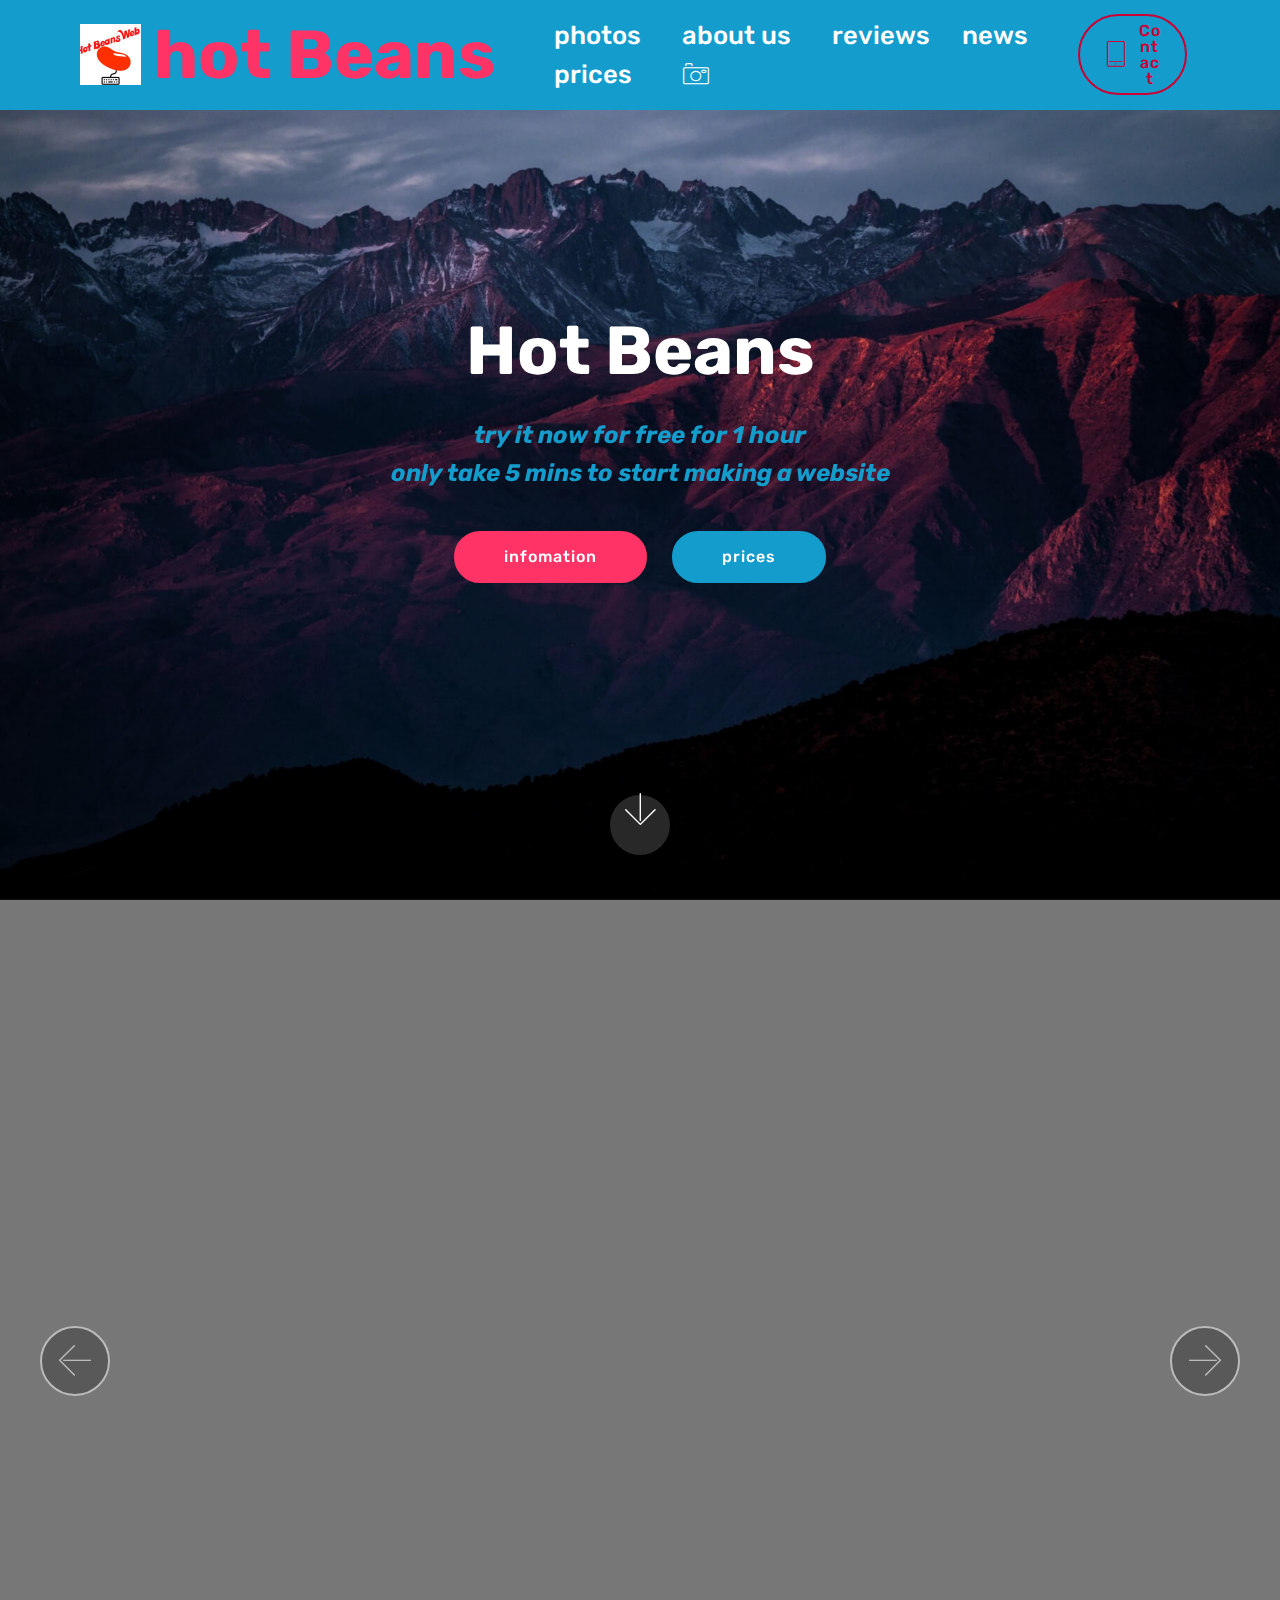
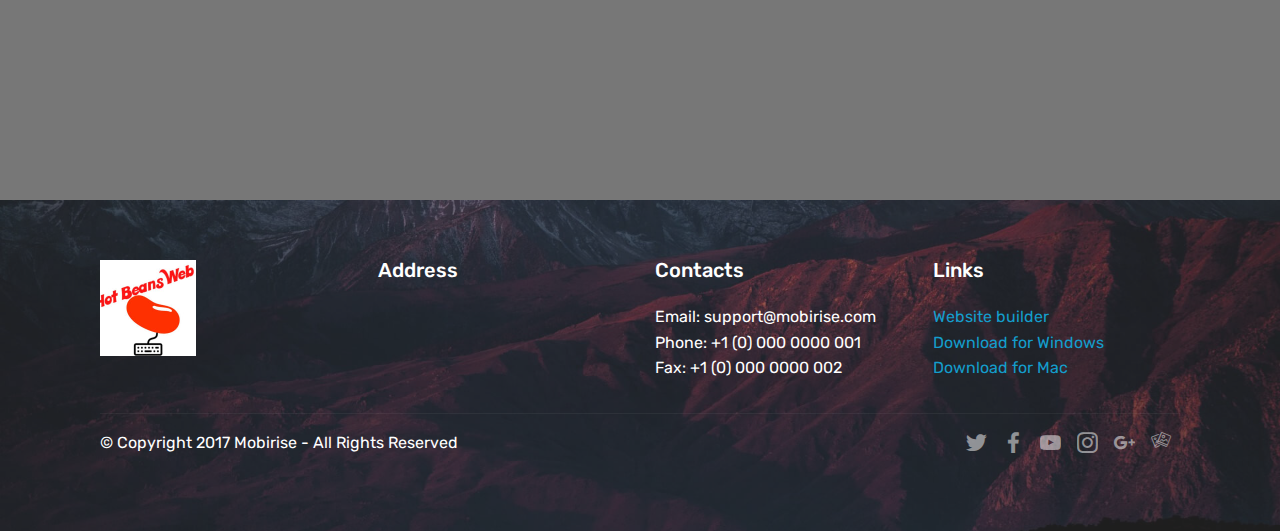
<file: index.html>
<!DOCTYPE html>
<html >
<head>
  <!-- Site made with Mobirise Website Builder v4.8.1, https://mobirise.com -->
  <meta charset="UTF-8">
  <meta http-equiv="X-UA-Compatible" content="IE=edge">
  <meta name="generator" content="Mobirise v4.8.1, mobirise.com">
  <meta name="viewport" content="width=device-width, initial-scale=1, minimum-scale=1">
  <link rel="shortcut icon" href="assets/images/hot-beans-122x122.jpg" type="image/x-icon">
  <meta name="description" content="">
  <title>Home</title>
  <link rel="stylesheet" href="assets/web/assets/mobirise-icons/mobirise-icons.css">
  <link rel="stylesheet" href="assets/tether/tether.min.css">
  <link rel="stylesheet" href="assets/bootstrap/css/bootstrap.min.css">
  <link rel="stylesheet" href="assets/bootstrap/css/bootstrap-grid.min.css">
  <link rel="stylesheet" href="assets/bootstrap/css/bootstrap-reboot.min.css">
  <link rel="stylesheet" href="assets/dropdown/css/style.css">
  <link rel="stylesheet" href="assets/socicon/css/styles.css">
  <link rel="stylesheet" href="assets/theme/css/style.css">
  <link rel="stylesheet" href="assets/mobirise/css/mbr-additional.css" type="text/css">
  
  
  
</head>
<body>
  <section class="menu cid-qTkzRZLJNu" once="menu" id="menu1-0">

    

    <nav class="navbar navbar-expand beta-menu navbar-dropdown align-items-center navbar-fixed-top navbar-toggleable-sm">
        <button class="navbar-toggler navbar-toggler-right" type="button" data-toggle="collapse" data-target="#navbarSupportedContent" aria-controls="navbarSupportedContent" aria-expanded="false" aria-label="Toggle navigation">
            <div class="hamburger">
                <span></span>
                <span></span>
                <span></span>
                <span></span>
            </div>
        </button>
        <div class="menu-logo">
            <div class="navbar-brand">
                <span class="navbar-logo">
                    <a href="index.html">
                         <img src="assets/images/hot-beans-122x122.jpg" alt="Mobirise" title="" style="height: 3.8rem;">
                    </a>
                </span>
                <span class="navbar-caption-wrap"><a class="navbar-caption text-secondary display-1" href="index.html">
                        hot Beans</a></span>
            </div>
        </div>
        <div class="collapse navbar-collapse" id="navbarSupportedContent">
            <ul class="navbar-nav nav-dropdown" data-app-modern-menu="true"><li class="nav-item">
                    <a class="nav-link link text-white display-4" href="page2.html"><span style="font-size: 25.6px;">photos</span><font face="MobiriseIcons"></font></a>
                </li><li class="nav-item"><a class="nav-link link text-white display-4" href="page7.html"><span style="font-size: 25.6px;"><br></span><span style="font-size: 25.6px;">about us</span><br><span style="font-size: 25.6px;"><br></span><font face="MobiriseIcons"></font></a></li><li class="nav-item"><a class="nav-link link text-white display-4" href="page6.html"><span style="font-size: 25.6px;">reviews</span><font face="MobiriseIcons"></font></a></li><li class="nav-item"><a class="nav-link link text-white display-4" href="page5.html"><span style="font-size: 25.6px;">news</span><br><span style="font-size: 25.6px;"><br></span><font face="MobiriseIcons"></font></a></li><li class="nav-item"><a class="nav-link link text-white display-4" href="page3.html"><span style="font-size: 25.6px;">prices</span><br><span style="font-size: 25.6px;"><br></span><br><span style="font-size: 25.6px;"><br></span><font face="MobiriseIcons"></font></a></li><li class="nav-item">
                    <a class="nav-link link text-white display-4" href="page2.html"><span class="mbri-camera mbr-iconfont mbr-iconfont-btn"></span>
                        </a>
                </li></ul>
            <div class="navbar-buttons mbr-section-btn"><a class="btn btn-sm btn-secondary-outline display-4" href="page4.html"><span class="mbri-tablet-vertical mbr-iconfont mbr-iconfont-btn"></span>
                    
                    Contact</a></div>
        </div>
    </nav>
</section>

<section class="engine"><a href="https://mobiri.se/c">free website builder</a></section><section class="cid-qTkA127IK8 mbr-fullscreen mbr-parallax-background" id="header2-1">

    

    

    <div class="container align-center">
        <div class="row justify-content-md-center">
            <div class="mbr-white col-md-10">
                <h1 class="mbr-section-title mbr-bold pb-3 mbr-fonts-style display-1">
                    Hot Beans<br></h1>
                
                <p class="mbr-text pb-3 mbr-fonts-style display-5"><strong><em>try it now for free for 1 hour</em></strong><br><strong><em>only take 5 mins to start making a website</em></strong></p>
                <div class="mbr-section-btn"><a class="btn btn-md btn-secondary display-4" href="page5.html">infomation</a>
                    <a class="btn btn-md btn-primary display-4" href="page3.html">prices</a></div>
            </div>
        </div>
    </div>
    <div class="mbr-arrow hidden-sm-down" aria-hidden="true">
        <a href="#next">
            <i class="mbri-down mbr-iconfont"></i>
        </a>
    </div>
</section>

<section class="carousel slide cid-rOuIocppL0" data-interval="false" id="slider1-w">

    

    <div class="full-screen"><div class="mbr-slider slide carousel" data-pause="true" data-keyboard="false" data-ride="false" data-interval="false"><div class="carousel-inner" role="listbox"><div class="carousel-item slider-fullscreen-image active" data-bg-video-slide="https://www.youtube.com/watch?v=vvwnQ7NUWNY"><div class="mbr-overlay"></div><div class="container container-slide"><div class="image_wrapper"><img src="assets/images/1.jpg" style="opacity: 0;"><div class="carousel-caption justify-content-center"><div class="col-10 align-center"></div></div></div></div></div><div class="carousel-item slider-fullscreen-image" data-bg-video-slide="https://www.youtube.com/watch?v=fwkKc6M60-0"><div class="mbr-overlay"></div><div class="container container-slide"><div class="image_wrapper"><img src="assets/images/2.jpg" style="opacity: 0;"><div class="carousel-caption justify-content-center"><div class="col-10 align-left"><h2 class="mbr-fonts-style display-1">VIDEO SLIDE</h2><p class="lead mbr-text mbr-fonts-style display-5">Slide with youtube video background and color overlay. Title and text are aligned to the left.</p></div></div></div></div></div><div class="carousel-item slider-fullscreen-image" data-bg-video-slide="false" style="background-image: url(assets/images/3.jpg);"><div class="container container-slide"><div class="image_wrapper"><div class="mbr-overlay"></div><img src="assets/images/3.jpg"><div class="carousel-caption justify-content-center"><div class="col-10 align-right"><h2 class="mbr-fonts-style display-1">IMAGE SLIDE</h2><p class="lead mbr-text mbr-fonts-style display-5">Choose from the large selection of latest pre-made blocks - jumbotrons, hero images, parallax scrolling, video backgrounds, hamburger menu, sticky header and more.</p><div class="mbr-section-btn" buttons="0"><a class="btn btn-info display-4" href="https://mobirise.com">FOR WINDOWS</a> <a class="btn  btn-white-outline display-4" href="https://mobirise.com">FOR MAC</a></div></div></div></div></div></div></div><a data-app-prevent-settings="" class="carousel-control carousel-control-prev" role="button" data-slide="prev" href="#slider1-w"><span aria-hidden="true" class="mbri-left mbr-iconfont"></span><span class="sr-only">Previous</span></a><a data-app-prevent-settings="" class="carousel-control carousel-control-next" role="button" data-slide="next" href="#slider1-w"><span aria-hidden="true" class="mbri-right mbr-iconfont"></span><span class="sr-only">Next</span></a></div></div>

</section>

<section class="cid-qTkAaeaxX5" id="footer1-2">

    

    <div class="mbr-overlay" style="background-color: rgb(60, 60, 60); opacity: 0.5;"></div>

    <div class="container">
        <div class="media-container-row content text-white">
            <div class="col-12 col-md-3">
                <div class="media-wrap">
                    <a href="https://mobirise.com/">
                        <img src="assets/images/hot-beans-192x192.jpg" alt="Mobirise" title="">
                    </a>
                </div>
            </div>
            <div class="col-12 col-md-3 mbr-fonts-style display-7">
                <h5 class="pb-3">
                    Address
                </h5>
                <p class="mbr-text"><br><br></p>
            </div>
            <div class="col-12 col-md-3 mbr-fonts-style display-7">
                <h5 class="pb-3">
                    Contacts
                </h5>
                <p class="mbr-text">
                    Email: support@mobirise.com
                    <br>Phone: +1 (0) 000 0000 001
                    <br>Fax: +1 (0) 000 0000 002
                </p>
            </div>
            <div class="col-12 col-md-3 mbr-fonts-style display-7">
                <h5 class="pb-3">
                    Links
                </h5>
                <p class="mbr-text">
                    <a class="text-primary" href="https://mobirise.com/">Website builder</a>
                    <br><a class="text-primary" href="https://mobirise.com/mobirise-free-win.zip">Download for Windows</a>
                    <br><a class="text-primary" href="https://mobirise.com/mobirise-free-mac.zip">Download for Mac</a>
                </p>
            </div>
        </div>
        <div class="footer-lower">
            <div class="media-container-row">
                <div class="col-sm-12">
                    <hr>
                </div>
            </div>
            <div class="media-container-row mbr-white">
                <div class="col-sm-6 copyright">
                    <p class="mbr-text mbr-fonts-style display-7">
                        © Copyright 2017 Mobirise - All Rights Reserved
                    </p>
                </div>
                <div class="col-md-6">
                    <div class="social-list align-right">
                        <div class="soc-item">
                            <a href="https://twitter.com/mobirise" target="_blank">
                                <span class="socicon-twitter socicon mbr-iconfont mbr-iconfont-social"></span>
                            </a>
                        </div>
                        <div class="soc-item">
                            <a href="https://www.facebook.com/pages/Mobirise/1616226671953247" target="_blank">
                                <span class="socicon-facebook socicon mbr-iconfont mbr-iconfont-social"></span>
                            </a>
                        </div>
                        <div class="soc-item">
                            <a href="https://www.youtube.com/c/mobirise" target="_blank">
                                <span class="socicon-youtube socicon mbr-iconfont mbr-iconfont-social"></span>
                            </a>
                        </div>
                        <div class="soc-item">
                            <a href="https://instagram.com/mobirise" target="_blank">
                                <span class="socicon-instagram socicon mbr-iconfont mbr-iconfont-social"></span>
                            </a>
                        </div>
                        <div class="soc-item">
                            <a href="https://plus.google.com/u/0/+Mobirise" target="_blank">
                                <span class="socicon-googleplus socicon mbr-iconfont mbr-iconfont-social"></span>
                            </a>
                        </div>
                        <div class="soc-item">
                            <a href="https://www.behance.net/Mobirise" target="_blank">
                                <span class="mbr-iconfont mbr-iconfont-social mbri-image-gallery"></span>
                            </a>
                        </div>
                    </div>
                </div>
            </div>
        </div>
    </div>
</section>


  <script src="assets/web/assets/jquery/jquery.min.js"></script>
  <script src="assets/popper/popper.min.js"></script>
  <script src="assets/tether/tether.min.js"></script>
  <script src="assets/bootstrap/js/bootstrap.min.js"></script>
  <script src="assets/smoothscroll/smooth-scroll.js"></script>
  <script src="assets/dropdown/js/script.min.js"></script>
  <script src="assets/parallax/jarallax.min.js"></script>
  <script src="assets/ytplayer/jquery.mb.ytplayer.min.js"></script>
  <script src="assets/vimeoplayer/jquery.mb.vimeo_player.js"></script>
  <script src="assets/bootstrapcarouselswipe/bootstrap-carousel-swipe.js"></script>
  <script src="assets/touchswipe/jquery.touch-swipe.min.js"></script>
  <script src="assets/theme/js/script.js"></script>
  <script src="assets/slidervideo/script.js"></script>
  
  
</body>
</html>
</file>
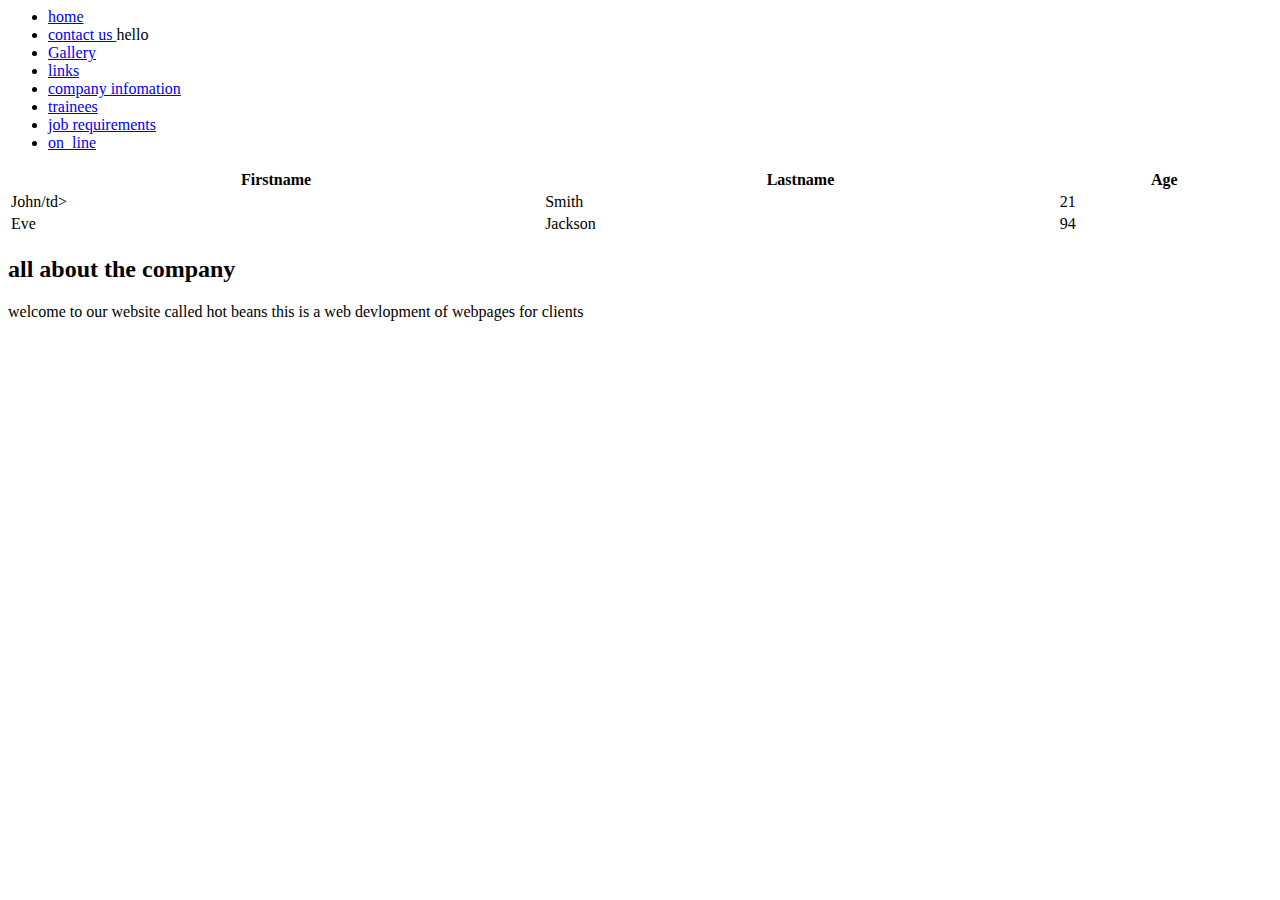
<file: hot beans 2.html>
<html>
	<head>
		<hl Hot beans web application website</hl>
		<link href="mainCSS"stylesheet" tgpe="text/CSS">
	</head>
<body>

	<ul>
		<li><a href="hot beans.html">home</a>
		<li><a href="hot beans 2.html">contact us </a> hello
		<li><a href="photos.html">Gallery</a>
		<li><a href="links.html">links </a>
		<li><a href="company.html">company infomation </a>
		<li><a href="trainees.html"> trainees</a>
		<li><a href="job.html"> job requirements</a>
		<li><a href="on-line.html">on_line</a>
		</ul>
		</div>
<table style="width:100%">
  <tr>
    <th>Firstname</th>
    <th>Lastname</th>
    <th>Age</th>
  </tr>
  <tr>
			<td>John/td>
				<td>Smith</td>
	<td>21</td>
  </tr>
  <tr>
			<td>Eve</td>
    <td>Jackson</td>
				<td>94</td>
  </tr>
</table>
<body>
<h2> all about the company </h2> welcome to our website called hot beans this is a web devlopment of webpages for clients
<p></p>
</body>
</html>

<html>
	
</html>
<table style="width:100%">

</table>
</file>
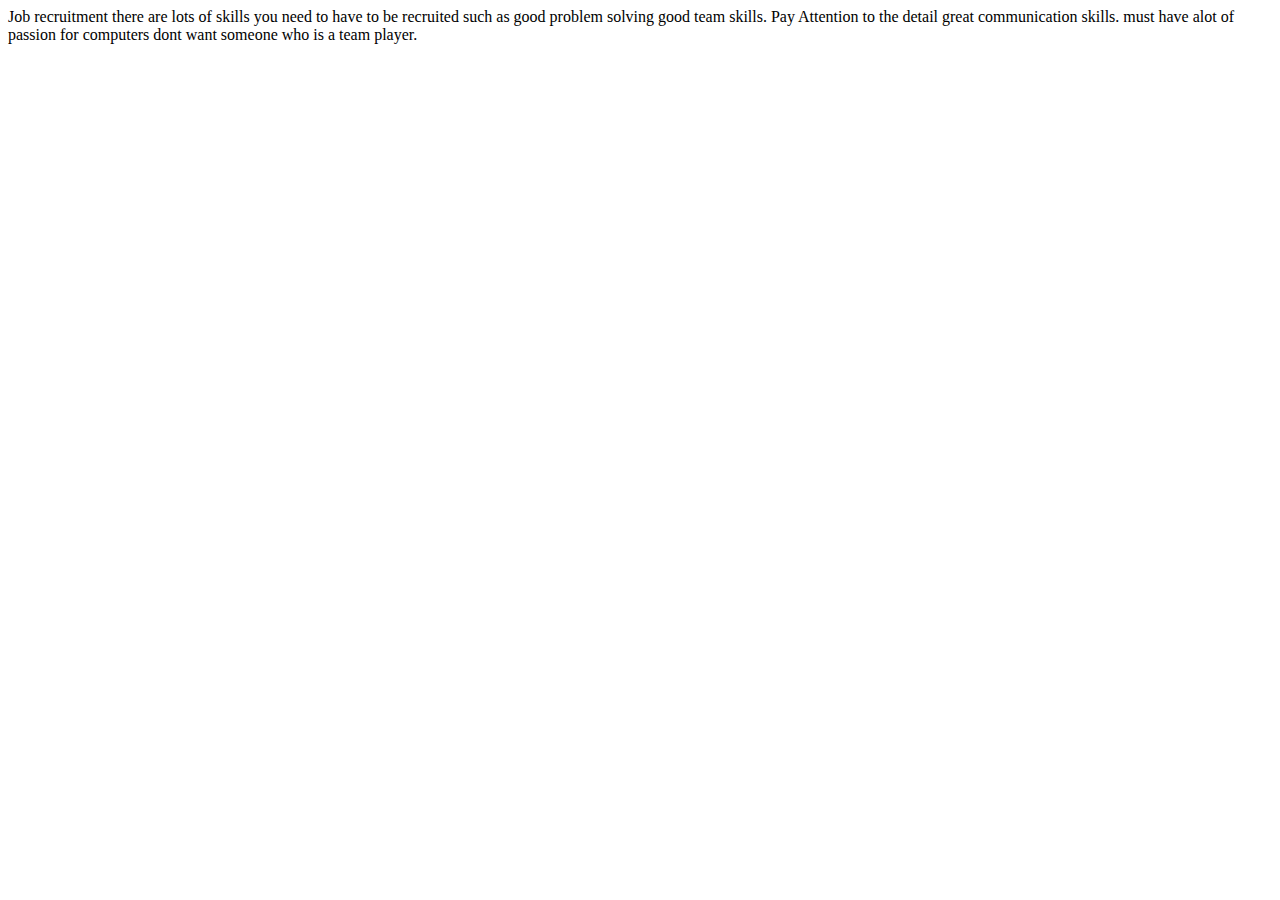
<file: job recruitment.html>
<head>
Job recruitment
</head/

<body>
there are lots of skills you need to have to be recruited
such as good problem solving good team skills.
Pay Attention to the detail great communication skills.
must have alot of passion for computers dont want someone
who is a team player.
</file>
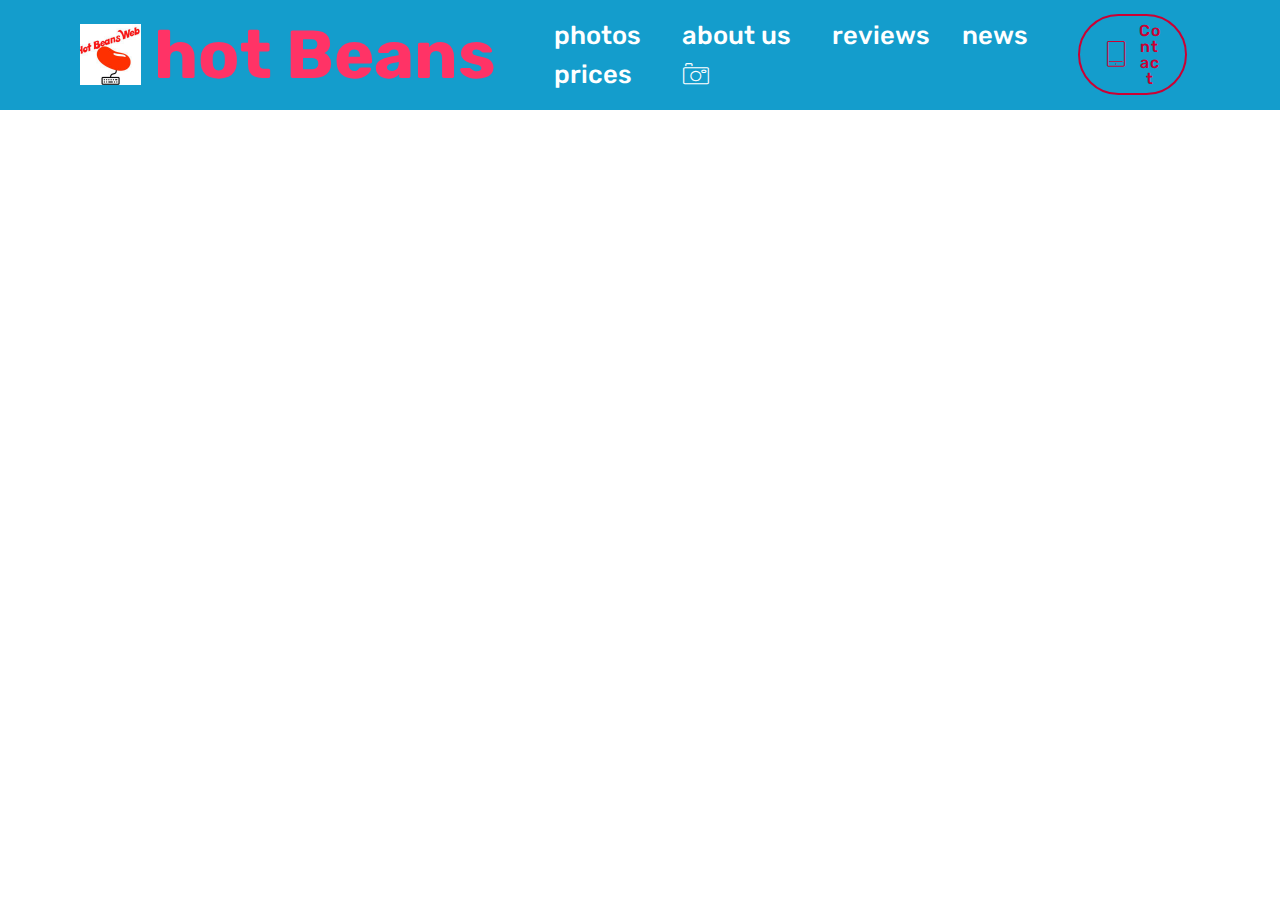
<file: page1.html>
<!DOCTYPE html>
<html >
<head>
  <!-- Site made with Mobirise Website Builder v4.8.1, https://mobirise.com -->
  <meta charset="UTF-8">
  <meta http-equiv="X-UA-Compatible" content="IE=edge">
  <meta name="generator" content="Mobirise v4.8.1, mobirise.com">
  <meta name="viewport" content="width=device-width, initial-scale=1, minimum-scale=1">
  <link rel="shortcut icon" href="assets/images/hot-beans-122x122.jpg" type="image/x-icon">
  <meta name="description" content="Web Site Generator Description">
  <title>contact page</title>
  <link rel="stylesheet" href="assets/web/assets/mobirise-icons/mobirise-icons.css">
  <link rel="stylesheet" href="assets/tether/tether.min.css">
  <link rel="stylesheet" href="assets/bootstrap/css/bootstrap.min.css">
  <link rel="stylesheet" href="assets/bootstrap/css/bootstrap-grid.min.css">
  <link rel="stylesheet" href="assets/bootstrap/css/bootstrap-reboot.min.css">
  <link rel="stylesheet" href="assets/dropdown/css/style.css">
  <link rel="stylesheet" href="assets/theme/css/style.css">
  <link rel="stylesheet" href="assets/mobirise/css/mbr-additional.css" type="text/css">
  
  
  
</head>
<body>
  <section class="menu cid-qTkzRZLJNu" once="menu" id="menu1-4">

    

    <nav class="navbar navbar-expand beta-menu navbar-dropdown align-items-center navbar-fixed-top navbar-toggleable-sm">
        <button class="navbar-toggler navbar-toggler-right" type="button" data-toggle="collapse" data-target="#navbarSupportedContent" aria-controls="navbarSupportedContent" aria-expanded="false" aria-label="Toggle navigation">
            <div class="hamburger">
                <span></span>
                <span></span>
                <span></span>
                <span></span>
            </div>
        </button>
        <div class="menu-logo">
            <div class="navbar-brand">
                <span class="navbar-logo">
                    <a href="https://mobirise.com">
                         <img src="assets/images/hot-beans-122x122.jpg" alt="Mobirise" title="" style="height: 3.8rem;">
                    </a>
                </span>
                <span class="navbar-caption-wrap"><a class="navbar-caption text-secondary display-1" href="index.html">
                        hot Beans</a></span>
            </div>
        </div>
        <div class="collapse navbar-collapse" id="navbarSupportedContent">
            <ul class="navbar-nav nav-dropdown" data-app-modern-menu="true"><li class="nav-item">
                    <a class="nav-link link text-white display-4" href="page2.html"><span style="font-size: 25.6px;">photos</span><font face="MobiriseIcons"></font></a>
                </li><li class="nav-item"><a class="nav-link link text-white display-4" href="page7.html"><span style="font-size: 25.6px;"><br></span><span style="font-size: 25.6px;">about us</span><br><span style="font-size: 25.6px;"><br></span><font face="MobiriseIcons"></font></a></li><li class="nav-item"><a class="nav-link link text-white display-4" href="page6.html"><span style="font-size: 25.6px;">reviews</span><font face="MobiriseIcons"></font></a></li><li class="nav-item"><a class="nav-link link text-white display-4" href="page5.html"><span style="font-size: 25.6px;">news</span><br><span style="font-size: 25.6px;"><br></span><font face="MobiriseIcons"></font></a></li><li class="nav-item"><a class="nav-link link text-white display-4" href="page3.html"><span style="font-size: 25.6px;">prices</span><br><span style="font-size: 25.6px;"><br></span><br><span style="font-size: 25.6px;"><br></span><font face="MobiriseIcons"></font></a></li><li class="nav-item">
                    <a class="nav-link link text-white display-4" href="page2.html"><span class="mbri-camera mbr-iconfont mbr-iconfont-btn"></span>
                        </a>
                </li></ul>
            <div class="navbar-buttons mbr-section-btn"><a class="btn btn-sm btn-secondary-outline display-4" href="page4.html"><span class="mbri-tablet-vertical mbr-iconfont mbr-iconfont-btn"></span>
                    
                    Contact</a></div>
        </div>
    </nav>
</section>


  <section class="engine"><a href="https://mobiri.se/l">free web templates</a></section><script src="assets/web/assets/jquery/jquery.min.js"></script>
  <script src="assets/popper/popper.min.js"></script>
  <script src="assets/tether/tether.min.js"></script>
  <script src="assets/bootstrap/js/bootstrap.min.js"></script>
  <script src="assets/smoothscroll/smooth-scroll.js"></script>
  <script src="assets/dropdown/js/script.min.js"></script>
  <script src="assets/touchswipe/jquery.touch-swipe.min.js"></script>
  <script src="assets/theme/js/script.js"></script>
  
  
</body>
</html>
</file>
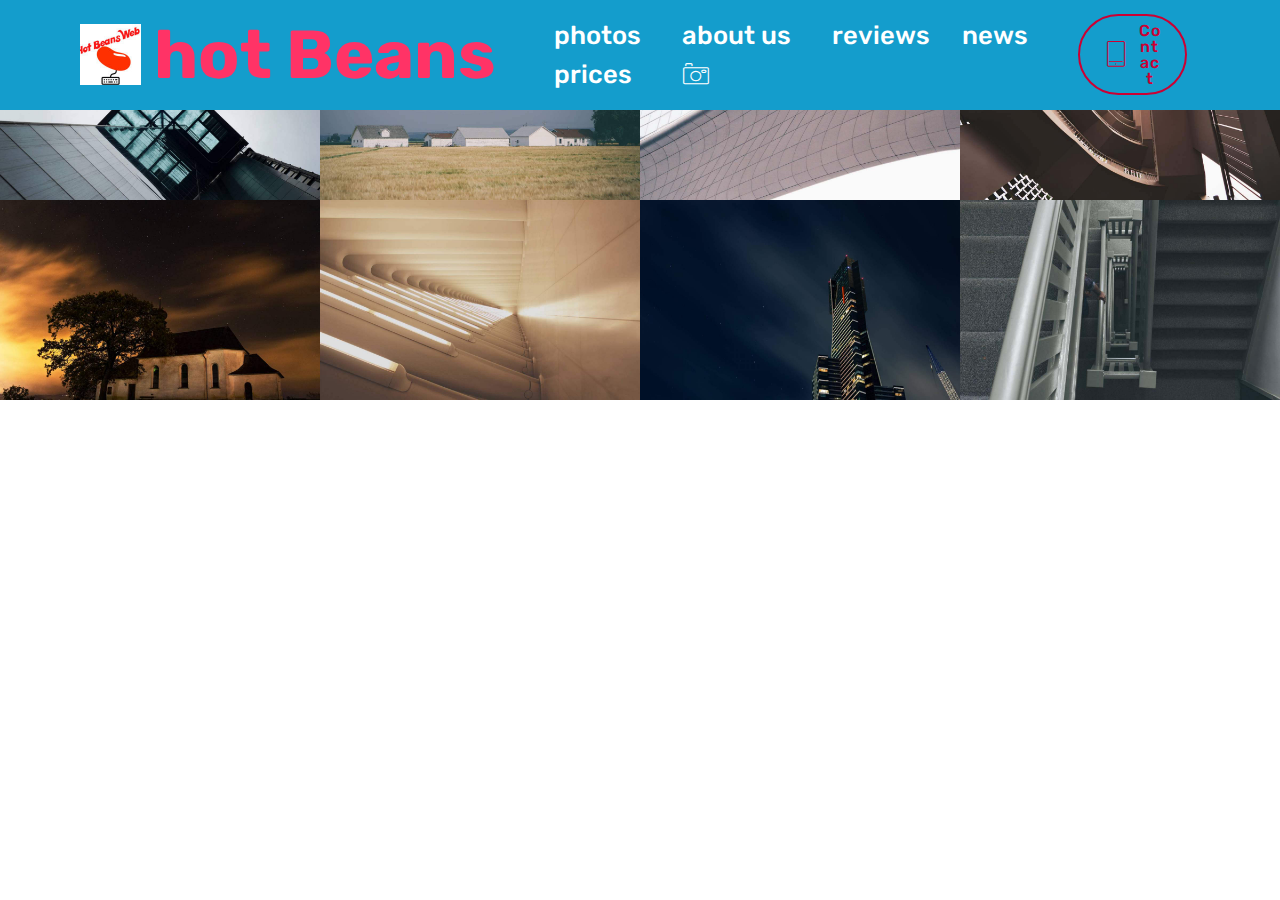
<file: page2.html>
<!DOCTYPE html>
<html >
<head>
  <!-- Site made with Mobirise Website Builder v4.8.1, https://mobirise.com -->
  <meta charset="UTF-8">
  <meta http-equiv="X-UA-Compatible" content="IE=edge">
  <meta name="generator" content="Mobirise v4.8.1, mobirise.com">
  <meta name="viewport" content="width=device-width, initial-scale=1, minimum-scale=1">
  <link rel="shortcut icon" href="assets/images/hot-beans-122x122.jpg" type="image/x-icon">
  <meta name="description" content="Web Site Generator Description">
  <title>photo</title>
  <link rel="stylesheet" href="assets/web/assets/mobirise-icons/mobirise-icons.css">
  <link rel="stylesheet" href="assets/tether/tether.min.css">
  <link rel="stylesheet" href="assets/bootstrap/css/bootstrap.min.css">
  <link rel="stylesheet" href="assets/bootstrap/css/bootstrap-grid.min.css">
  <link rel="stylesheet" href="assets/bootstrap/css/bootstrap-reboot.min.css">
  <link rel="stylesheet" href="assets/dropdown/css/style.css">
  <link rel="stylesheet" href="assets/theme/css/style.css">
  <link rel="stylesheet" href="assets/gallery/style.css">
  <link rel="stylesheet" href="assets/mobirise/css/mbr-additional.css" type="text/css">
  
  
  
</head>
<body>
  <section class="menu cid-rOumtPiEoa" once="menu" id="menu1-6">

    

    <nav class="navbar navbar-expand beta-menu navbar-dropdown align-items-center navbar-fixed-top navbar-toggleable-sm">
        <button class="navbar-toggler navbar-toggler-right" type="button" data-toggle="collapse" data-target="#navbarSupportedContent" aria-controls="navbarSupportedContent" aria-expanded="false" aria-label="Toggle navigation">
            <div class="hamburger">
                <span></span>
                <span></span>
                <span></span>
                <span></span>
            </div>
        </button>
        <div class="menu-logo">
            <div class="navbar-brand">
                <span class="navbar-logo">
                    <a href="https://mobirise.com">
                         <img src="assets/images/hot-beans-122x122.jpg" alt="Mobirise" title="" style="height: 3.8rem;">
                    </a>
                </span>
                <span class="navbar-caption-wrap"><a class="navbar-caption text-secondary display-1" href="index.html">
                        hot Beans</a></span>
            </div>
        </div>
        <div class="collapse navbar-collapse" id="navbarSupportedContent">
            <ul class="navbar-nav nav-dropdown" data-app-modern-menu="true"><li class="nav-item">
                    <a class="nav-link link text-white display-4" href="page2.html"><span style="font-size: 25.6px;">photos</span><font face="MobiriseIcons"></font></a>
                </li><li class="nav-item"><a class="nav-link link text-white display-4" href="page7.html"><span style="font-size: 25.6px;"><br></span><span style="font-size: 25.6px;">about us</span><br><span style="font-size: 25.6px;"><br></span><font face="MobiriseIcons"></font></a></li><li class="nav-item"><a class="nav-link link text-white display-4" href="page6.html"><span style="font-size: 25.6px;">reviews</span><font face="MobiriseIcons"></font></a></li><li class="nav-item"><a class="nav-link link text-white display-4" href="page5.html"><span style="font-size: 25.6px;">news</span><br><span style="font-size: 25.6px;"><br></span><font face="MobiriseIcons"></font></a></li><li class="nav-item"><a class="nav-link link text-white display-4" href="page3.html"><span style="font-size: 25.6px;">prices</span><br><span style="font-size: 25.6px;"><br></span><br><span style="font-size: 25.6px;"><br></span><font face="MobiriseIcons"></font></a></li><li class="nav-item">
                    <a class="nav-link link text-white display-4" href="page2.html"><span class="mbri-camera mbr-iconfont mbr-iconfont-btn"></span>
                        </a>
                </li></ul>
            <div class="navbar-buttons mbr-section-btn"><a class="btn btn-sm btn-secondary-outline display-4" href="page4.html"><span class="mbri-tablet-vertical mbr-iconfont mbr-iconfont-btn"></span>
                    
                    Contact</a></div>
        </div>
    </nav>
</section>

<section class="engine"><a href="https://mobiri.se/v">free html templates</a></section><section class="mbr-gallery mbr-slider-carousel cid-rOuEQxTAKk" id="gallery3-v">

    

    <div>
        <div><!-- Filter --><!-- Gallery --><div class="mbr-gallery-row"><div class="mbr-gallery-layout-default"><div><div><div class="mbr-gallery-item mbr-gallery-item--pNaN" data-video-url="false" data-tags="Awesome"><div href="#lb-gallery3-v" data-slide-to="0" data-toggle="modal"><img src="assets/images/gallery00.jpg" alt="" title=""><span class="icon-focus"></span></div></div><div class="mbr-gallery-item mbr-gallery-item--pNaN" data-video-url="false" data-tags="Responsive"><div href="#lb-gallery3-v" data-slide-to="1" data-toggle="modal"><img src="assets/images/gallery01.jpg" alt="" title=""><span class="icon-focus"></span></div></div><div class="mbr-gallery-item mbr-gallery-item--pNaN" data-video-url="false" data-tags="Creative"><div href="#lb-gallery3-v" data-slide-to="2" data-toggle="modal"><img src="assets/images/gallery02.jpg" alt="" title=""><span class="icon-focus"></span></div></div><div class="mbr-gallery-item mbr-gallery-item--pNaN" data-video-url="false" data-tags="Animated"><div href="#lb-gallery3-v" data-slide-to="3" data-toggle="modal"><img src="assets/images/gallery03.jpg" alt="" title=""><span class="icon-focus"></span></div></div><div class="mbr-gallery-item mbr-gallery-item--pNaN" data-video-url="false" data-tags="Awesome"><div href="#lb-gallery3-v" data-slide-to="4" data-toggle="modal"><img src="assets/images/gallery04.jpg" alt="" title=""><span class="icon-focus"></span></div></div><div class="mbr-gallery-item mbr-gallery-item--pNaN" data-video-url="false" data-tags="Awesome"><div href="#lb-gallery3-v" data-slide-to="5" data-toggle="modal"><img src="assets/images/gallery05.jpg" alt="" title=""><span class="icon-focus"></span></div></div><div class="mbr-gallery-item mbr-gallery-item--pNaN" data-video-url="false" data-tags="Responsive"><div href="#lb-gallery3-v" data-slide-to="6" data-toggle="modal"><img src="assets/images/gallery06.jpg" alt="" title=""><span class="icon-focus"></span></div></div><div class="mbr-gallery-item mbr-gallery-item--pNaN" data-video-url="false" data-tags="Animated"><div href="#lb-gallery3-v" data-slide-to="7" data-toggle="modal"><img src="assets/images/gallery07.jpg" alt="" title=""><span class="icon-focus"></span></div></div></div></div><div class="clearfix"></div></div></div><!-- Lightbox --><div data-app-prevent-settings="" class="mbr-slider modal fade carousel slide" tabindex="-1" data-keyboard="true" data-interval="false" id="lb-gallery3-v"><div class="modal-dialog"><div class="modal-content"><div class="modal-body"><div class="carousel-inner"><div class="carousel-item active"><img src="assets/images/gallery00.jpg" alt="" title=""></div><div class="carousel-item"><img src="assets/images/gallery01.jpg" alt="" title=""></div><div class="carousel-item"><img src="assets/images/gallery02.jpg" alt="" title=""></div><div class="carousel-item"><img src="assets/images/gallery03.jpg" alt="" title=""></div><div class="carousel-item"><img src="assets/images/gallery04.jpg" alt="" title=""></div><div class="carousel-item"><img src="assets/images/gallery05.jpg" alt="" title=""></div><div class="carousel-item"><img src="assets/images/gallery06.jpg" alt="" title=""></div><div class="carousel-item"><img src="assets/images/gallery07.jpg" alt="" title=""></div></div><a class="carousel-control carousel-control-prev" role="button" data-slide="prev" href="#lb-gallery3-v"><span class="mbri-left mbr-iconfont" aria-hidden="true"></span><span class="sr-only">Previous</span></a><a class="carousel-control carousel-control-next" role="button" data-slide="next" href="#lb-gallery3-v"><span class="mbri-right mbr-iconfont" aria-hidden="true"></span><span class="sr-only">Next</span></a><a class="close" href="#" role="button" data-dismiss="modal"><span class="sr-only">Close</span></a></div></div></div></div></div>
    </div>

</section>


  <script src="assets/web/assets/jquery/jquery.min.js"></script>
  <script src="assets/popper/popper.min.js"></script>
  <script src="assets/tether/tether.min.js"></script>
  <script src="assets/bootstrap/js/bootstrap.min.js"></script>
  <script src="assets/smoothscroll/smooth-scroll.js"></script>
  <script src="assets/dropdown/js/script.min.js"></script>
  <script src="assets/touchswipe/jquery.touch-swipe.min.js"></script>
  <script src="assets/vimeoplayer/jquery.mb.vimeo_player.js"></script>
  <script src="assets/bootstrapcarouselswipe/bootstrap-carousel-swipe.js"></script>
  <script src="assets/masonry/masonry.pkgd.min.js"></script>
  <script src="assets/imagesloaded/imagesloaded.pkgd.min.js"></script>
  <script src="assets/theme/js/script.js"></script>
  <script src="assets/gallery/player.min.js"></script>
  <script src="assets/gallery/script.js"></script>
  <script src="assets/slidervideo/script.js"></script>
  
  
</body>
</html>
</file>
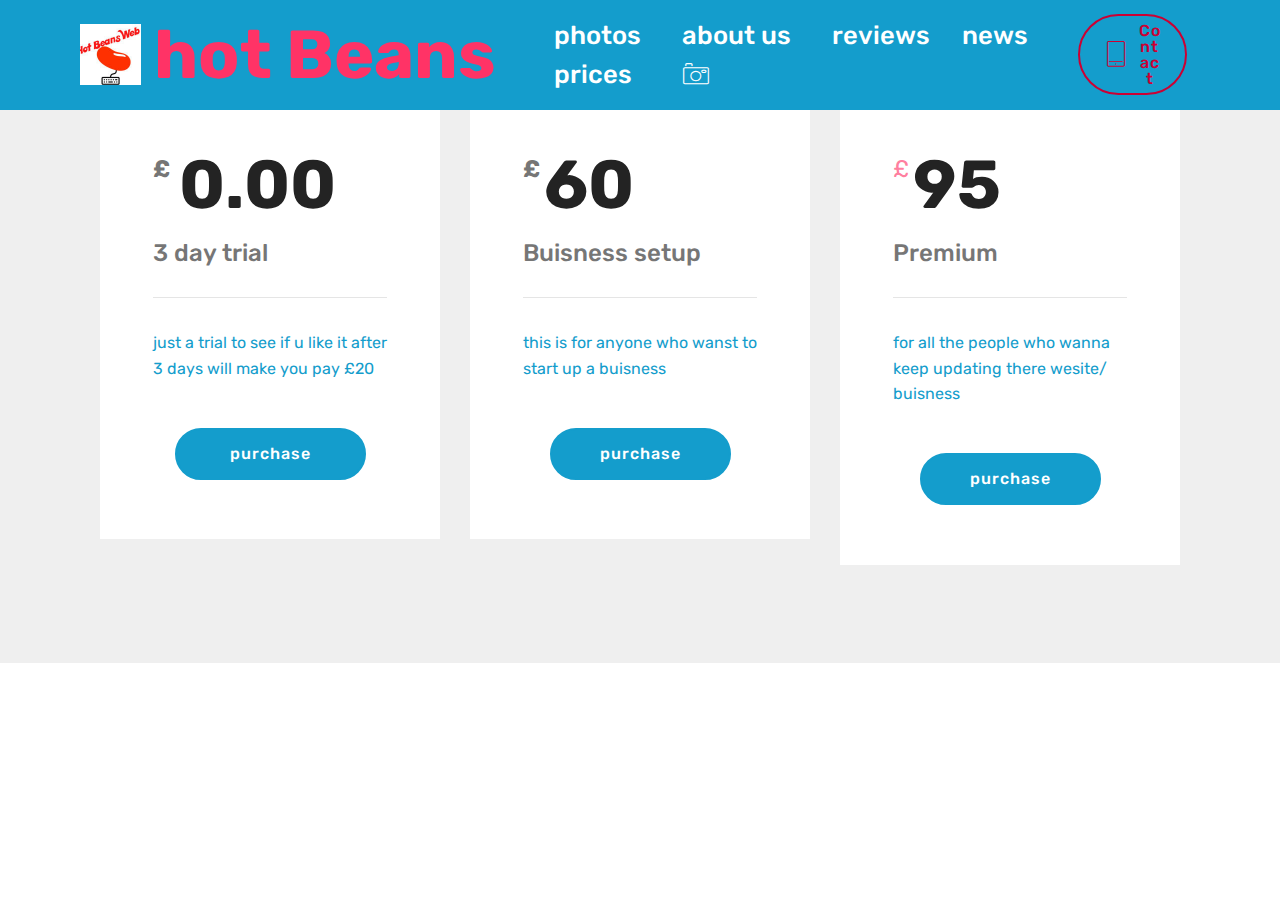
<file: page3.html>
<!DOCTYPE html>
<html >
<head>
  <!-- Site made with Mobirise Website Builder v4.8.1, https://mobirise.com -->
  <meta charset="UTF-8">
  <meta http-equiv="X-UA-Compatible" content="IE=edge">
  <meta name="generator" content="Mobirise v4.8.1, mobirise.com">
  <meta name="viewport" content="width=device-width, initial-scale=1, minimum-scale=1">
  <link rel="shortcut icon" href="assets/images/hot-beans-122x122.jpg" type="image/x-icon">
  <meta name="description" content="Website Creator Description">
  <title>price</title>
  <link rel="stylesheet" href="assets/web/assets/mobirise-icons/mobirise-icons.css">
  <link rel="stylesheet" href="assets/tether/tether.min.css">
  <link rel="stylesheet" href="assets/bootstrap/css/bootstrap.min.css">
  <link rel="stylesheet" href="assets/bootstrap/css/bootstrap-grid.min.css">
  <link rel="stylesheet" href="assets/bootstrap/css/bootstrap-reboot.min.css">
  <link rel="stylesheet" href="assets/dropdown/css/style.css">
  <link rel="stylesheet" href="assets/theme/css/style.css">
  <link rel="stylesheet" href="assets/mobirise/css/mbr-additional.css" type="text/css">
  
  
  
</head>
<body>
  <section class="menu cid-rOumtPiEoa" once="menu" id="menu1-a">

    

    <nav class="navbar navbar-expand beta-menu navbar-dropdown align-items-center navbar-fixed-top navbar-toggleable-sm">
        <button class="navbar-toggler navbar-toggler-right" type="button" data-toggle="collapse" data-target="#navbarSupportedContent" aria-controls="navbarSupportedContent" aria-expanded="false" aria-label="Toggle navigation">
            <div class="hamburger">
                <span></span>
                <span></span>
                <span></span>
                <span></span>
            </div>
        </button>
        <div class="menu-logo">
            <div class="navbar-brand">
                <span class="navbar-logo">
                    <a href="https://mobirise.com">
                         <img src="assets/images/hot-beans-122x122.jpg" alt="Mobirise" title="" style="height: 3.8rem;">
                    </a>
                </span>
                <span class="navbar-caption-wrap"><a class="navbar-caption text-secondary display-1" href="index.html">
                        hot Beans</a></span>
            </div>
        </div>
        <div class="collapse navbar-collapse" id="navbarSupportedContent">
            <ul class="navbar-nav nav-dropdown" data-app-modern-menu="true"><li class="nav-item">
                    <a class="nav-link link text-white display-4" href="page2.html"><span style="font-size: 25.6px;">photos</span><font face="MobiriseIcons"></font></a>
                </li><li class="nav-item"><a class="nav-link link text-white display-4" href="page7.html"><span style="font-size: 25.6px;"><br></span><span style="font-size: 25.6px;">about us</span><br><span style="font-size: 25.6px;"><br></span><font face="MobiriseIcons"></font></a></li><li class="nav-item"><a class="nav-link link text-white display-4" href="page6.html"><span style="font-size: 25.6px;">reviews</span><font face="MobiriseIcons"></font></a></li><li class="nav-item"><a class="nav-link link text-white display-4" href="page5.html"><span style="font-size: 25.6px;">news</span><br><span style="font-size: 25.6px;"><br></span><font face="MobiriseIcons"></font></a></li><li class="nav-item"><a class="nav-link link text-white display-4" href="page3.html"><span style="font-size: 25.6px;">prices</span><br><span style="font-size: 25.6px;"><br></span><br><span style="font-size: 25.6px;"><br></span><font face="MobiriseIcons"></font></a></li><li class="nav-item">
                    <a class="nav-link link text-white display-4" href="page2.html"><span class="mbri-camera mbr-iconfont mbr-iconfont-btn"></span>
                        </a>
                </li></ul>
            <div class="navbar-buttons mbr-section-btn"><a class="btn btn-sm btn-secondary-outline display-4" href="page4.html"><span class="mbri-tablet-vertical mbr-iconfont mbr-iconfont-btn"></span>
                    
                    Contact</a></div>
        </div>
    </nav>
</section>

<section class="engine"><a href="https://mobiri.se/w">html5 templates</a></section><section class="cid-rOut4H2wbb" id="pricing-tables3-b">

    

    
    <div class="container">
        <div class="media-container-row">
            <div class=" col-12 col-lg-4 col-md-6 my-2">
                <div class="pricing">
                    <div class="plan-header">
                        <div class="plan-price">
                            <span class="price-value mbr-fonts-style display-5">£&nbsp;</span>
                            <span class="price-figure mbr-fonts-style display-1">0.00</span>
                            <h3 class="plan-title mbr-fonts-style display-5">3 day trial</h3>
                            <hr>
                        </div>
                    </div>
                    <div class="plan-body">
                        <p class="mbr-text mbr-fonts-style display-7">just a trial to see if u like it after 3 days will make you pay £20&nbsp;</p>
                        <div class="mbr-section-btn pt-4 text-center"><a href="https://mobirise.com" class="btn btn-primary display-4">&nbsp;purchase&nbsp;</a></div>
                    </div>
                </div>
            </div>

            <div class="col-12 col-lg-4 col-md-6 my-2">
                <div class="pricing">
                    <div class="plan-header">
                        <div class="plan-price">
                            <span class="price-value mbr-fonts-style display-5">£</span>
                            <span class="price-figure mbr-fonts-style display-1">60</span>
                            <h3 class="plan-title mbr-fonts-style display-5">
                                Buisness setup</h3>
                            <hr>
                        </div>
                    </div>
                    <div class="plan-body">
                        <p class="mbr-text mbr-fonts-style display-7">this is for anyone who wanst to start up a buisness&nbsp;</p>
                        <div class="mbr-section-btn pt-4 text-center"><a href="https://mobirise.com" class="btn btn-primary display-4">purchase</a></div>
                    </div>
                </div>
            </div>

            <div class="col-12 col-lg-4 col-md-6 my-2">
                <div class="pricing">
                    <div class="plan-header">
                        <div class="plan-price">
                            <span class="price-value mbr-fonts-style display-5"><span style="font-weight: normal;">£</span></span>
                            <span class="price-figure mbr-fonts-style display-1">
                                95</span>
                            <h3 class="plan-title mbr-fonts-style display-5">
                                Premium
                            </h3>
                            <hr>
                        </div>
                    </div>
                    <div class="plan-body ">
                        <p class="mbr-text mbr-fonts-style display-7">for all the people who wanna keep updating there wesite/ buisness&nbsp;</p>
                        <div class="mbr-section-btn pt-4 text-center"><a href="https://mobirise.com" class="btn btn-primary display-4">purchase</a></div>
                    </div>
                </div>
            </div>

        </div>
    </div>
</section>


  <script src="assets/web/assets/jquery/jquery.min.js"></script>
  <script src="assets/popper/popper.min.js"></script>
  <script src="assets/tether/tether.min.js"></script>
  <script src="assets/bootstrap/js/bootstrap.min.js"></script>
  <script src="assets/smoothscroll/smooth-scroll.js"></script>
  <script src="assets/dropdown/js/script.min.js"></script>
  <script src="assets/touchswipe/jquery.touch-swipe.min.js"></script>
  <script src="assets/theme/js/script.js"></script>
  
  
</body>
</html>
</file>
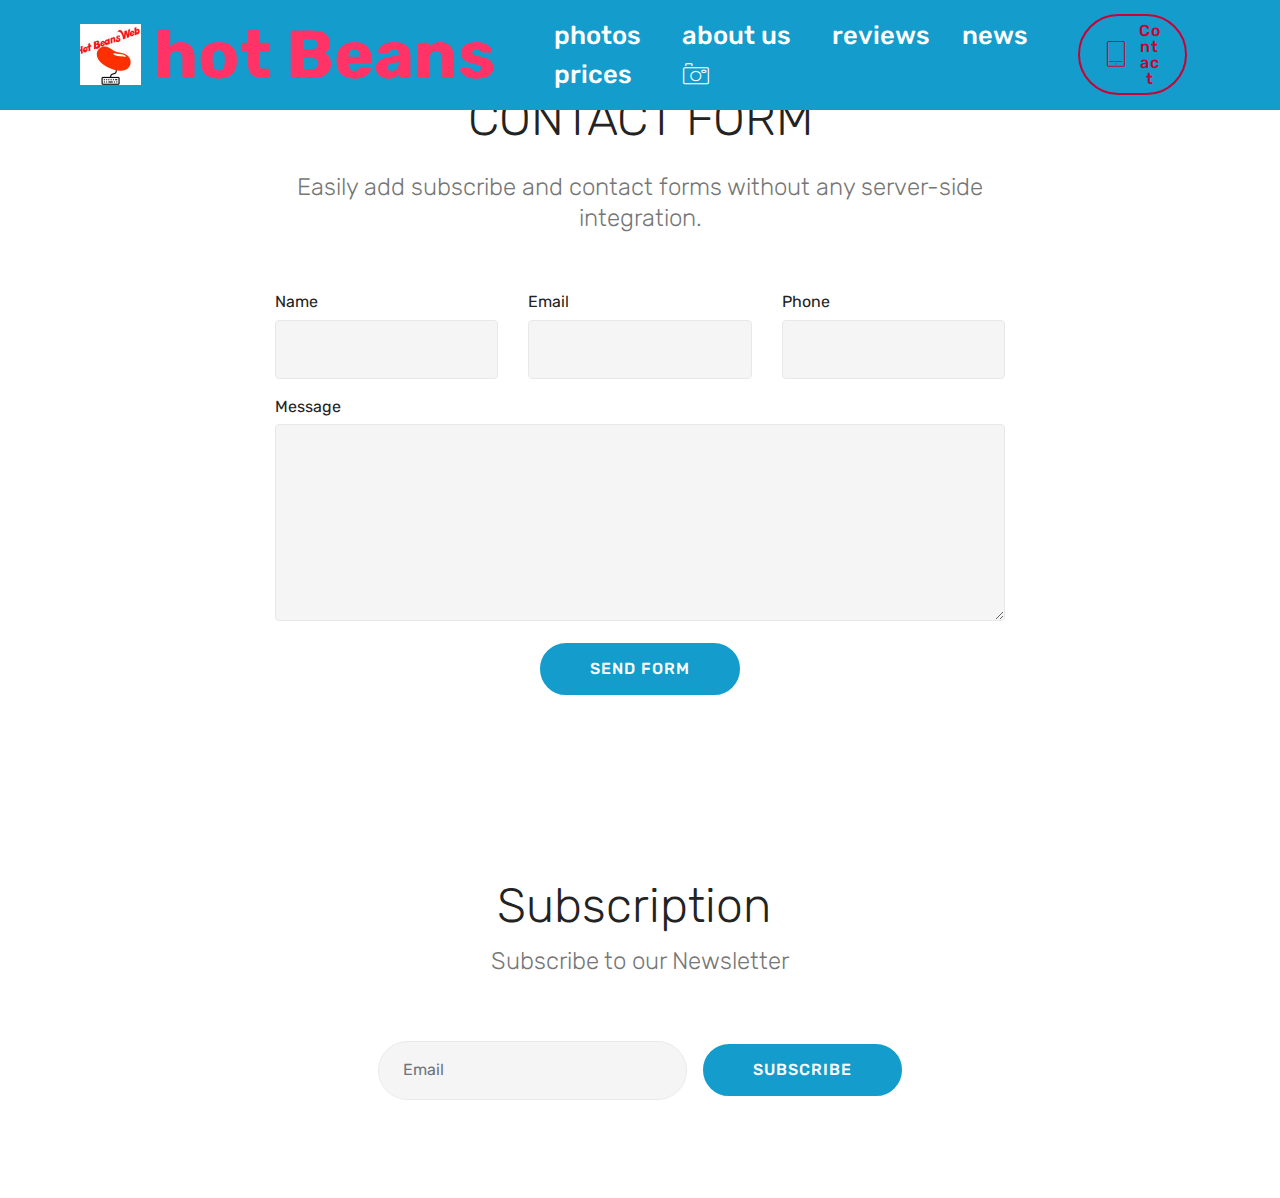
<file: page4.html>
<!DOCTYPE html>
<html >
<head>
  <!-- Site made with Mobirise Website Builder v4.8.1, https://mobirise.com -->
  <meta charset="UTF-8">
  <meta http-equiv="X-UA-Compatible" content="IE=edge">
  <meta name="generator" content="Mobirise v4.8.1, mobirise.com">
  <meta name="viewport" content="width=device-width, initial-scale=1, minimum-scale=1">
  <link rel="shortcut icon" href="assets/images/hot-beans-122x122.jpg" type="image/x-icon">
  <meta name="description" content="Website Generator Description">
  <title>form aplication form</title>
  <link rel="stylesheet" href="assets/web/assets/mobirise-icons/mobirise-icons.css">
  <link rel="stylesheet" href="assets/tether/tether.min.css">
  <link rel="stylesheet" href="assets/bootstrap/css/bootstrap.min.css">
  <link rel="stylesheet" href="assets/bootstrap/css/bootstrap-grid.min.css">
  <link rel="stylesheet" href="assets/bootstrap/css/bootstrap-reboot.min.css">
  <link rel="stylesheet" href="assets/dropdown/css/style.css">
  <link rel="stylesheet" href="assets/theme/css/style.css">
  <link rel="stylesheet" href="assets/mobirise/css/mbr-additional.css" type="text/css">
  
  
  
</head>
<body>
  <section class="menu cid-qTkzRZLJNu" once="menu" id="menu1-c">

    

    <nav class="navbar navbar-expand beta-menu navbar-dropdown align-items-center navbar-fixed-top navbar-toggleable-sm">
        <button class="navbar-toggler navbar-toggler-right" type="button" data-toggle="collapse" data-target="#navbarSupportedContent" aria-controls="navbarSupportedContent" aria-expanded="false" aria-label="Toggle navigation">
            <div class="hamburger">
                <span></span>
                <span></span>
                <span></span>
                <span></span>
            </div>
        </button>
        <div class="menu-logo">
            <div class="navbar-brand">
                <span class="navbar-logo">
                    <a href="https://mobirise.com">
                         <img src="assets/images/hot-beans-122x122.jpg" alt="Mobirise" title="" style="height: 3.8rem;">
                    </a>
                </span>
                <span class="navbar-caption-wrap"><a class="navbar-caption text-secondary display-1" href="index.html">
                        hot Beans</a></span>
            </div>
        </div>
        <div class="collapse navbar-collapse" id="navbarSupportedContent">
            <ul class="navbar-nav nav-dropdown" data-app-modern-menu="true"><li class="nav-item">
                    <a class="nav-link link text-white display-4" href="page2.html"><span style="font-size: 25.6px;">photos</span><font face="MobiriseIcons"></font></a>
                </li><li class="nav-item"><a class="nav-link link text-white display-4" href="page7.html"><span style="font-size: 25.6px;"><br></span><span style="font-size: 25.6px;">about us</span><br><span style="font-size: 25.6px;"><br></span><font face="MobiriseIcons"></font></a></li><li class="nav-item"><a class="nav-link link text-white display-4" href="page6.html"><span style="font-size: 25.6px;">reviews</span><font face="MobiriseIcons"></font></a></li><li class="nav-item"><a class="nav-link link text-white display-4" href="page5.html"><span style="font-size: 25.6px;">news</span><br><span style="font-size: 25.6px;"><br></span><font face="MobiriseIcons"></font></a></li><li class="nav-item"><a class="nav-link link text-white display-4" href="page3.html"><span style="font-size: 25.6px;">prices</span><br><span style="font-size: 25.6px;"><br></span><br><span style="font-size: 25.6px;"><br></span><font face="MobiriseIcons"></font></a></li><li class="nav-item">
                    <a class="nav-link link text-white display-4" href="page2.html"><span class="mbri-camera mbr-iconfont mbr-iconfont-btn"></span>
                        </a>
                </li></ul>
            <div class="navbar-buttons mbr-section-btn"><a class="btn btn-sm btn-secondary-outline display-4" href="page4.html"><span class="mbri-tablet-vertical mbr-iconfont mbr-iconfont-btn"></span>
                    
                    Contact</a></div>
        </div>
    </nav>
</section>

<section class="engine"><a href="https://mobiri.se/d">web maker</a></section><section class="mbr-section form1 cid-rOuvKf8wnh" id="form1-d">

    

    
    <div class="container">
        <div class="row justify-content-center">
            <div class="title col-12 col-lg-8">
                <h2 class="mbr-section-title align-center pb-3 mbr-fonts-style display-2">
                    CONTACT FORM
                </h2>
                <h3 class="mbr-section-subtitle align-center mbr-light pb-3 mbr-fonts-style display-5">
                    Easily add subscribe and contact forms without any server-side integration.
                </h3>
            </div>
        </div>
    </div>
    <div class="container">
        <div class="row justify-content-center">
            <div class="media-container-column col-lg-8" data-form-type="formoid">
                    <div data-form-alert="" hidden="">
                        Thanks for filling out the form!
                    </div>
            
                    <form class="mbr-form" action="https://mobirise.com/" method="post" data-form-title="Mobirise Form"><input type="hidden" name="email" data-form-email="true" value="DUkUN/buC9GCtHf4KnW4J6PRH+FEA5zvuOfnbSTlM5LdobLejyRfcnjqbZwIV3XtGcKGwYwcMivCmRQuV6wT87eVkdG7xOQ7Thyd4hrIkOC8B1CGMnzzCNp0F7gAj6pH" data-form-field="Email">
                        <div class="row row-sm-offset">
                            <div class="col-md-4 multi-horizontal" data-for="name">
                                <div class="form-group">
                                    <label class="form-control-label mbr-fonts-style display-7" for="name-form1-d">Name</label>
                                    <input type="text" class="form-control" name="name" data-form-field="Name" required="" id="name-form1-d">
                                </div>
                            </div>
                            <div class="col-md-4 multi-horizontal" data-for="email">
                                <div class="form-group">
                                    <label class="form-control-label mbr-fonts-style display-7" for="email-form1-d">Email</label>
                                    <input type="email" class="form-control" name="email" data-form-field="Email" required="" id="email-form1-d">
                                </div>
                            </div>
                            <div class="col-md-4 multi-horizontal" data-for="phone">
                                <div class="form-group">
                                    <label class="form-control-label mbr-fonts-style display-7" for="phone-form1-d">Phone</label>
                                    <input type="tel" class="form-control" name="phone" data-form-field="Phone" id="phone-form1-d">
                                </div>
                            </div>
                        </div>
                        <div class="form-group" data-for="message">
                            <label class="form-control-label mbr-fonts-style display-7" for="message-form1-d">Message</label>
                            <textarea type="text" class="form-control" name="message" rows="7" data-form-field="Message" id="message-form1-d"></textarea>
                        </div>
            
                        <span class="input-group-btn">
                            <button href="" type="submit" class="btn btn-primary btn-form display-4">SEND FORM</button>
                        </span>
                    </form>
            </div>
        </div>
    </div>
</section>

<section class="mbr-section form3 cid-rOuvKRjyP3" id="form3-e">

    

    

    <div class="container">
        <div class="row justify-content-center">
            <div class="title col-12 col-lg-8">
                <h2 class="align-center pb-2 mbr-fonts-style display-2">
                    Subscription&nbsp;</h2>
                <h3 class="mbr-section-subtitle align-center pb-5 mbr-light mbr-fonts-style display-5">
                    Subscribe to our Newsletter
                </h3>
            </div>
        </div>

        <div class="row py-2 justify-content-center">
            <div class="col-12 col-lg-6  col-md-8 " data-form-type="formoid">
                <div data-form-alert="" hidden="">we will notify you on your email </div>
                <form class="mbr-form" action="https://mobirise.com/" method="post" data-form-title="Mobirise Form"><input type="hidden" name="email" data-form-email="true" value="H63/aXhwt5bf7/7JSCBVSQ2AUnUkOVfTuDy6NMWA8cYIaockQ+1oCOJdLNFDd8cB5MwquTlZYzZS7rRNyfRGIU57iU/iaJNXeYvMtkGHRJnUz9EplBXXjodJU1OPz0Dz" data-form-field="Email">
                    <div class="mbr-subscribe input-group">
                        <input class="form-control" type="email" name="email" placeholder="Email" data-form-field="Email" required="" id="email-form3-e">
                        <span class="input-group-btn">
                            <button href="" type="submit" class="btn btn-primary  display-4">SUBSCRIBE</button>
                        </span>
                    </div>
                </form>
            </div>
        </div>
    </div>
</section>


  <script src="assets/web/assets/jquery/jquery.min.js"></script>
  <script src="assets/popper/popper.min.js"></script>
  <script src="assets/tether/tether.min.js"></script>
  <script src="assets/bootstrap/js/bootstrap.min.js"></script>
  <script src="assets/smoothscroll/smooth-scroll.js"></script>
  <script src="assets/dropdown/js/script.min.js"></script>
  <script src="assets/touchswipe/jquery.touch-swipe.min.js"></script>
  <script src="assets/theme/js/script.js"></script>
  <script src="assets/formoid/formoid.min.js"></script>
  
  
</body>
</html>
</file>
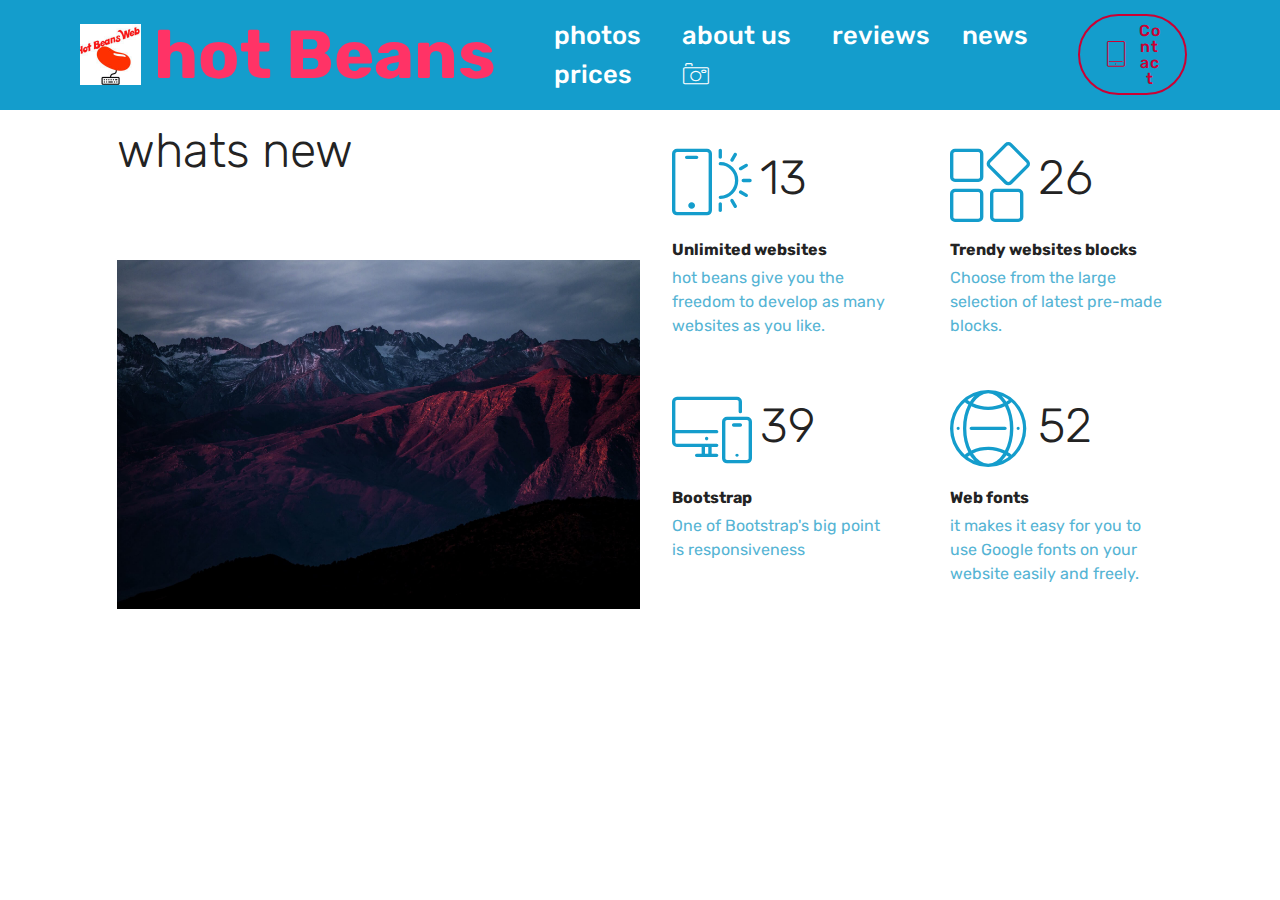
<file: page5.html>
<!DOCTYPE html>
<html >
<head>
  <!-- Site made with Mobirise Website Builder v4.8.1, https://mobirise.com -->
  <meta charset="UTF-8">
  <meta http-equiv="X-UA-Compatible" content="IE=edge">
  <meta name="generator" content="Mobirise v4.8.1, mobirise.com">
  <meta name="viewport" content="width=device-width, initial-scale=1, minimum-scale=1">
  <link rel="shortcut icon" href="assets/images/hot-beans-122x122.jpg" type="image/x-icon">
  <meta name="description" content="Website Creator Description">
  <title>news</title>
  <link rel="stylesheet" href="assets/web/assets/mobirise-icons/mobirise-icons.css">
  <link rel="stylesheet" href="assets/tether/tether.min.css">
  <link rel="stylesheet" href="assets/bootstrap/css/bootstrap.min.css">
  <link rel="stylesheet" href="assets/bootstrap/css/bootstrap-grid.min.css">
  <link rel="stylesheet" href="assets/bootstrap/css/bootstrap-reboot.min.css">
  <link rel="stylesheet" href="assets/dropdown/css/style.css">
  <link rel="stylesheet" href="assets/theme/css/style.css">
  <link rel="stylesheet" href="assets/mobirise/css/mbr-additional.css" type="text/css">
  
  
  
</head>
<body>
  <section class="menu cid-rOuxqDWAL6" once="menu" id="menu1-f">

    

    <nav class="navbar navbar-expand beta-menu navbar-dropdown align-items-center navbar-fixed-top navbar-toggleable-sm">
        <button class="navbar-toggler navbar-toggler-right" type="button" data-toggle="collapse" data-target="#navbarSupportedContent" aria-controls="navbarSupportedContent" aria-expanded="false" aria-label="Toggle navigation">
            <div class="hamburger">
                <span></span>
                <span></span>
                <span></span>
                <span></span>
            </div>
        </button>
        <div class="menu-logo">
            <div class="navbar-brand">
                <span class="navbar-logo">
                    <a href="https://mobirise.com">
                         <img src="assets/images/hot-beans-122x122.jpg" alt="Mobirise" title="" style="height: 3.8rem;">
                    </a>
                </span>
                <span class="navbar-caption-wrap"><a class="navbar-caption text-secondary display-1" href="index.html">
                        hot Beans</a></span>
            </div>
        </div>
        <div class="collapse navbar-collapse" id="navbarSupportedContent">
            <ul class="navbar-nav nav-dropdown" data-app-modern-menu="true"><li class="nav-item">
                    <a class="nav-link link text-white display-4" href="page2.html"><span style="font-size: 25.6px;">photos</span><font face="MobiriseIcons"></font></a>
                </li><li class="nav-item"><a class="nav-link link text-white display-4" href="page7.html"><span style="font-size: 25.6px;"><br></span><span style="font-size: 25.6px;">about us</span><br><span style="font-size: 25.6px;"><br></span><font face="MobiriseIcons"></font></a></li><li class="nav-item"><a class="nav-link link text-white display-4" href="page6.html"><span style="font-size: 25.6px;">reviews</span><font face="MobiriseIcons"></font></a></li><li class="nav-item"><a class="nav-link link text-white display-4" href="page5.html"><span style="font-size: 25.6px;">news</span><br><span style="font-size: 25.6px;"><br></span><font face="MobiriseIcons"></font></a></li><li class="nav-item"><a class="nav-link link text-white display-4" href="page3.html"><span style="font-size: 25.6px;">prices</span><br><span style="font-size: 25.6px;"><br></span><br><span style="font-size: 25.6px;"><br></span><font face="MobiriseIcons"></font></a></li><li class="nav-item">
                    <a class="nav-link link text-white display-4" href="page2.html"><span class="mbri-camera mbr-iconfont mbr-iconfont-btn"></span>
                        </a>
                </li></ul>
            <div class="navbar-buttons mbr-section-btn"><a class="btn btn-sm btn-secondary-outline display-4" href="page4.html"><span class="mbri-tablet-vertical mbr-iconfont mbr-iconfont-btn"></span>
                    
                    Contact</a></div>
        </div>
    </nav>
</section>

<section class="engine"><a href="https://mobiri.se/l">free website templates</a></section><section class="counters2 counters cid-rOuxAtnsb2" id="counters2-h">

    

    

    <div class="container pt-4 mt-2">
        <div class="media-container-row">
            <div class="media-block" style="width: 50%;">
                <h2 class="mbr-section-title pb-3 align-left mbr-fonts-style display-2">whats new</h2>
                <h3 class="mbr-section-subtitle pb-5 align-left mbr-fonts-style display-5"></h3>
                <div class="mbr-figure">
                    <img src="assets/images/jumbotron.jpg">
                </div>
            </div>
            <div class="cards-block">
                <div class="cards-container">
                    <div class="card px-3 align-left col-12 col-md-6">
                        <div class="panel-item p-3">
                            <div class="card-img pb-3">
                                <span class="mbri-mobirise mbr-iconfont pr-2"></span>
                                <h3 class="count py-3 mbr-fonts-style display-2">
                                    100
                                </h3>
                            </div>
                            <div class="card-text">
                                <h4 class="mbr-content-title mbr-bold mbr-fonts-style display-7">
                                    Unlimited websites
                                </h4>
                                <p class="mbr-content-text mbr-fonts-style display-7">hot beans give you the freedom to develop as many websites as you like.</p>
                            </div>
                        </div>
                    </div>
                    <div class="card px-3 align-left col-12 col-md-6">
                        <div class="panel-item p-3">
                            <div class="card-img pb-3">
                                <span class="mbri-extension mbr-iconfont pr-2"></span>
                                <h3 class="count py-3 mbr-fonts-style display-2">
                                    200
                                </h3>
                            </div>
                            <div class="card-text">
                                <h4 class="mbr-content-title mbr-bold mbr-fonts-style display-7">
                                    Trendy websites blocks
                                </h4>
                                <p class="mbr-content-text mbr-fonts-style display-7">
                                    Choose from the large selection of latest pre-made blocks.
                                </p>
                            </div>
                        </div>
                    </div>
                    <div class="card px-3 align-left col-12 col-md-6">
                        <div class="panel-item p-3">
                            <div class="card-img pb-3">
                                <span class="mbri-responsive mbr-iconfont pr-2"></span>
                                <h3 class="count py-3 mbr-fonts-style display-2">
                                    300
                                </h3>
                            </div>
                            <div class="card-text">
                                <h4 class="mbr-content-title mbr-bold mbr-fonts-style display-7">
                                    Bootstrap
                                </h4>
                                <p class="mbr-content-text mbr-fonts-style display-7">
                                        One of Bootstrap's big point is responsiveness 
                                </p>
                            </div>
                        </div>
                    </div>
                    <div class="card px-3 align-left col-12 col-md-6">
                        <div class="panel-item p-3">
                            <div class="card-img pb-3">
                                <span class="mbri-globe-2 mbr-iconfont pr-2"></span>
                                <h3 class="count py-3 mbr-fonts-style display-2">
                                    400
                                </h3>
                            </div>
                            <div class="card-texts">
                                <h4 class="mbr-content-title mbr-bold mbr-fonts-style display-7">
                                    Web fonts
                                </h4>
                                <p class="mbr-content-text mbr-fonts-style display-7">it makes it easy for you to use Google fonts on your website easily and freely.
                                </p>
                            </div>
                        </div>
                    </div>
                </div>
            </div>
        </div>
    </div>
</section>


  <script src="assets/web/assets/jquery/jquery.min.js"></script>
  <script src="assets/popper/popper.min.js"></script>
  <script src="assets/tether/tether.min.js"></script>
  <script src="assets/bootstrap/js/bootstrap.min.js"></script>
  <script src="assets/smoothscroll/smooth-scroll.js"></script>
  <script src="assets/dropdown/js/script.min.js"></script>
  <script src="assets/touchswipe/jquery.touch-swipe.min.js"></script>
  <script src="assets/viewportchecker/jquery.viewportchecker.js"></script>
  <script src="assets/theme/js/script.js"></script>
  
  
</body>
</html>
</file>
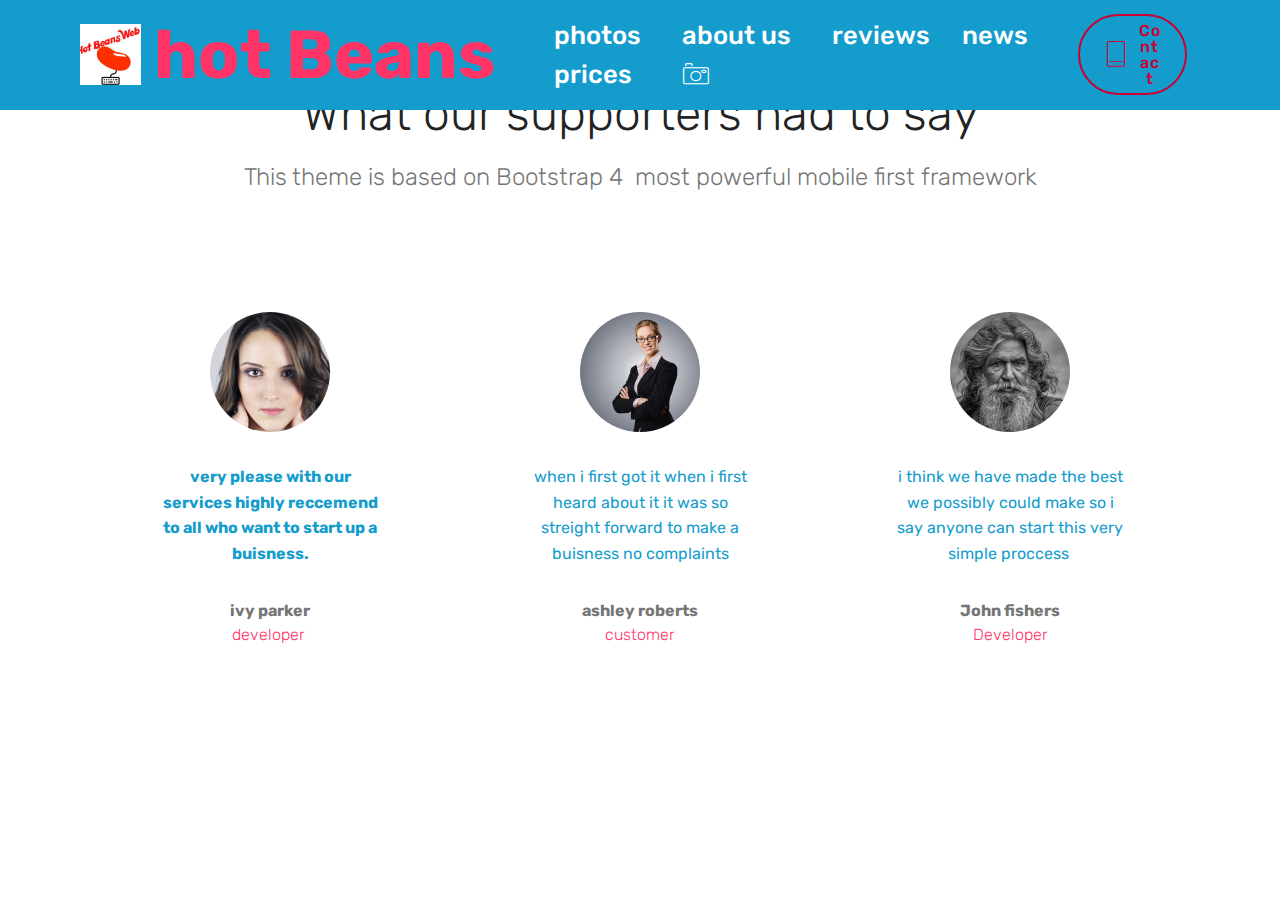
<file: page6.html>
<!DOCTYPE html>
<html >
<head>
  <!-- Site made with Mobirise Website Builder v4.8.1, https://mobirise.com -->
  <meta charset="UTF-8">
  <meta http-equiv="X-UA-Compatible" content="IE=edge">
  <meta name="generator" content="Mobirise v4.8.1, mobirise.com">
  <meta name="viewport" content="width=device-width, initial-scale=1, minimum-scale=1">
  <link rel="shortcut icon" href="assets/images/hot-beans-122x122.jpg" type="image/x-icon">
  <meta name="description" content="Web Site Builder Description">
  <title>reviews</title>
  <link rel="stylesheet" href="assets/web/assets/mobirise-icons/mobirise-icons.css">
  <link rel="stylesheet" href="assets/tether/tether.min.css">
  <link rel="stylesheet" href="assets/bootstrap/css/bootstrap.min.css">
  <link rel="stylesheet" href="assets/bootstrap/css/bootstrap-grid.min.css">
  <link rel="stylesheet" href="assets/bootstrap/css/bootstrap-reboot.min.css">
  <link rel="stylesheet" href="assets/dropdown/css/style.css">
  <link rel="stylesheet" href="assets/theme/css/style.css">
  <link rel="stylesheet" href="assets/mobirise/css/mbr-additional.css" type="text/css">
  
  
  
</head>
<body>
  <section class="menu cid-qTkzRZLJNu" once="menu" id="menu1-m">

    

    <nav class="navbar navbar-expand beta-menu navbar-dropdown align-items-center navbar-fixed-top navbar-toggleable-sm">
        <button class="navbar-toggler navbar-toggler-right" type="button" data-toggle="collapse" data-target="#navbarSupportedContent" aria-controls="navbarSupportedContent" aria-expanded="false" aria-label="Toggle navigation">
            <div class="hamburger">
                <span></span>
                <span></span>
                <span></span>
                <span></span>
            </div>
        </button>
        <div class="menu-logo">
            <div class="navbar-brand">
                <span class="navbar-logo">
                    <a href="https://mobirise.com">
                         <img src="assets/images/hot-beans-122x122.jpg" alt="Mobirise" title="" style="height: 3.8rem;">
                    </a>
                </span>
                <span class="navbar-caption-wrap"><a class="navbar-caption text-secondary display-1" href="index.html">
                        hot Beans</a></span>
            </div>
        </div>
        <div class="collapse navbar-collapse" id="navbarSupportedContent">
            <ul class="navbar-nav nav-dropdown" data-app-modern-menu="true"><li class="nav-item">
                    <a class="nav-link link text-white display-4" href="page2.html"><span style="font-size: 25.6px;">photos</span><font face="MobiriseIcons"></font></a>
                </li><li class="nav-item"><a class="nav-link link text-white display-4" href="page7.html"><span style="font-size: 25.6px;"><br></span><span style="font-size: 25.6px;">about us</span><br><span style="font-size: 25.6px;"><br></span><font face="MobiriseIcons"></font></a></li><li class="nav-item"><a class="nav-link link text-white display-4" href="page6.html"><span style="font-size: 25.6px;">reviews</span><font face="MobiriseIcons"></font></a></li><li class="nav-item"><a class="nav-link link text-white display-4" href="page5.html"><span style="font-size: 25.6px;">news</span><br><span style="font-size: 25.6px;"><br></span><font face="MobiriseIcons"></font></a></li><li class="nav-item"><a class="nav-link link text-white display-4" href="page3.html"><span style="font-size: 25.6px;">prices</span><br><span style="font-size: 25.6px;"><br></span><br><span style="font-size: 25.6px;"><br></span><font face="MobiriseIcons"></font></a></li><li class="nav-item">
                    <a class="nav-link link text-white display-4" href="page2.html"><span class="mbri-camera mbr-iconfont mbr-iconfont-btn"></span>
                        </a>
                </li></ul>
            <div class="navbar-buttons mbr-section-btn"><a class="btn btn-sm btn-secondary-outline display-4" href="page4.html"><span class="mbri-tablet-vertical mbr-iconfont mbr-iconfont-btn"></span>
                    
                    Contact</a></div>
        </div>
    </nav>
</section>

<section class="engine"><a href="https://mobiri.se/e">make your own website</a></section><section class="testimonials1 cid-rOuz5xwx3F" id="testimonials1-n">

    

    
    <div class="container">
        <div class="media-container-row">
            <div class="title col-12 align-center">
                <h2 class="pb-3 mbr-fonts-style display-2">
                    What our supporters had to say</h2>
                <h3 class="mbr-section-subtitle mbr-light pb-3 mbr-fonts-style display-5">
                    This theme is based on Bootstrap 4 &nbsp;most powerful mobile first framework
                </h3>
            </div>
        </div>
    </div>

    <div class="container pt-3 mt-2">
        <div class="media-container-row">
            <div class="mbr-testimonial p-3 align-center col-12 col-md-6 col-lg-4">
                <div class="panel-item p-3">
                    <div class="card-block">
                        <div class="testimonial-photo">
                            <img src="assets/images/face1.jpg">
                        </div>
                        <p class="mbr-text mbr-fonts-style display-7"><strong>very please with our services highly reccemend to all who want to start up a buisness.</strong></p>
                    </div>
                    <div class="card-footer">
                        <div class="mbr-author-name mbr-bold mbr-fonts-style display-7">ivy parker</div>
                        <small class="mbr-author-desc mbr-italic mbr-light mbr-fonts-style display-7">developer&nbsp;</small>
                    </div>
                </div>
            </div>

            <div class="mbr-testimonial p-3 align-center col-12 col-md-6 col-lg-4">
                <div class="panel-item p-3">
                    <div class="card-block">
                        <div class="testimonial-photo">
                            <img src="assets/images/mbr-240x240.jpg" alt="" title="">
                        </div>
                        <p class="mbr-text mbr-fonts-style display-7">when i first got it when i first heard about it it was so streight forward to make a buisness no complaints</p>
                    </div>
                    <div class="card-footer">
                        <div class="mbr-author-name mbr-bold mbr-fonts-style display-7">ashley roberts</div>
                        <small class="mbr-author-desc mbr-italic mbr-light mbr-fonts-style display-7">customer</small>
                    </div>
                </div>
            </div>

            <div class="mbr-testimonial p-3 align-center col-12 col-md-6 col-lg-4">
                <div class="panel-item p-3">
                    <div class="card-block">
                        <div class="testimonial-photo">
                            <img src="assets/images/mbr-240x300.jpg" alt="" title="">
                        </div>
                        <p class="mbr-text mbr-fonts-style display-7">i think we have made the best we possibly could make so i say anyone can start this very simple proccess&nbsp;</p>
                    </div>
                    <div class="card-footer">
                        <div class="mbr-author-name mbr-bold mbr-fonts-style display-7">
                             John fishers</div>
                        <small class="mbr-author-desc mbr-italic mbr-light mbr-fonts-style display-7">
                               Developer
                        </small>
                    </div>
                </div>
            </div>

            

            

            
        </div>
    </div>   
</section>


  <script src="assets/web/assets/jquery/jquery.min.js"></script>
  <script src="assets/popper/popper.min.js"></script>
  <script src="assets/tether/tether.min.js"></script>
  <script src="assets/bootstrap/js/bootstrap.min.js"></script>
  <script src="assets/smoothscroll/smooth-scroll.js"></script>
  <script src="assets/dropdown/js/script.min.js"></script>
  <script src="assets/touchswipe/jquery.touch-swipe.min.js"></script>
  <script src="assets/theme/js/script.js"></script>
  
  
</body>
</html>
</file>
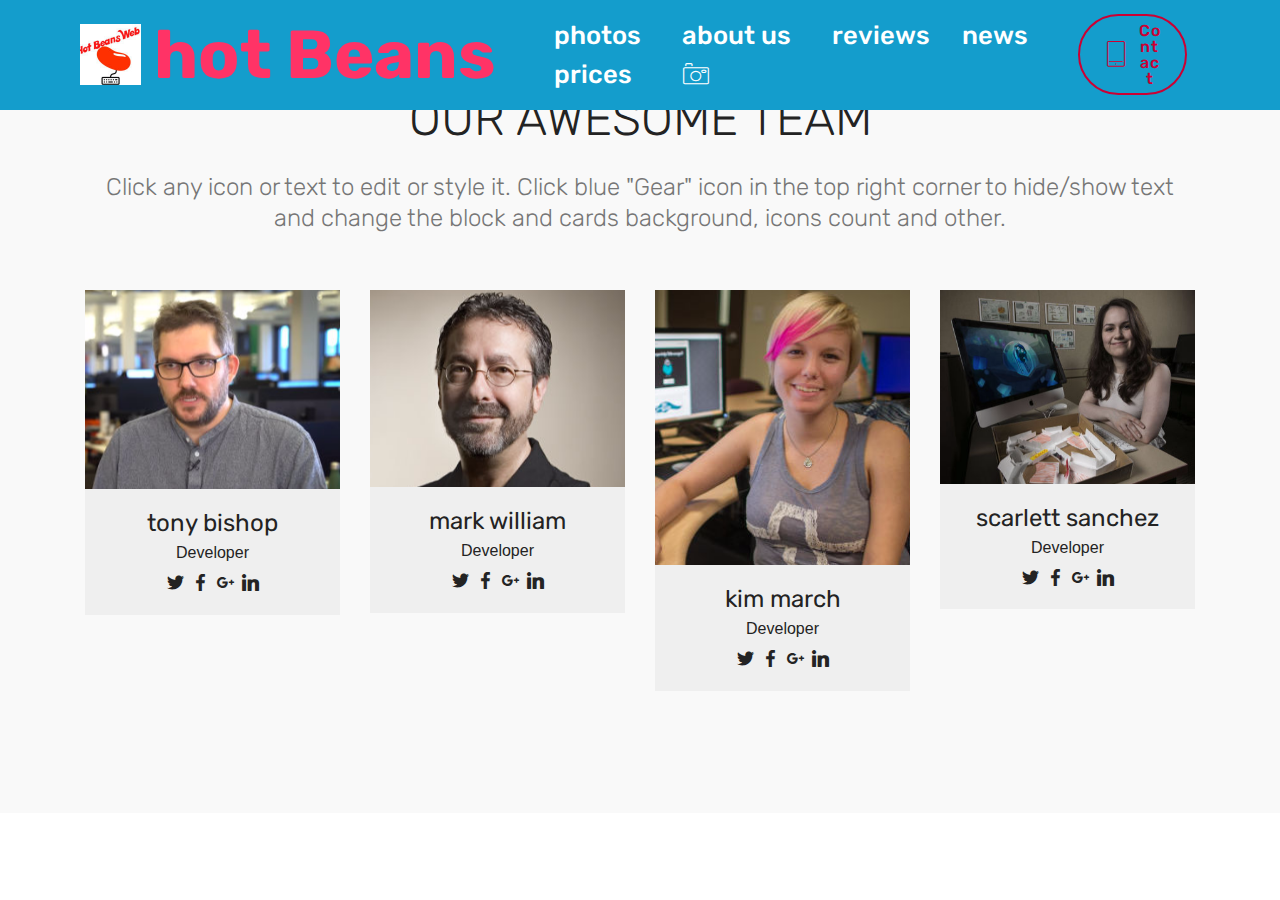
<file: page7.html>
<!DOCTYPE html>
<html >
<head>
  <!-- Site made with Mobirise Website Builder v4.8.1, https://mobirise.com -->
  <meta charset="UTF-8">
  <meta http-equiv="X-UA-Compatible" content="IE=edge">
  <meta name="generator" content="Mobirise v4.8.1, mobirise.com">
  <meta name="viewport" content="width=device-width, initial-scale=1, minimum-scale=1">
  <link rel="shortcut icon" href="assets/images/hot-beans-122x122.jpg" type="image/x-icon">
  <meta name="description" content="Web Generator Description">
  <title>about us</title>
  <link rel="stylesheet" href="assets/web/assets/mobirise-icons/mobirise-icons.css">
  <link rel="stylesheet" href="assets/tether/tether.min.css">
  <link rel="stylesheet" href="assets/bootstrap/css/bootstrap.min.css">
  <link rel="stylesheet" href="assets/bootstrap/css/bootstrap-grid.min.css">
  <link rel="stylesheet" href="assets/bootstrap/css/bootstrap-reboot.min.css">
  <link rel="stylesheet" href="assets/dropdown/css/style.css">
  <link rel="stylesheet" href="assets/socicon/css/styles.css">
  <link rel="stylesheet" href="assets/theme/css/style.css">
  <link rel="stylesheet" href="assets/mobirise/css/mbr-additional.css" type="text/css">
  
  
  
</head>
<body>
  <section class="menu cid-rOumtPiEoa" once="menu" id="menu1-p">

    

    <nav class="navbar navbar-expand beta-menu navbar-dropdown align-items-center navbar-fixed-top navbar-toggleable-sm">
        <button class="navbar-toggler navbar-toggler-right" type="button" data-toggle="collapse" data-target="#navbarSupportedContent" aria-controls="navbarSupportedContent" aria-expanded="false" aria-label="Toggle navigation">
            <div class="hamburger">
                <span></span>
                <span></span>
                <span></span>
                <span></span>
            </div>
        </button>
        <div class="menu-logo">
            <div class="navbar-brand">
                <span class="navbar-logo">
                    <a href="https://mobirise.com">
                         <img src="assets/images/hot-beans-122x122.jpg" alt="Mobirise" title="" style="height: 3.8rem;">
                    </a>
                </span>
                <span class="navbar-caption-wrap"><a class="navbar-caption text-secondary display-1" href="index.html">
                        hot Beans</a></span>
            </div>
        </div>
        <div class="collapse navbar-collapse" id="navbarSupportedContent">
            <ul class="navbar-nav nav-dropdown" data-app-modern-menu="true"><li class="nav-item">
                    <a class="nav-link link text-white display-4" href="page2.html"><span style="font-size: 25.6px;">photos</span><font face="MobiriseIcons"></font></a>
                </li><li class="nav-item"><a class="nav-link link text-white display-4" href="page7.html"><span style="font-size: 25.6px;"><br></span><span style="font-size: 25.6px;">about us</span><br><span style="font-size: 25.6px;"><br></span><font face="MobiriseIcons"></font></a></li><li class="nav-item"><a class="nav-link link text-white display-4" href="page6.html"><span style="font-size: 25.6px;">reviews</span><font face="MobiriseIcons"></font></a></li><li class="nav-item"><a class="nav-link link text-white display-4" href="page5.html"><span style="font-size: 25.6px;">news</span><br><span style="font-size: 25.6px;"><br></span><font face="MobiriseIcons"></font></a></li><li class="nav-item"><a class="nav-link link text-white display-4" href="page3.html"><span style="font-size: 25.6px;">prices</span><br><span style="font-size: 25.6px;"><br></span><br><span style="font-size: 25.6px;"><br></span><font face="MobiriseIcons"></font></a></li><li class="nav-item">
                    <a class="nav-link link text-white display-4" href="page2.html"><span class="mbri-camera mbr-iconfont mbr-iconfont-btn"></span>
                        </a>
                </li></ul>
            <div class="navbar-buttons mbr-section-btn"><a class="btn btn-sm btn-secondary-outline display-4" href="page4.html"><span class="mbri-tablet-vertical mbr-iconfont mbr-iconfont-btn"></span>
                    
                    Contact</a></div>
        </div>
    </nav>
</section>

<section class="engine"><a href="https://mobiri.se/h">create a web page</a></section><section class="features16 cid-rOuEGAGbUD" id="features16-t">
    
    
    
    <div class="container align-center">
        <h2 class="pb-3 mbr-fonts-style mbr-section-title display-2">
            OUR AWESOME TEAM
        </h2>
        <h3 class="pb-5 mbr-section-subtitle mbr-fonts-style mbr-light display-5">
            Click any icon or text to edit or style it. Click blue "Gear" icon in the top right corner to hide/show text and change the block and cards background, icons count and other.
        </h3>
        <div class="row media-row">
            
        <div class="team-item col-lg-3 col-md-6">
                <div class="item-image">
                    <img src="assets/images/8d89671e2269ad2d9d3f0d51d7df2fa0-510x287.jpg" alt="" title="">
                </div>
                <div class="item-caption py-3">
                    <div class="item-name px-2">
                        <p class="mbr-fonts-style display-5">tony bishop</p>
                    </div>
                    <div class="item-role px-2">
                        <p>Developer</p>
                    </div>
                    <div class="item-social pt-2">
                        <a href="https://twitter.com/mobirise" target="_blank">
                            <span class="p-1 socicon-twitter socicon mbr-iconfont mbr-iconfont-social"></span>
                        </a>
                        <a href="https://www.facebook.com/pages/Mobirise/1616226671953247" target="_blank">
                            <span class="p-1 socicon-facebook socicon mbr-iconfont mbr-iconfont-social"></span>
                        </a>
                        <a href="https://plus.google.com/u/0/+Mobirise" target="_blank">
                            <span class="p-1 socicon-googleplus socicon mbr-iconfont mbr-iconfont-social"></span>
                        </a>
                        <a href="https://www.linkedin.com/in/mobirise" target="_blank">
                            <span class="p-1 socicon-linkedin socicon mbr-iconfont mbr-iconfont-social"></span>
                        </a>
                        <a href="https://www.instagram.com/mobirise/" target="_blank">
                            
                        </a>
                        <a href="https://www.youtube.com/channel/UCt_tncVAetpK5JeM8L-8jyw" target="_blank">    
                            
                        </a>
                    </div>
                </div>
            </div><div class="team-item col-lg-3 col-md-6">
                <div class="item-image">
                    <img src="assets/images/kuk-image-1-510x287.jpg" alt="" title="">
                </div>
                <div class="item-caption py-3">
                    <div class="item-name px-2">
                        <p class="mbr-fonts-style display-5">mark william</p>
                    </div>
                    <div class="item-role px-2">
                        <p>Developer</p>
                    </div>
                    <div class="item-social pt-2">
                        <a href="https://twitter.com/mobirise" target="_blank">
                            <span class="p-1 socicon-twitter socicon mbr-iconfont mbr-iconfont-social"></span>
                        </a>
                        <a href="https://www.facebook.com/pages/Mobirise/1616226671953247" target="_blank">
                            <span class="p-1 socicon-facebook socicon mbr-iconfont mbr-iconfont-social"></span>
                        </a>
                        <a href="https://plus.google.com/u/0/+Mobirise" target="_blank">
                            <span class="p-1 socicon-googleplus socicon mbr-iconfont mbr-iconfont-social"></span>
                        </a>
                        <a href="https://www.linkedin.com/in/mobirise" target="_blank">
                            <span class="p-1 socicon-linkedin socicon mbr-iconfont mbr-iconfont-social"></span>
                        </a>
                        <a href="https://www.instagram.com/mobirise/" target="_blank">
                            
                        </a>
                        <a href="https://www.youtube.com/channel/UCt_tncVAetpK5JeM8L-8jyw" target="_blank">    
                            
                        </a>
                    </div>
                </div>
            </div><div class="team-item col-lg-3 col-md-6">
                <div class="item-image">
                    <img src="assets/images/273-736-1156325846-510x340.jpg" alt="" title="">
                </div>
                <div class="item-caption py-3">
                    <div class="item-name px-2">
                        <p class="mbr-fonts-style display-5">kim march</p>
                    </div>
                    <div class="item-role px-2">
                        <p>Developer</p>
                    </div>
                    <div class="item-social pt-2">
                        <a href="https://twitter.com/mobirise" target="_blank">
                            <span class="p-1 socicon-twitter socicon mbr-iconfont mbr-iconfont-social"></span>
                        </a>
                        <a href="https://www.facebook.com/pages/Mobirise/1616226671953247" target="_blank">
                            <span class="p-1 socicon-facebook socicon mbr-iconfont mbr-iconfont-social"></span>
                        </a>
                        <a href="https://plus.google.com/u/0/+Mobirise" target="_blank">
                            <span class="p-1 socicon-googleplus socicon mbr-iconfont mbr-iconfont-social"></span>
                        </a>
                        <a href="https://www.linkedin.com/in/mobirise" target="_blank">
                            <span class="p-1 socicon-linkedin socicon mbr-iconfont mbr-iconfont-social"></span>
                        </a>
                        <a href="https://www.instagram.com/mobirise/" target="_blank">
                            
                        </a>
                        <a href="https://www.youtube.com/channel/UCt_tncVAetpK5JeM8L-8jyw" target="_blank">    
                            
                        </a>
                    </div>
                </div>
            </div><div class="team-item col-lg-3 col-md-6">
                <div class="item-image">
                    <img src="assets/images/gracie-straznickas-510x387.jpg" alt="" title="">
                </div>
                <div class="item-caption py-3">
                    <div class="item-name px-2">
                        <p class="mbr-fonts-style display-5">scarlett sanchez</p>
                    </div>
                    <div class="item-role px-2">
                        <p>Developer</p>
                    </div>
                    <div class="item-social pt-2">
                        <a href="https://twitter.com/mobirise" target="_blank">
                            <span class="p-1 socicon-twitter socicon mbr-iconfont mbr-iconfont-social"></span>
                        </a>
                        <a href="https://www.facebook.com/pages/Mobirise/1616226671953247" target="_blank">
                            <span class="p-1 socicon-facebook socicon mbr-iconfont mbr-iconfont-social"></span>
                        </a>
                        <a href="https://plus.google.com/u/0/+Mobirise" target="_blank">
                            <span class="p-1 socicon-googleplus socicon mbr-iconfont mbr-iconfont-social"></span>
                        </a>
                        <a href="https://www.linkedin.com/in/mobirise" target="_blank">
                            <span class="p-1 socicon-linkedin socicon mbr-iconfont mbr-iconfont-social"></span>
                        </a>
                        <a href="https://www.instagram.com/mobirise/" target="_blank">
                            
                        </a>
                        <a href="https://www.youtube.com/channel/UCt_tncVAetpK5JeM8L-8jyw" target="_blank">    
                            
                        </a>
                    </div>
                </div>
            </div></div>    
    </div>
</section>


  <script src="assets/web/assets/jquery/jquery.min.js"></script>
  <script src="assets/popper/popper.min.js"></script>
  <script src="assets/tether/tether.min.js"></script>
  <script src="assets/bootstrap/js/bootstrap.min.js"></script>
  <script src="assets/smoothscroll/smooth-scroll.js"></script>
  <script src="assets/dropdown/js/script.min.js"></script>
  <script src="assets/touchswipe/jquery.touch-swipe.min.js"></script>
  <script src="assets/theme/js/script.js"></script>
  
  
</body>
</html>
</file>
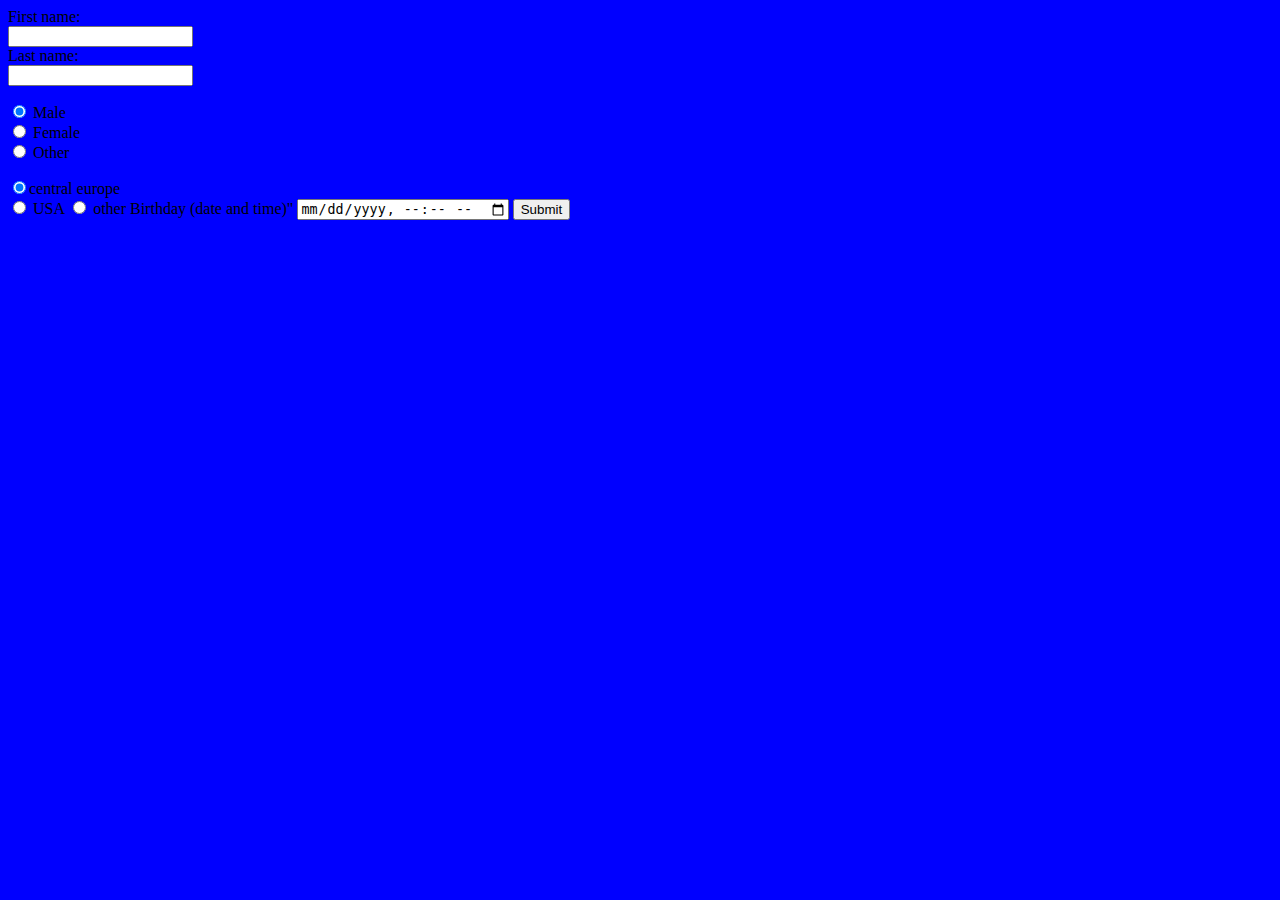
<file: survey.html>
<form>
  First name:<br>
  <input type="text" name="firstname"><br>
  Last name:<br>
  <input type="text" name="lastname">
</form> 
<form>
  <input type="radio" name="gender" value="male" checked> Male<br>
  <input type="radio" name="gender" value="female"> Female<br>
  <input type="radio" name="gender" value="other"> Other
</form> 

<form>
<input type="radio"=" " value=central europe " checked>central europe <br>
 <input type="radio" name="gender" value="other"> USA
  <input type="radio" name="gender" value="other"> other
  
<form action="action_page.php">
Birthday (date and time)"
<input type ="datetime-local"name="bdaytime
<input type="submit" value="send">

  
  <body style="background-color: blue;">
  
  
  <input type="submit">
</file>
<file: assets/web/assets/mobirise-icons/mobirise-icons.css>
@font-face {
  font-family: 'MobiriseIcons';
  src:  url('mobirise-icons.eot?spat4u');
  src:  url('mobirise-icons.eot?spat4u#iefix') format('embedded-opentype'),
    url('mobirise-icons.ttf?spat4u') format('truetype'),
    url('mobirise-icons.woff?spat4u') format('woff'),
    url('mobirise-icons.svg?spat4u#MobiriseIcons') format('svg');
  font-weight: normal;
  font-style: normal;
}

[class^="mbri-"], [class*=" mbri-"] {
  /* use !important to prevent issues with browser extensions that change fonts */
  font-family: MobiriseIcons !important;
  speak: none;
  font-style: normal;
  font-weight: normal;
  font-variant: normal;
  text-transform: none;
  line-height: 1;

  /* Better Font Rendering =========== */
  -webkit-font-smoothing: antialiased;
  -moz-osx-font-smoothing: grayscale;
}

.mbri-add-submenu:before {
  content: "\e900";
}
.mbri-alert:before {
  content: "\e901";
}
.mbri-align-center:before {
  content: "\e902";
}
.mbri-align-justify:before {
  content: "\e903";
}
.mbri-align-left:before {
  content: "\e904";
}
.mbri-align-right:before {
  content: "\e905";
}
.mbri-android:before {
  content: "\e906";
}
.mbri-apple:before {
  content: "\e907";
}
.mbri-arrow-down:before {
  content: "\e908";
}
.mbri-arrow-next:before {
  content: "\e909";
}
.mbri-arrow-prev:before {
  content: "\e90a";
}
.mbri-arrow-up:before {
  content: "\e90b";
}
.mbri-bold:before {
  content: "\e90c";
}
.mbri-bookmark:before {
  content: "\e90d";
}
.mbri-bootstrap:before {
  content: "\e90e";
}
.mbri-briefcase:before {
  content: "\e90f";
}
.mbri-browse:before {
  content: "\e910";
}
.mbri-bulleted-list:before {
  content: "\e911";
}
.mbri-calendar:before {
  content: "\e912";
}
.mbri-camera:before {
  content: "\e913";
}
.mbri-cart-add:before {
  content: "\e914";
}
.mbri-cart-full:before {
  content: "\e915";
}
.mbri-cash:before {
  content: "\e916";
}
.mbri-change-style:before {
  content: "\e917";
}
.mbri-chat:before {
  content: "\e918";
}
.mbri-clock:before {
  content: "\e919";
}
.mbri-close:before {
  content: "\e91a";
}
.mbri-cloud:before {
  content: "\e91b";
}
.mbri-code:before {
  content: "\e91c";
}
.mbri-contact-form:before {
  content: "\e91d";
}
.mbri-credit-card:before {
  content: "\e91e";
}
.mbri-cursor-click:before {
  content: "\e91f";
}
.mbri-cust-feedback:before {
  content: "\e920";
}
.mbri-database:before {
  content: "\e921";
}
.mbri-delivery:before {
  content: "\e922";
}
.mbri-desktop:before {
  content: "\e923";
}
.mbri-devices:before {
  content: "\e924";
}
.mbri-down:before {
  content: "\e925";
}
.mbri-download:before {
  content: "\e989";
}
.mbri-drag-n-drop:before {
  content: "\e927";
}
.mbri-drag-n-drop2:before {
  content: "\e928";
}
.mbri-edit:before {
  content: "\e929";
}
.mbri-edit2:before {
  content: "\e92a";
}
.mbri-error:before {
  content: "\e92b";
}
.mbri-extension:before {
  content: "\e92c";
}
.mbri-features:before {
  content: "\e92d";
}
.mbri-file:before {
  content: "\e92e";
}
.mbri-flag:before {
  content: "\e92f";
}
.mbri-folder:before {
  content: "\e930";
}
.mbri-gift:before {
  content: "\e931";
}
.mbri-github:before {
  content: "\e932";
}
.mbri-globe:before {
  content: "\e933";
}
.mbri-globe-2:before {
  content: "\e934";
}
.mbri-growing-chart:before {
  content: "\e935";
}
.mbri-hearth:before {
  content: "\e936";
}
.mbri-help:before {
  content: "\e937";
}
.mbri-home:before {
  content: "\e938";
}
.mbri-hot-cup:before {
  content: "\e939";
}
.mbri-idea:before {
  content: "\e93a";
}
.mbri-image-gallery:before {
  content: "\e93b";
}
.mbri-image-slider:before {
  content: "\e93c";
}
.mbri-info:before {
  content: "\e93d";
}
.mbri-italic:before {
  content: "\e93e";
}
.mbri-key:before {
  content: "\e93f";
}
.mbri-laptop:before {
  content: "\e940";
}
.mbri-layers:before {
  content: "\e941";
}
.mbri-left-right:before {
  content: "\e942";
}
.mbri-left:before {
  content: "\e943";
}
.mbri-letter:before {
  content: "\e944";
}
.mbri-like:before {
  content: "\e945";
}
.mbri-link:before {
  content: "\e946";
}
.mbri-lock:before {
  content: "\e947";
}
.mbri-login:before {
  content: "\e948";
}
.mbri-logout:before {
  content: "\e949";
}
.mbri-magic-stick:before {
  content: "\e94a";
}
.mbri-map-pin:before {
  content: "\e94b";
}
.mbri-menu:before {
  content: "\e94c";
}
.mbri-mobile:before {
  content: "\e94d";
}
.mbri-mobile2:before {
  content: "\e94e";
}
.mbri-mobirise:before {
  content: "\e94f";
}
.mbri-more-horizontal:before {
  content: "\e950";
}
.mbri-more-vertical:before {
  content: "\e951";
}
.mbri-music:before {
  content: "\e952";
}
.mbri-new-file:before {
  content: "\e953";
}
.mbri-numbered-list:before {
  content: "\e954";
}
.mbri-opened-folder:before {
  content: "\e955";
}
.mbri-pages:before {
  content: "\e956";
}
.mbri-paper-plane:before {
  content: "\e957";
}
.mbri-paperclip:before {
  content: "\e958";
}
.mbri-photo:before {
  content: "\e959";
}
.mbri-photos:before {
  content: "\e95a";
}
.mbri-pin:before {
  content: "\e95b";
}
.mbri-play:before {
  content: "\e95c";
}
.mbri-plus:before {
  content: "\e95d";
}
.mbri-preview:before {
  content: "\e95e";
}
.mbri-print:before {
  content: "\e95f";
}
.mbri-protect:before {
  content: "\e960";
}
.mbri-question:before {
  content: "\e961";
}
.mbri-quote-left:before {
  content: "\e962";
}
.mbri-quote-right:before {
  content: "\e963";
}
.mbri-refresh:before {
  content: "\e964";
}
.mbri-responsive:before {
  content: "\e965";
}
.mbri-right:before {
  content: "\e966";
}
.mbri-rocket:before {
  content: "\e967";
}
.mbri-sad-face:before {
  content: "\e968";
}
.mbri-sale:before {
  content: "\e969";
}
.mbri-save:before {
  content: "\e96a";
}
.mbri-search:before {
  content: "\e96b";
}
.mbri-setting:before {
  content: "\e96c";
}
.mbri-setting2:before {
  content: "\e96d";
}
.mbri-setting3:before {
  content: "\e96e";
}
.mbri-share:before {
  content: "\e96f";
}
.mbri-shopping-bag:before {
  content: "\e970";
}
.mbri-shopping-basket:before {
  content: "\e971";
}
.mbri-shopping-cart:before {
  content: "\e972";
}
.mbri-sites:before {
  content: "\e973";
}
.mbri-smile-face:before {
  content: "\e974";
}
.mbri-speed:before {
  content: "\e975";
}
.mbri-star:before {
  content: "\e976";
}
.mbri-success:before {
  content: "\e977";
}
.mbri-sun:before {
  content: "\e978";
}
.mbri-sun2:before {
  content: "\e979";
}
.mbri-tablet:before {
  content: "\e97a";
}
.mbri-tablet-vertical:before {
  content: "\e97b";
}
.mbri-target:before {
  content: "\e97c";
}
.mbri-timer:before {
  content: "\e97d";
}
.mbri-to-ftp:before {
  content: "\e97e";
}
.mbri-to-local-drive:before {
  content: "\e97f";
}
.mbri-touch-swipe:before {
  content: "\e980";
}
.mbri-touch:before {
  content: "\e981";
}
.mbri-trash:before {
  content: "\e982";
}
.mbri-underline:before {
  content: "\e983";
}
.mbri-unlink:before {
  content: "\e984";
}
.mbri-unlock:before {
  content: "\e985";
}
.mbri-up-down:before {
  content: "\e986";
}
.mbri-up:before {
  content: "\e987";
}
.mbri-update:before {
  content: "\e988";
}
.mbri-upload:before {
 content: "\e926"; 
}
.mbri-user:before {
  content: "\e98a";
}
.mbri-user2:before {
  content: "\e98b";
}
.mbri-users:before {
  content: "\e98c";
}
.mbri-video:before {
  content: "\e98d";
}
.mbri-video-play:before {
  content: "\e98e";
}
.mbri-watch:before {
  content: "\e98f";
}
.mbri-website-theme:before {
  content: "\e990";
}
.mbri-wifi:before {
  content: "\e991";
}
.mbri-windows:before {
  content: "\e992";
}
.mbri-zoom-out:before {
  content: "\e993";
}
.mbri-redo:before {
  content: "\e994";
}
.mbri-undo:before {
  content: "\e995";
}
</file>
<file: assets/dropdown/css/style.css>
.navbar-dropdown {
  left: 0;
  padding: 0;
  position: absolute;
  right: 0;
  top: 0;
  transition: all 0.45s ease;
  z-index: 1030;
  background: #282828; }
  .navbar-dropdown .navbar-logo {
    margin-right: 0.8rem;
    transition: margin 0.3s ease-in-out;
    vertical-align: middle; }
    .navbar-dropdown .navbar-logo img {
      height: 3.125rem;
      transition: all 0.3s ease-in-out; }
    .navbar-dropdown .navbar-logo.mbr-iconfont {
      font-size: 3.125rem;
      line-height: 3.125rem; }
  .navbar-dropdown .navbar-caption {
    font-weight: 700;
    white-space: normal;
    vertical-align: -4px;
    line-height: 3.125rem !important; }
    .navbar-dropdown .navbar-caption, .navbar-dropdown .navbar-caption:hover {
      color: inherit;
      text-decoration: none; }
  .navbar-dropdown .mbr-iconfont + .navbar-caption {
    vertical-align: -1px; }
  .navbar-dropdown.navbar-fixed-top {
    position: fixed; }
  .navbar-dropdown .navbar-brand span {
    vertical-align: -4px; }
  .navbar-dropdown.bg-color.transparent {
    background: none; }
  .navbar-dropdown.navbar-short .navbar-brand {
    padding: 0.625rem 0; }
    .navbar-dropdown.navbar-short .navbar-brand span {
      vertical-align: -1px; }
  .navbar-dropdown.navbar-short .navbar-caption {
    line-height: 2.375rem !important;
    vertical-align: -2px; }
  .navbar-dropdown.navbar-short .navbar-logo {
    margin-right: 0.5rem; }
    .navbar-dropdown.navbar-short .navbar-logo img {
      height: 2.375rem; }
    .navbar-dropdown.navbar-short .navbar-logo.mbr-iconfont {
      font-size: 2.375rem;
      line-height: 2.375rem; }
  .navbar-dropdown.navbar-short .mbr-table-cell {
    height: 3.625rem; }
  .navbar-dropdown .navbar-close {
    left: 0.6875rem;
    position: fixed;
    top: 0.75rem;
    z-index: 1000; }
  .navbar-dropdown .hamburger-icon {
    content: "";
    display: inline-block;
    vertical-align: middle;
    width: 16px;
    -webkit-box-shadow: 0 -6px 0 1px #282828,0 0 0 1px #282828,0 6px 0 1px #282828;
    -moz-box-shadow: 0 -6px 0 1px #282828,0 0 0 1px #282828,0 6px 0 1px #282828;
    box-shadow: 0 -6px 0 1px #282828,0 0 0 1px #282828,0 6px 0 1px #282828; }

.dropdown-menu .dropdown-toggle[data-toggle="dropdown-submenu"]::after {
  border-bottom: 0.35em solid transparent;
  border-left: 0.35em solid;
  border-right: 0;
  border-top: 0.35em solid transparent;
  margin-left: 0.3rem; }

.dropdown-menu .dropdown-item:focus {
  outline: 0; }

.nav-dropdown {
  font-size: 0.75rem;
  font-weight: 500;
  height: auto !important; }
  .nav-dropdown .nav-btn {
    padding-left: 1rem; }
  .nav-dropdown .link {
    margin: .667em 1.667em;
    font-weight: 500;
    padding: 0;
    transition: color .2s ease-in-out; }
    .nav-dropdown .link.dropdown-toggle {
      margin-right: 2.583em; }
      .nav-dropdown .link.dropdown-toggle::after {
        margin-left: .25rem;
        border-top: 0.35em solid;
        border-right: 0.35em solid transparent;
        border-left: 0.35em solid transparent;
        border-bottom: 0; }
      .nav-dropdown .link.dropdown-toggle[aria-expanded="true"] {
        margin: 0;
        padding: 0.667em 3.263em  0.667em 1.667em; }
  .nav-dropdown .link::after,
  .nav-dropdown .dropdown-item::after {
    color: inherit; }
  .nav-dropdown .btn {
    font-size: 0.75rem;
    font-weight: 700;
    letter-spacing: 0;
    margin-bottom: 0;
    padding-left: 1.25rem;
    padding-right: 1.25rem; }
  .nav-dropdown .dropdown-menu {
    border-radius: 0;
    border: 0;
    left: 0;
    margin: 0;
    padding-bottom: 1.25rem;
    padding-top: 1.25rem;
    position: relative; }
  .nav-dropdown .dropdown-submenu {
    margin-left: 0.125rem;
    top: 0; }
  .nav-dropdown .dropdown-item {
    font-weight: 500;
    line-height: 2;
    padding: 0.3846em 4.615em 0.3846em 1.5385em;
    position: relative;
    transition: color .2s ease-in-out, background-color .2s ease-in-out; }
    .nav-dropdown .dropdown-item::after {
      margin-top: -0.3077em;
      position: absolute;
      right: 1.1538em;
      top: 50%; }
    .nav-dropdown .dropdown-item:focus, .nav-dropdown .dropdown-item:hover {
      background: none; }

@media (max-width: 767px) {
  .nav-dropdown.navbar-toggleable-sm {
    bottom: 0;
    display: none;
    left: 0;
    overflow-x: hidden;
    position: fixed;
    top: 0;
    transform: translateX(-100%);
    -ms-transform: translateX(-100%);
    -webkit-transform: translateX(-100%);
    width: 18.75rem;
    z-index: 999; } }
.nav-dropdown.navbar-toggleable-xl {
  bottom: 0;
  display: none;
  left: 0;
  overflow-x: hidden;
  position: fixed;
  top: 0;
  transform: translateX(-100%);
  -ms-transform: translateX(-100%);
  -webkit-transform: translateX(-100%);
  width: 18.75rem;
  z-index: 999; }

.nav-dropdown-sm {
  display: block !important;
  overflow-x: hidden;
  overflow: auto;
  padding-top: 3.875rem; }
  .nav-dropdown-sm::after {
    content: "";
    display: block;
    height: 3rem;
    width: 100%; }
  .nav-dropdown-sm.collapse.in ~ .navbar-close {
    display: block !important; }
  .nav-dropdown-sm.collapsing, .nav-dropdown-sm.collapse.in {
    transform: translateX(0);
    -ms-transform: translateX(0);
    -webkit-transform: translateX(0);
    transition: all 0.25s ease-out;
    -webkit-transition: all 0.25s ease-out;
    background: #282828; }
  .nav-dropdown-sm.collapsing[aria-expanded="false"] {
    transform: translateX(-100%);
    -ms-transform: translateX(-100%);
    -webkit-transform: translateX(-100%); }
  .nav-dropdown-sm .nav-item {
    display: block;
    margin-left: 0 !important;
    padding-left: 0; }
  .nav-dropdown-sm .link,
  .nav-dropdown-sm .dropdown-item {
    border-top: 1px dotted rgba(255, 255, 255, 0.1);
    font-size: 0.8125rem;
    line-height: 1.6;
    margin: 0 !important;
    padding: 0.875rem 2.4rem 0.875rem 1.5625rem !important;
    position: relative;
    white-space: normal; }
    .nav-dropdown-sm .link:focus, .nav-dropdown-sm .link:hover,
    .nav-dropdown-sm .dropdown-item:focus,
    .nav-dropdown-sm .dropdown-item:hover {
      background: rgba(0, 0, 0, 0.2) !important;
      color: #c0a375; }
  .nav-dropdown-sm .nav-btn {
    position: relative;
    padding: 1.5625rem 1.5625rem 0 1.5625rem; }
    .nav-dropdown-sm .nav-btn::before {
      border-top: 1px dotted rgba(255, 255, 255, 0.1);
      content: "";
      left: 0;
      position: absolute;
      top: 0;
      width: 100%; }
    .nav-dropdown-sm .nav-btn + .nav-btn {
      padding-top: 0.625rem; }
      .nav-dropdown-sm .nav-btn + .nav-btn::before {
        display: none; }
  .nav-dropdown-sm .btn {
    padding: 0.625rem 0; }
  .nav-dropdown-sm .dropdown-toggle[data-toggle="dropdown-submenu"]::after {
    margin-left: .25rem;
    border-top: 0.35em solid;
    border-right: 0.35em solid transparent;
    border-left: 0.35em solid transparent;
    border-bottom: 0; }
  .nav-dropdown-sm .dropdown-toggle[data-toggle="dropdown-submenu"][aria-expanded="true"]::after {
    border-top: 0;
    border-right: 0.35em solid transparent;
    border-left: 0.35em solid transparent;
    border-bottom: 0.35em solid; }
  .nav-dropdown-sm .dropdown-menu {
    margin: 0;
    padding: 0;
    position: relative;
    top: 0;
    left: 0;
    width: 100%;
    border: 0;
    float: none;
    border-radius: 0;
    background: none; }
  .nav-dropdown-sm .dropdown-submenu {
    left: 100%;
    margin-left: 0.125rem;
    margin-top: -1.25rem;
    top: 0; }

.navbar-toggleable-sm .nav-dropdown .dropdown-menu {
  position: absolute; }

.navbar-toggleable-sm .nav-dropdown .dropdown-submenu {
  left: 100%;
  margin-left: 0.125rem;
  margin-top: -1.25rem;
  top: 0; }

.navbar-toggleable-sm.opened .nav-dropdown .dropdown-menu {
  position: relative; }

.navbar-toggleable-sm.opened .nav-dropdown .dropdown-submenu {
  left: 0;
  margin-left: 00rem;
  margin-top: 0rem;
  top: 0; }

.is-builder .nav-dropdown.collapsing {
  transition: none !important; }

/*# sourceMappingURL=style.css.map */
</file>
<file: assets/socicon/css/styles.css>
@charset "UTF-8";

@font-face {
  font-family: "socicon";
  src:url("../fonts/socicon.eot");
  src:url("../fonts/socicon.eot?#iefix") format("embedded-opentype"),
    url("../fonts/socicon.woff") format("woff"),
    url("../fonts/socicon.ttf") format("truetype"),
    url("../fonts/socicon.svg#socicon") format("svg");
  font-weight: normal;
  font-style: normal;

}

[data-icon]:before {
  font-family: "socicon" !important;
  content: attr(data-icon);
  font-style: normal !important;
  font-weight: normal !important;
  font-variant: normal !important;
  text-transform: none !important;
  speak: none;
  line-height: 1;
  -webkit-font-smoothing: antialiased;
  -moz-osx-font-smoothing: grayscale;
}

[class^="socicon-"]:before,
[class*=" socicon-"]:before {
  font-family: "socicon" !important;
  font-style: normal !important;
  font-weight: normal !important;
  font-variant: normal !important;
  text-transform: none !important;
  speak: none;
  line-height: 1;
  -webkit-font-smoothing: antialiased;
  -moz-osx-font-smoothing: grayscale;
}

.socicon-modelmayhem:before {
  content: "\e000";
}
.socicon-mixcloud:before {
  content: "\e001";
}
.socicon-drupal:before {
  content: "\e002";
}
.socicon-swarm:before {
  content: "\e003";
}
.socicon-istock:before {
  content: "\e004";
}
.socicon-yammer:before {
  content: "\e005";
}
.socicon-ello:before {
  content: "\e006";
}
.socicon-stackoverflow:before {
  content: "\e007";
}
.socicon-persona:before {
  content: "\e008";
}
.socicon-triplej:before {
  content: "\e009";
}
.socicon-houzz:before {
  content: "\e00a";
}
.socicon-rss:before {
  content: "\e00b";
}
.socicon-paypal:before {
  content: "\e00c";
}
.socicon-odnoklassniki:before {
  content: "\e00d";
}
.socicon-airbnb:before {
  content: "\e00e";
}
.socicon-periscope:before {
  content: "\e00f";
}
.socicon-outlook:before {
  content: "\e010";
}
.socicon-coderwall:before {
  content: "\e011";
}
.socicon-tripadvisor:before {
  content: "\e012";
}
.socicon-appnet:before {
  content: "\e013";
}
.socicon-goodreads:before {
  content: "\e014";
}
.socicon-tripit:before {
  content: "\e015";
}
.socicon-lanyrd:before {
  content: "\e016";
}
.socicon-slideshare:before {
  content: "\e017";
}
.socicon-buffer:before {
  content: "\e018";
}
.socicon-disqus:before {
  content: "\e019";
}
.socicon-vkontakte:before {
  content: "\e01a";
}
.socicon-whatsapp:before {
  content: "\e01b";
}
.socicon-patreon:before {
  content: "\e01c";
}
.socicon-storehouse:before {
  content: "\e01d";
}
.socicon-pocket:before {
  content: "\e01e";
}
.socicon-mail:before {
  content: "\e01f";
}
.socicon-blogger:before {
  content: "\e020";
}
.socicon-technorati:before {
  content: "\e021";
}
.socicon-reddit:before {
  content: "\e022";
}
.socicon-dribbble:before {
  content: "\e023";
}
.socicon-stumbleupon:before {
  content: "\e024";
}
.socicon-digg:before {
  content: "\e025";
}
.socicon-envato:before {
  content: "\e026";
}
.socicon-behance:before {
  content: "\e027";
}
.socicon-delicious:before {
  content: "\e028";
}
.socicon-deviantart:before {
  content: "\e029";
}
.socicon-forrst:before {
  content: "\e02a";
}
.socicon-play:before {
  content: "\e02b";
}
.socicon-zerply:before {
  content: "\e02c";
}
.socicon-wikipedia:before {
  content: "\e02d";
}
.socicon-apple:before {
  content: "\e02e";
}
.socicon-flattr:before {
  content: "\e02f";
}
.socicon-github:before {
  content: "\e030";
}
.socicon-renren:before {
  content: "\e031";
}
.socicon-friendfeed:before {
  content: "\e032";
}
.socicon-newsvine:before {
  content: "\e033";
}
.socicon-identica:before {
  content: "\e034";
}
.socicon-bebo:before {
  content: "\e035";
}
.socicon-zynga:before {
  content: "\e036";
}
.socicon-steam:before {
  content: "\e037";
}
.socicon-xbox:before {
  content: "\e038";
}
.socicon-windows:before {
  content: "\e039";
}
.socicon-qq:before {
  content: "\e03a";
}
.socicon-douban:before {
  content: "\e03b";
}
.socicon-meetup:before {
  content: "\e03c";
}
.socicon-playstation:before {
  content: "\e03d";
}
.socicon-android:before {
  content: "\e03e";
}
.socicon-snapchat:before {
  content: "\e03f";
}
.socicon-twitter:before {
  content: "\e040";
}
.socicon-facebook:before {
  content: "\e041";
}
.socicon-googleplus:before {
  content: "\e042";
}
.socicon-pinterest:before {
  content: "\e043";
}
.socicon-foursquare:before {
  content: "\e044";
}
.socicon-yahoo:before {
  content: "\e045";
}
.socicon-skype:before {
  content: "\e046";
}
.socicon-yelp:before {
  content: "\e047";
}
.socicon-feedburner:before {
  content: "\e048";
}
.socicon-linkedin:before {
  content: "\e049";
}
.socicon-viadeo:before {
  content: "\e04a";
}
.socicon-xing:before {
  content: "\e04b";
}
.socicon-myspace:before {
  content: "\e04c";
}
.socicon-soundcloud:before {
  content: "\e04d";
}
.socicon-spotify:before {
  content: "\e04e";
}
.socicon-grooveshark:before {
  content: "\e04f";
}
.socicon-lastfm:before {
  content: "\e050";
}
.socicon-youtube:before {
  content: "\e051";
}
.socicon-vimeo:before {
  content: "\e052";
}
.socicon-dailymotion:before {
  content: "\e053";
}
.socicon-vine:before {
  content: "\e054";
}
.socicon-flickr:before {
  content: "\e055";
}
.socicon-500px:before {
  content: "\e056";
}
.socicon-wordpress:before {
  content: "\e058";
}
.socicon-tumblr:before {
  content: "\e059";
}
.socicon-twitch:before {
  content: "\e05a";
}
.socicon-8tracks:before {
  content: "\e05b";
}
.socicon-amazon:before {
  content: "\e05c";
}
.socicon-icq:before {
  content: "\e05d";
}
.socicon-smugmug:before {
  content: "\e05e";
}
.socicon-ravelry:before {
  content: "\e05f";
}
.socicon-weibo:before {
  content: "\e060";
}
.socicon-baidu:before {
  content: "\e061";
}
.socicon-angellist:before {
  content: "\e062";
}
.socicon-ebay:before {
  content: "\e063";
}
.socicon-imdb:before {
  content: "\e064";
}
.socicon-stayfriends:before {
  content: "\e065";
}
.socicon-residentadvisor:before {
  content: "\e066";
}
.socicon-google:before {
  content: "\e067";
}
.socicon-yandex:before {
  content: "\e068";
}
.socicon-sharethis:before {
  content: "\e069";
}
.socicon-bandcamp:before {
  content: "\e06a";
}
.socicon-itunes:before {
  content: "\e06b";
}
.socicon-deezer:before {
  content: "\e06c";
}
.socicon-telegram:before {
  content: "\e06e";
}
.socicon-openid:before {
  content: "\e06f";
}
.socicon-amplement:before {
  content: "\e070";
}
.socicon-viber:before {
  content: "\e071";
}
.socicon-zomato:before {
  content: "\e072";
}
.socicon-draugiem:before {
  content: "\e074";
}
.socicon-endomodo:before {
  content: "\e075";
}
.socicon-filmweb:before {
  content: "\e076";
}
.socicon-stackexchange:before {
  content: "\e077";
}
.socicon-wykop:before {
  content: "\e078";
}
.socicon-teamspeak:before {
  content: "\e079";
}
.socicon-teamviewer:before {
  content: "\e07a";
}
.socicon-ventrilo:before {
  content: "\e07b";
}
.socicon-younow:before {
  content: "\e07c";
}
.socicon-raidcall:before {
  content: "\e07d";
}
.socicon-mumble:before {
  content: "\e07e";
}
.socicon-medium:before {
  content: "\e06d";
}
.socicon-bebee:before {
  content: "\e07f";
}
.socicon-hitbox:before {
  content: "\e080";
}
.socicon-reverbnation:before {
  content: "\e081";
}
.socicon-formulr:before {
  content: "\e082";
}
.socicon-instagram:before {
  content: "\e057";
}
.socicon-battlenet:before {
  content: "\e083";
}
.socicon-chrome:before {
  content: "\e084";
}
.socicon-discord:before {
  content: "\e086";
}
.socicon-issuu:before {
  content: "\e087";
}
.socicon-macos:before {
  content: "\e088";
}
.socicon-firefox:before {
  content: "\e089";
}
.socicon-opera:before {
  content: "\e08d";
}
.socicon-keybase:before {
  content: "\e090";
}
.socicon-alliance:before {
  content: "\e091";
}
.socicon-livejournal:before {
  content: "\e092";
}
.socicon-googlephotos:before {
  content: "\e093";
}
.socicon-horde:before {
  content: "\e094";
}
.socicon-etsy:before {
  content: "\e095";
}
.socicon-zapier:before {
  content: "\e096";
}
.socicon-google-scholar:before {
  content: "\e097";
}
.socicon-researchgate:before {
  content: "\e098";
}
.socicon-wechat:before {
  content: "\e099";
}
.socicon-strava:before {
  content: "\e09a";
}
.socicon-line:before {
  content: "\e09b";
}
.socicon-lyft:before {
  content: "\e09c";
}
.socicon-uber:before {
  content: "\e09d";
}
.socicon-songkick:before {
  content: "\e09e";
}
.socicon-viewbug:before {
  content: "\e09f";
}
.socicon-googlegroups:before {
  content: "\e0a0";
}
.socicon-quora:before {
  content: "\e073";
}
.socicon-diablo:before {
  content: "\e085";
}
.socicon-blizzard:before {
  content: "\e0a1";
}
.socicon-hearthstone:before {
  content: "\e08b";
}
.socicon-heroes:before {
  content: "\e08a";
}
.socicon-overwatch:before {
  content: "\e08c";
}
.socicon-warcraft:before {
  content: "\e08e";
}
.socicon-starcraft:before {
  content: "\e08f";
}
.socicon-beam:before {
  content: "\e0a2";
}
.socicon-curse:before {
  content: "\e0a3";
}
.socicon-player:before {
  content: "\e0a4";
}
.socicon-streamjar:before {
  content: "\e0a5";
}
.socicon-nintendo:before {
  content: "\e0a6";
}
.socicon-hellocoton:before {
  content: "\e0a7";
}
</file>
<file: assets/theme/css/style.css>
/*!
 * Mobirise v4 theme (https://mobirise.com/)
 * Copyright 2017 Mobirise
 */
section {
  background-color: #eeeeee; }

section,
.container,
.container-fluid {
  position: relative;
  word-wrap: break-word; }

a.mbr-iconfont:hover {
  text-decoration: none; }

.article .lead p, .article .lead ul, .article .lead ol, .article .lead pre, .article .lead blockquote {
  margin-bottom: 0; }

a {
  font-style: normal;
  font-weight: 400;
  cursor: pointer; }
  a, a:hover {
    text-decoration: none; }

figure {
  margin-bottom: 0; }

body {
  color: #232323; }

h1, h2, h3, h4, h5, h6,
.h1, .h2, .h3, .h4, .h5, .h6,
.display-1, .display-2, .display-3, .display-4 {
  line-height: 1;
  word-break: break-word;
  word-wrap: break-word; }

b, strong {
  font-weight: bold; }

blockquote {
  padding: 10px 0 10px 20px;
  position: relative;
  border-left: 2px solid;
  border-color: #ff3366; }

input:-webkit-autofill, input:-webkit-autofill:hover, input:-webkit-autofill:focus, input:-webkit-autofill:active {
  transition-delay: 9999s;
  transition-property: background-color, color; }

textarea[type="hidden"] {
  display: none; }

body {
  position: relative; }

section {
  background-position: 50% 50%;
  background-repeat: no-repeat;
  background-size: cover; }
  section .mbr-background-video,
  section .mbr-background-video-preview {
    position: absolute;
    bottom: 0;
    left: 0;
    right: 0;
    top: 0; }

.hidden {
  visibility: hidden; }

.mbr-z-index20 {
  z-index: 20; }

/*! Base colors */
.mbr-white {
  color: #ffffff; }

.mbr-black {
  color: #000000; }

.mbr-bg-white {
  background-color: #ffffff; }

.mbr-bg-black {
  background-color: #000000; }

/*! Text-aligns */
.align-left {
  text-align: left; }

.align-center {
  text-align: center; }

.align-right {
  text-align: right; }

@media (max-width: 767px) {
  .align-left, .align-center, .align-right, .mbr-section-btn, .mbr-section-title {
    text-align: center; } }
/*! Font-weight  */
.mbr-light {
  font-weight: 300; }

.mbr-regular {
  font-weight: 400; }

.mbr-semibold {
  font-weight: 500; }

.mbr-bold {
  font-weight: 700; }

/*! Media  */
.media-size-item {
  -webkit-flex: 1 1 auto;
  -moz-flex: 1 1 auto;
  -ms-flex: 1 1 auto;
  -o-flex: 1 1 auto;
  flex: 1 1 auto; }

.media-content {
  -webkit-flex-basis: 100%;
  flex-basis: 100%; }

.media-container-row {
  display: -ms-flexbox;
  display: -webkit-flex;
  display: flex;
  -webkit-flex-direction: row;
  -ms-flex-direction: row;
  flex-direction: row;
  -webkit-flex-wrap: wrap;
  -ms-flex-wrap: wrap;
  flex-wrap: wrap;
  -webkit-justify-content: center;
  -ms-flex-pack: center;
  justify-content: center;
  -webkit-align-content: center;
  -ms-flex-line-pack: center;
  align-content: center;
  -webkit-align-items: start;
  -ms-flex-align: start;
  align-items: start; }
  .media-container-row .media-size-item {
    width: 400px; }

.media-container-column {
  display: -ms-flexbox;
  display: -webkit-flex;
  display: flex;
  -webkit-flex-direction: column;
  -ms-flex-direction: column;
  flex-direction: column;
  -webkit-flex-wrap: wrap;
  -ms-flex-wrap: wrap;
  flex-wrap: wrap;
  -webkit-justify-content: center;
  -ms-flex-pack: center;
  justify-content: center;
  -webkit-align-content: center;
  -ms-flex-line-pack: center;
  align-content: center;
  -webkit-align-items: stretch;
  -ms-flex-align: stretch;
  align-items: stretch; }
  .media-container-column > * {
    width: 100%; }

@media (min-width: 992px) {
  .media-container-row {
    -webkit-flex-wrap: nowrap;
    -ms-flex-wrap: nowrap;
    flex-wrap: nowrap; } }
figure {
  overflow: hidden; }

figure[mbr-media-size] {
  transition: width 0.1s; }

.mbr-figure img, .mbr-figure iframe {
  display: block;
  width: 100%; }

.card {
  background-color: transparent;
  border: none; }

.card-img {
  text-align: center;
  flex-shrink: 0; }

.media {
  max-width: 100%;
  margin: 0 auto; }

.mbr-figure {
  -ms-flex-item-align: center;
  -ms-grid-row-align: center;
  -webkit-align-self: center;
  align-self: center; }

.media-container > div {
  max-width: 100%; }

.mbr-figure img, .card-img img {
  width: 100%; }

@media (max-width: 991px) {
  .media-size-item {
    width: auto !important; }

  .media {
    width: auto; }

  .mbr-figure {
    width: 100% !important; } }
/*! Buttons */
.mbr-section-btn {
  margin-left: -.25rem;
  margin-right: -.25rem;
  font-size: 0; }

nav .mbr-section-btn {
  margin-left: 0rem;
  margin-right: 0rem; }

/*! Btn icon margin */
.btn .mbr-iconfont, .btn.btn-sm .mbr-iconfont {
  cursor: pointer;
  margin-right: 0.5rem; }

.btn.btn-md .mbr-iconfont, .btn.btn-md .mbr-iconfont {
  margin-right: 0.8rem; }

.mbr-regular {
  font-weight: 400; }

.mbr-semibold {
  font-weight: 500; }

.mbr-bold {
  font-weight: 700; }

[type="submit"] {
  -webkit-appearance: none; }

/*! Full-screen */
.mbr-fullscreen .mbr-overlay {
  min-height: 100vh; }

.mbr-fullscreen {
  display: flex;
  display: -webkit-flex;
  display: -moz-flex;
  display: -ms-flex;
  display: -o-flex;
  align-items: center;
  -webkit-align-items: center;
  min-height: 100vh;
  padding-top: 3rem;
  padding-bottom: 3rem; }

/*! Map */
.map {
  height: 25rem;
  position: relative; }
  .map iframe {
    width: 100%;
    height: 100%; }

/* Form */
.form-asterisk {
  font-family: initial;
  position: absolute;
  top: -2px;
  font-weight: normal; }

/*! Scroll to top arrow */
.mbr-arrow-up {
  bottom: 25px;
  right: 90px;
  position: fixed;
  text-align: right;
  z-index: 5000;
  color: #ffffff;
  font-size: 32px;
  transform: rotate(180deg);
  -webkit-transform: rotate(180deg); }

.mbr-arrow-up a {
  background: rgba(0, 0, 0, 0.2);
  border-radius: 3px;
  color: #fff;
  display: inline-block;
  height: 60px;
  width: 60px;
  outline-style: none !important;
  position: relative;
  text-decoration: none;
  transition: all .3s ease-in-out;
  cursor: pointer;
  text-align: center; }
  .mbr-arrow-up a:hover {
    background-color: rgba(0, 0, 0, 0.4); }
  .mbr-arrow-up a i {
    line-height: 60px; }

.mbr-arrow-up-icon {
  display: block;
  color: #fff; }

.mbr-arrow-up-icon::before {
  content: "\203a";
  display: inline-block;
  font-family: serif;
  font-size: 32px;
  line-height: 1;
  font-style: normal;
  position: relative;
  top: 6px;
  left: -4px;
  -webkit-transform: rotate(-90deg);
  transform: rotate(-90deg); }

/*! Arrow Down */
.mbr-arrow {
  position: absolute;
  bottom: 45px;
  left: 50%;
  width: 60px;
  height: 60px;
  cursor: pointer;
  background-color: rgba(80, 80, 80, 0.5);
  border-radius: 50%;
  -webkit-transform: translateX(-50%);
  transform: translateX(-50%); }
  .mbr-arrow > a {
    display: inline-block;
    text-decoration: none;
    outline-style: none;
    -webkit-animation: arrowdown 1.7s ease-in-out infinite;
    animation: arrowdown 1.7s ease-in-out infinite; }
    .mbr-arrow > a > i {
      position: absolute;
      top: -2px;
      left: 15px;
      font-size: 2rem; }

@keyframes arrowdown {
  0% {
    transform: translateY(0px);
    -webkit-transform: translateY(0px); }
  50% {
    transform: translateY(-5px);
    -webkit-transform: translateY(-5px); }
  100% {
    transform: translateY(0px);
    -webkit-transform: translateY(0px); } }
@-webkit-keyframes arrowdown {
  0% {
    transform: translateY(0px);
    -webkit-transform: translateY(0px); }
  50% {
    transform: translateY(-5px);
    -webkit-transform: translateY(-5px); }
  100% {
    transform: translateY(0px);
    -webkit-transform: translateY(0px); } }
@media (max-width: 500px) {
  .mbr-arrow-up {
    left: 50%;
    right: auto;
    transform: translateX(-50%) rotate(180deg);
    -webkit-transform: translateX(-50%) rotate(180deg); } }
/*Gradients animation*/
@keyframes gradient-animation {
  from {
    background-position: 0% 100%;
    animation-timing-function: ease-in-out; }
  to {
    background-position: 100% 0%;
    animation-timing-function: ease-in-out; } }
@-webkit-keyframes gradient-animation {
  from {
    background-position: 0% 100%;
    animation-timing-function: ease-in-out; }
  to {
    background-position: 100% 0%;
    animation-timing-function: ease-in-out; } }
.bg-gradient {
  background-size: 200% 200%;
  animation: gradient-animation 5s infinite alternate;
  -webkit-animation: gradient-animation 5s infinite alternate; }

.menu .navbar-brand {
  display: -webkit-flex; }
  .menu .navbar-brand span {
    display: flex;
    display: -webkit-flex; }
  .menu .navbar-brand .navbar-caption-wrap {
    display: -webkit-flex; }
  .menu .navbar-brand .navbar-logo img {
    display: -webkit-flex; }
@media (min-width: 768px) and (max-width: 991px) {
  .menu .navbar-toggleable-sm .navbar-nav {
    display: -webkit-box;
    display: -webkit-flex;
    display: -ms-flexbox; } }
@media (min-width: 992px) {
  .menu .navbar-nav.nav-dropdown {
    display: -webkit-flex; }
  .menu .navbar-toggleable-sm .navbar-collapse {
    display: -webkit-flex !important; } }

/*# sourceMappingURL=style.css.map */
.engine {
	position: absolute;
	text-indent: -2400px;
	text-align: center;
	padding: 0;
	top: 0;
	left: -2400px;
}
</file>
<file: assets/mobirise/css/mbr-additional.css>
@import url(https://fonts.googleapis.com/css?family=Rubik:300,300i,400,400i,500,500i,700,700i,900,900i);





body {
  font-style: normal;
  line-height: 1.5;
}
.mbr-section-title {
  font-style: normal;
  line-height: 1.2;
}
.mbr-section-subtitle {
  line-height: 1.3;
}
.mbr-text {
  font-style: normal;
  line-height: 1.6;
}
.display-1 {
  font-family: 'Rubik', sans-serif;
  font-size: 4.25rem;
}
.display-1 > .mbr-iconfont {
  font-size: 6.8rem;
}
.display-2 {
  font-family: 'Rubik', sans-serif;
  font-size: 3rem;
}
.display-2 > .mbr-iconfont {
  font-size: 4.8rem;
}
.display-4 {
  font-family: 'Rubik', sans-serif;
  font-size: 1rem;
}
.display-4 > .mbr-iconfont {
  font-size: 1.6rem;
}
.display-5 {
  font-family: 'Rubik', sans-serif;
  font-size: 1.5rem;
}
.display-5 > .mbr-iconfont {
  font-size: 2.4rem;
}
.display-7 {
  font-family: 'Rubik', sans-serif;
  font-size: 1rem;
}
.display-7 > .mbr-iconfont {
  font-size: 1.6rem;
}
/* ---- Fluid typography for mobile devices ---- */
/* 1.4 - font scale ratio ( bootstrap == 1.42857 ) */
/* 100vw - current viewport width */
/* (48 - 20)  48 == 48rem == 768px, 20 == 20rem == 320px(minimal supported viewport) */
/* 0.65 - min scale variable, may vary */
@media (max-width: 768px) {
  .display-1 {
    font-size: 3.4rem;
    font-size: calc( 2.1374999999999997rem + (4.25 - 2.1374999999999997) * ((100vw - 20rem) / (48 - 20)));
    line-height: calc( 1.4 * (2.1374999999999997rem + (4.25 - 2.1374999999999997) * ((100vw - 20rem) / (48 - 20))));
  }
  .display-2 {
    font-size: 2.4rem;
    font-size: calc( 1.7rem + (3 - 1.7) * ((100vw - 20rem) / (48 - 20)));
    line-height: calc( 1.4 * (1.7rem + (3 - 1.7) * ((100vw - 20rem) / (48 - 20))));
  }
  .display-4 {
    font-size: 0.8rem;
    font-size: calc( 1rem + (1 - 1) * ((100vw - 20rem) / (48 - 20)));
    line-height: calc( 1.4 * (1rem + (1 - 1) * ((100vw - 20rem) / (48 - 20))));
  }
  .display-5 {
    font-size: 1.2rem;
    font-size: calc( 1.175rem + (1.5 - 1.175) * ((100vw - 20rem) / (48 - 20)));
    line-height: calc( 1.4 * (1.175rem + (1.5 - 1.175) * ((100vw - 20rem) / (48 - 20))));
  }
}
/* Buttons */
.btn {
  font-weight: 500;
  border-width: 2px;
  font-style: normal;
  letter-spacing: 1px;
  margin: .4rem .8rem;
  white-space: normal;
  -webkit-transition: all 0.3s ease-in-out;
  -moz-transition: all 0.3s ease-in-out;
  transition: all 0.3s ease-in-out;
  padding: 1rem 3rem;
  border-radius: 3px;
  display: inline-flex;
  align-items: center;
  justify-content: center;
  word-break: break-word;
}
.btn-sm {
  font-weight: 500;
  letter-spacing: 1px;
  -webkit-transition: all 0.3s ease-in-out;
  -moz-transition: all 0.3s ease-in-out;
  transition: all 0.3s ease-in-out;
  padding: 0.6rem 1.5rem;
  border-radius: 3px;
}
.btn-md {
  font-weight: 500;
  letter-spacing: 1px;
  margin: .4rem .8rem !important;
  -webkit-transition: all 0.3s ease-in-out;
  -moz-transition: all 0.3s ease-in-out;
  transition: all 0.3s ease-in-out;
  padding: 1rem 3rem;
  border-radius: 3px;
}
.btn-lg {
  font-weight: 500;
  letter-spacing: 1px;
  margin: .4rem .8rem !important;
  -webkit-transition: all 0.3s ease-in-out;
  -moz-transition: all 0.3s ease-in-out;
  transition: all 0.3s ease-in-out;
  padding: 1.2rem 3.2rem;
  border-radius: 3px;
}
.bg-primary {
  background-color: #149dcc !important;
}
.bg-success {
  background-color: #f7ed4a !important;
}
.bg-info {
  background-color: #82786e !important;
}
.bg-warning {
  background-color: #879a9f !important;
}
.bg-danger {
  background-color: #b1a374 !important;
}
.btn-primary,
.btn-primary:active {
  background-color: #149dcc !important;
  border-color: #149dcc !important;
  color: #ffffff !important;
}
.btn-primary:hover,
.btn-primary:focus,
.btn-primary.focus,
.btn-primary.active {
  color: #ffffff !important;
  background-color: #0d6786 !important;
  border-color: #0d6786 !important;
}
.btn-primary.disabled,
.btn-primary:disabled {
  color: #ffffff !important;
  background-color: #0d6786 !important;
  border-color: #0d6786 !important;
}
.btn-secondary,
.btn-secondary:active {
  background-color: #ff3366 !important;
  border-color: #ff3366 !important;
  color: #ffffff !important;
}
.btn-secondary:hover,
.btn-secondary:focus,
.btn-secondary.focus,
.btn-secondary.active {
  color: #ffffff !important;
  background-color: #e50039 !important;
  border-color: #e50039 !important;
}
.btn-secondary.disabled,
.btn-secondary:disabled {
  color: #ffffff !important;
  background-color: #e50039 !important;
  border-color: #e50039 !important;
}
.btn-info,
.btn-info:active {
  background-color: #82786e !important;
  border-color: #82786e !important;
  color: #ffffff !important;
}
.btn-info:hover,
.btn-info:focus,
.btn-info.focus,
.btn-info.active {
  color: #ffffff !important;
  background-color: #59524b !important;
  border-color: #59524b !important;
}
.btn-info.disabled,
.btn-info:disabled {
  color: #ffffff !important;
  background-color: #59524b !important;
  border-color: #59524b !important;
}
.btn-success,
.btn-success:active {
  background-color: #f7ed4a !important;
  border-color: #f7ed4a !important;
  color: #3f3c03 !important;
}
.btn-success:hover,
.btn-success:focus,
.btn-success.focus,
.btn-success.active {
  color: #3f3c03 !important;
  background-color: #eadd0a !important;
  border-color: #eadd0a !important;
}
.btn-success.disabled,
.btn-success:disabled {
  color: #3f3c03 !important;
  background-color: #eadd0a !important;
  border-color: #eadd0a !important;
}
.btn-warning,
.btn-warning:active {
  background-color: #879a9f !important;
  border-color: #879a9f !important;
  color: #ffffff !important;
}
.btn-warning:hover,
.btn-warning:focus,
.btn-warning.focus,
.btn-warning.active {
  color: #ffffff !important;
  background-color: #617479 !important;
  border-color: #617479 !important;
}
.btn-warning.disabled,
.btn-warning:disabled {
  color: #ffffff !important;
  background-color: #617479 !important;
  border-color: #617479 !important;
}
.btn-danger,
.btn-danger:active {
  background-color: #b1a374 !important;
  border-color: #b1a374 !important;
  color: #ffffff !important;
}
.btn-danger:hover,
.btn-danger:focus,
.btn-danger.focus,
.btn-danger.active {
  color: #ffffff !important;
  background-color: #8b7d4e !important;
  border-color: #8b7d4e !important;
}
.btn-danger.disabled,
.btn-danger:disabled {
  color: #ffffff !important;
  background-color: #8b7d4e !important;
  border-color: #8b7d4e !important;
}
.btn-white {
  color: #333333 !important;
}
.btn-white,
.btn-white:active {
  background-color: #ffffff !important;
  border-color: #ffffff !important;
  color: #808080 !important;
}
.btn-white:hover,
.btn-white:focus,
.btn-white.focus,
.btn-white.active {
  color: #808080 !important;
  background-color: #d9d9d9 !important;
  border-color: #d9d9d9 !important;
}
.btn-white.disabled,
.btn-white:disabled {
  color: #808080 !important;
  background-color: #d9d9d9 !important;
  border-color: #d9d9d9 !important;
}
.btn-black,
.btn-black:active {
  background-color: #333333 !important;
  border-color: #333333 !important;
  color: #ffffff !important;
}
.btn-black:hover,
.btn-black:focus,
.btn-black.focus,
.btn-black.active {
  color: #ffffff !important;
  background-color: #0d0d0d !important;
  border-color: #0d0d0d !important;
}
.btn-black.disabled,
.btn-black:disabled {
  color: #ffffff !important;
  background-color: #0d0d0d !important;
  border-color: #0d0d0d !important;
}
.btn-primary-outline,
.btn-primary-outline:active {
  background: none;
  border-color: #0b566f;
  color: #0b566f;
}
.btn-primary-outline:hover,
.btn-primary-outline:focus,
.btn-primary-outline.focus,
.btn-primary-outline.active {
  color: #ffffff;
  background-color: #149dcc;
  border-color: #149dcc;
}
.btn-primary-outline.disabled,
.btn-primary-outline:disabled {
  color: #ffffff !important;
  background-color: #149dcc !important;
  border-color: #149dcc !important;
}
.btn-secondary-outline,
.btn-secondary-outline:active {
  background: none;
  border-color: #cc0033;
  color: #cc0033;
}
.btn-secondary-outline:hover,
.btn-secondary-outline:focus,
.btn-secondary-outline.focus,
.btn-secondary-outline.active {
  color: #ffffff;
  background-color: #ff3366;
  border-color: #ff3366;
}
.btn-secondary-outline.disabled,
.btn-secondary-outline:disabled {
  color: #ffffff !important;
  background-color: #ff3366 !important;
  border-color: #ff3366 !important;
}
.btn-info-outline,
.btn-info-outline:active {
  background: none;
  border-color: #4b453f;
  color: #4b453f;
}
.btn-info-outline:hover,
.btn-info-outline:focus,
.btn-info-outline.focus,
.btn-info-outline.active {
  color: #ffffff;
  background-color: #82786e;
  border-color: #82786e;
}
.btn-info-outline.disabled,
.btn-info-outline:disabled {
  color: #ffffff !important;
  background-color: #82786e !important;
  border-color: #82786e !important;
}
.btn-success-outline,
.btn-success-outline:active {
  background: none;
  border-color: #d2c609;
  color: #d2c609;
}
.btn-success-outline:hover,
.btn-success-outline:focus,
.btn-success-outline.focus,
.btn-success-outline.active {
  color: #3f3c03;
  background-color: #f7ed4a;
  border-color: #f7ed4a;
}
.btn-success-outline.disabled,
.btn-success-outline:disabled {
  color: #3f3c03 !important;
  background-color: #f7ed4a !important;
  border-color: #f7ed4a !important;
}
.btn-warning-outline,
.btn-warning-outline:active {
  background: none;
  border-color: #55666b;
  color: #55666b;
}
.btn-warning-outline:hover,
.btn-warning-outline:focus,
.btn-warning-outline.focus,
.btn-warning-outline.active {
  color: #ffffff;
  background-color: #879a9f;
  border-color: #879a9f;
}
.btn-warning-outline.disabled,
.btn-warning-outline:disabled {
  color: #ffffff !important;
  background-color: #879a9f !important;
  border-color: #879a9f !important;
}
.btn-danger-outline,
.btn-danger-outline:active {
  background: none;
  border-color: #7a6e45;
  color: #7a6e45;
}
.btn-danger-outline:hover,
.btn-danger-outline:focus,
.btn-danger-outline.focus,
.btn-danger-outline.active {
  color: #ffffff;
  background-color: #b1a374;
  border-color: #b1a374;
}
.btn-danger-outline.disabled,
.btn-danger-outline:disabled {
  color: #ffffff !important;
  background-color: #b1a374 !important;
  border-color: #b1a374 !important;
}
.btn-black-outline,
.btn-black-outline:active {
  background: none;
  border-color: #000000;
  color: #000000;
}
.btn-black-outline:hover,
.btn-black-outline:focus,
.btn-black-outline.focus,
.btn-black-outline.active {
  color: #ffffff;
  background-color: #333333;
  border-color: #333333;
}
.btn-black-outline.disabled,
.btn-black-outline:disabled {
  color: #ffffff !important;
  background-color: #333333 !important;
  border-color: #333333 !important;
}
.btn-white-outline,
.btn-white-outline:active,
.btn-white-outline.active {
  background: none;
  border-color: #ffffff;
  color: #ffffff;
}
.btn-white-outline:hover,
.btn-white-outline:focus,
.btn-white-outline.focus {
  color: #333333;
  background-color: #ffffff;
  border-color: #ffffff;
}
.text-primary {
  color: #149dcc !important;
}
.text-secondary {
  color: #ff3366 !important;
}
.text-success {
  color: #f7ed4a !important;
}
.text-info {
  color: #82786e !important;
}
.text-warning {
  color: #879a9f !important;
}
.text-danger {
  color: #b1a374 !important;
}
.text-white {
  color: #ffffff !important;
}
.text-black {
  color: #000000 !important;
}
a.text-primary:hover,
a.text-primary:focus {
  color: #0b566f !important;
}
a.text-secondary:hover,
a.text-secondary:focus {
  color: #cc0033 !important;
}
a.text-success:hover,
a.text-success:focus {
  color: #d2c609 !important;
}
a.text-info:hover,
a.text-info:focus {
  color: #4b453f !important;
}
a.text-warning:hover,
a.text-warning:focus {
  color: #55666b !important;
}
a.text-danger:hover,
a.text-danger:focus {
  color: #7a6e45 !important;
}
a.text-white:hover,
a.text-white:focus {
  color: #b3b3b3 !important;
}
a.text-black:hover,
a.text-black:focus {
  color: #4d4d4d !important;
}
.alert-success {
  background-color: #70c770;
}
.alert-info {
  background-color: #82786e;
}
.alert-warning {
  background-color: #879a9f;
}
.alert-danger {
  background-color: #b1a374;
}
.mbr-section-btn a.btn:not(.btn-form) {
  border-radius: 100px;
}
.mbr-section-btn a.btn:not(.btn-form):hover,
.mbr-section-btn a.btn:not(.btn-form):focus {
  box-shadow: none !important;
}
.mbr-section-btn a.btn:not(.btn-form):hover,
.mbr-section-btn a.btn:not(.btn-form):focus {
  box-shadow: 0 10px 40px 0 rgba(0, 0, 0, 0.2) !important;
  -webkit-box-shadow: 0 10px 40px 0 rgba(0, 0, 0, 0.2) !important;
}
.mbr-gallery-filter li a {
  border-radius: 100px !important;
}
.mbr-gallery-filter li.active .btn {
  background-color: #149dcc;
  border-color: #149dcc;
  color: #ffffff;
}
.mbr-gallery-filter li.active .btn:focus {
  box-shadow: none;
}
.nav-tabs .nav-link {
  border-radius: 100px !important;
}
.btn-form {
  border-radius: 0;
}
.btn-form:hover {
  cursor: pointer;
}
a,
a:hover {
  color: #149dcc;
}
.mbr-plan-header.bg-primary .mbr-plan-subtitle,
.mbr-plan-header.bg-primary .mbr-plan-price-desc {
  color: #b4e6f8;
}
.mbr-plan-header.bg-success .mbr-plan-subtitle,
.mbr-plan-header.bg-success .mbr-plan-price-desc {
  color: #ffffff;
}
.mbr-plan-header.bg-info .mbr-plan-subtitle,
.mbr-plan-header.bg-info .mbr-plan-price-desc {
  color: #beb8b2;
}
.mbr-plan-header.bg-warning .mbr-plan-subtitle,
.mbr-plan-header.bg-warning .mbr-plan-price-desc {
  color: #ced6d8;
}
.mbr-plan-header.bg-danger .mbr-plan-subtitle,
.mbr-plan-header.bg-danger .mbr-plan-price-desc {
  color: #dfd9c6;
}
/* Scroll to top button*/
.scrollToTop_wraper {
  display: none;
}
#scrollToTop a i:before {
  content: '';
  position: absolute;
  height: 40%;
  top: 25%;
  background: #fff;
  width: 2px;
  left: calc(50% - 1px);
}
#scrollToTop a i:after {
  content: '';
  position: absolute;
  display: block;
  border-top: 2px solid #fff;
  border-right: 2px solid #fff;
  width: 40%;
  height: 40%;
  left: 30%;
  bottom: 30%;
  transform: rotate(135deg);
}
/* Others*/
.note-check a[data-value=Rubik] {
  font-style: normal;
}
.mbr-arrow a {
  color: #ffffff;
}
@media (max-width: 767px) {
  .mbr-arrow {
    display: none;
  }
}
.form-control-label {
  position: relative;
  cursor: pointer;
  margin-bottom: .357em;
  padding: 0;
}
.alert {
  color: #ffffff;
  border-radius: 0;
  border: 0;
  font-size: .875rem;
  line-height: 1.5;
  margin-bottom: 1.875rem;
  padding: 1.25rem;
  position: relative;
}
.alert.alert-form::after {
  background-color: inherit;
  bottom: -7px;
  content: "";
  display: block;
  height: 14px;
  left: 50%;
  margin-left: -7px;
  position: absolute;
  transform: rotate(45deg);
  width: 14px;
}
.form-control {
  background-color: #f5f5f5;
  box-shadow: none;
  color: #565656;
  font-family: 'Rubik', sans-serif;
  font-size: 1rem;
  line-height: 1.43;
  min-height: 3.5em;
  padding: 1.07em .5em;
}
.form-control > .mbr-iconfont {
  font-size: 1.6rem;
}
.form-control,
.form-control:focus {
  border: 1px solid #e8e8e8;
}
.form-active .form-control:invalid {
  border-color: red;
}
.mbr-overlay {
  background-color: #000;
  bottom: 0;
  left: 0;
  opacity: .5;
  position: absolute;
  right: 0;
  top: 0;
  z-index: 0;
}
blockquote {
  font-style: italic;
  padding: 10px 0 10px 20px;
  font-size: 1.09rem;
  position: relative;
  border-color: #149dcc;
  border-width: 3px;
}
ul,
ol,
pre,
blockquote {
  margin-bottom: 2.3125rem;
}
pre {
  background: #f4f4f4;
  padding: 10px 24px;
  white-space: pre-wrap;
}
.inactive {
  -webkit-user-select: none;
  -moz-user-select: none;
  -ms-user-select: none;
  user-select: none;
  pointer-events: none;
  -webkit-user-drag: none;
  user-drag: none;
}
.mbr-section__comments .row {
  justify-content: center;
}
/* Forms */
.mbr-form .btn {
  margin: .4rem 0;
}
.mbr-form .input-group-btn a.btn {
  border-radius: 100px !important;
}
.mbr-form .input-group-btn a.btn:hover {
  box-shadow: 0 10px 40px 0 rgba(0, 0, 0, 0.2);
}
.mbr-form .input-group-btn button[type="submit"] {
  border-radius: 100px !important;
  padding: 1rem 3rem;
}
.mbr-form .input-group-btn button[type="submit"]:hover {
  box-shadow: 0 10px 40px 0 rgba(0, 0, 0, 0.2);
}
.form2 .form-control {
  border-top-left-radius: 100px;
  border-bottom-left-radius: 100px;
}
.form2 .input-group-btn a.btn {
  border-top-left-radius: 0 !important;
  border-bottom-left-radius: 0 !important;
}
.form2 .input-group-btn button[type="submit"] {
  border-top-left-radius: 0 !important;
  border-bottom-left-radius: 0 !important;
}
.form3 input[type="email"] {
  border-radius: 100px !important;
}
@media (max-width: 349px) {
  .form2 input[type="email"] {
    border-radius: 100px !important;
  }
  .form2 .input-group-btn a.btn {
    border-radius: 100px !important;
  }
  .form2 .input-group-btn button[type="submit"] {
    border-radius: 100px !important;
  }
}
@media (max-width: 767px) {
  .btn {
    font-size: .75rem !important;
  }
  .btn .mbr-iconfont {
    font-size: 1rem !important;
  }
}
/* Social block */
.btn-social {
  font-size: 20px;
  border-radius: 50%;
  padding: 0;
  width: 44px;
  height: 44px;
  line-height: 44px;
  text-align: center;
  position: relative;
  border: 2px solid #c0a375;
  border-color: #149dcc;
  color: #232323;
  cursor: pointer;
}
.btn-social i {
  top: 0;
  line-height: 44px;
  width: 44px;
}
.btn-social:hover {
  color: #fff;
  background: #149dcc;
}
.btn-social + .btn {
  margin-left: .1rem;
}
/* Footer */
.mbr-footer-content li::before,
.mbr-footer .mbr-contacts li::before {
  background: #149dcc;
}
.mbr-footer-content li a:hover,
.mbr-footer .mbr-contacts li a:hover {
  color: #149dcc;
}
.footer3 input[type="email"],
.footer4 input[type="email"] {
  border-radius: 100px !important;
}
.footer3 .input-group-btn a.btn,
.footer4 .input-group-btn a.btn {
  border-radius: 100px !important;
}
.footer3 .input-group-btn button[type="submit"],
.footer4 .input-group-btn button[type="submit"] {
  border-radius: 100px !important;
}
/* Headers*/
.header13 .form-inline input[type="email"],
.header14 .form-inline input[type="email"] {
  border-radius: 100px;
}
.header13 .form-inline input[type="text"],
.header14 .form-inline input[type="text"] {
  border-radius: 100px;
}
.header13 .form-inline input[type="tel"],
.header14 .form-inline input[type="tel"] {
  border-radius: 100px;
}
.header13 .form-inline a.btn,
.header14 .form-inline a.btn {
  border-radius: 100px;
}
.header13 .form-inline button,
.header14 .form-inline button {
  border-radius: 100px !important;
}
.offset-1 {
  margin-left: 8.33333%;
}
.offset-2 {
  margin-left: 16.66667%;
}
.offset-3 {
  margin-left: 25%;
}
.offset-4 {
  margin-left: 33.33333%;
}
.offset-5 {
  margin-left: 41.66667%;
}
.offset-6 {
  margin-left: 50%;
}
.offset-7 {
  margin-left: 58.33333%;
}
.offset-8 {
  margin-left: 66.66667%;
}
.offset-9 {
  margin-left: 75%;
}
.offset-10 {
  margin-left: 83.33333%;
}
.offset-11 {
  margin-left: 91.66667%;
}
@media (min-width: 576px) {
  .offset-sm-0 {
    margin-left: 0%;
  }
  .offset-sm-1 {
    margin-left: 8.33333%;
  }
  .offset-sm-2 {
    margin-left: 16.66667%;
  }
  .offset-sm-3 {
    margin-left: 25%;
  }
  .offset-sm-4 {
    margin-left: 33.33333%;
  }
  .offset-sm-5 {
    margin-left: 41.66667%;
  }
  .offset-sm-6 {
    margin-left: 50%;
  }
  .offset-sm-7 {
    margin-left: 58.33333%;
  }
  .offset-sm-8 {
    margin-left: 66.66667%;
  }
  .offset-sm-9 {
    margin-left: 75%;
  }
  .offset-sm-10 {
    margin-left: 83.33333%;
  }
  .offset-sm-11 {
    margin-left: 91.66667%;
  }
}
@media (min-width: 768px) {
  .offset-md-0 {
    margin-left: 0%;
  }
  .offset-md-1 {
    margin-left: 8.33333%;
  }
  .offset-md-2 {
    margin-left: 16.66667%;
  }
  .offset-md-3 {
    margin-left: 25%;
  }
  .offset-md-4 {
    margin-left: 33.33333%;
  }
  .offset-md-5 {
    margin-left: 41.66667%;
  }
  .offset-md-6 {
    margin-left: 50%;
  }
  .offset-md-7 {
    margin-left: 58.33333%;
  }
  .offset-md-8 {
    margin-left: 66.66667%;
  }
  .offset-md-9 {
    margin-left: 75%;
  }
  .offset-md-10 {
    margin-left: 83.33333%;
  }
  .offset-md-11 {
    margin-left: 91.66667%;
  }
}
@media (min-width: 992px) {
  .offset-lg-0 {
    margin-left: 0%;
  }
  .offset-lg-1 {
    margin-left: 8.33333%;
  }
  .offset-lg-2 {
    margin-left: 16.66667%;
  }
  .offset-lg-3 {
    margin-left: 25%;
  }
  .offset-lg-4 {
    margin-left: 33.33333%;
  }
  .offset-lg-5 {
    margin-left: 41.66667%;
  }
  .offset-lg-6 {
    margin-left: 50%;
  }
  .offset-lg-7 {
    margin-left: 58.33333%;
  }
  .offset-lg-8 {
    margin-left: 66.66667%;
  }
  .offset-lg-9 {
    margin-left: 75%;
  }
  .offset-lg-10 {
    margin-left: 83.33333%;
  }
  .offset-lg-11 {
    margin-left: 91.66667%;
  }
}
@media (min-width: 1200px) {
  .offset-xl-0 {
    margin-left: 0%;
  }
  .offset-xl-1 {
    margin-left: 8.33333%;
  }
  .offset-xl-2 {
    margin-left: 16.66667%;
  }
  .offset-xl-3 {
    margin-left: 25%;
  }
  .offset-xl-4 {
    margin-left: 33.33333%;
  }
  .offset-xl-5 {
    margin-left: 41.66667%;
  }
  .offset-xl-6 {
    margin-left: 50%;
  }
  .offset-xl-7 {
    margin-left: 58.33333%;
  }
  .offset-xl-8 {
    margin-left: 66.66667%;
  }
  .offset-xl-9 {
    margin-left: 75%;
  }
  .offset-xl-10 {
    margin-left: 83.33333%;
  }
  .offset-xl-11 {
    margin-left: 91.66667%;
  }
}
.navbar-toggler {
  -webkit-align-self: flex-start;
  -ms-flex-item-align: start;
  align-self: flex-start;
  padding: 0.25rem 0.75rem;
  font-size: 1.25rem;
  line-height: 1;
  background: transparent;
  border: 1px solid transparent;
  -webkit-border-radius: 0.25rem;
  border-radius: 0.25rem;
}
.navbar-toggler:focus,
.navbar-toggler:hover {
  text-decoration: none;
}
.navbar-toggler-icon {
  display: inline-block;
  width: 1.5em;
  height: 1.5em;
  vertical-align: middle;
  content: "";
  background: no-repeat center center;
  -webkit-background-size: 100% 100%;
  -o-background-size: 100% 100%;
  background-size: 100% 100%;
}
.navbar-toggler-left {
  position: absolute;
  left: 1rem;
}
.navbar-toggler-right {
  position: absolute;
  right: 1rem;
}
@media (max-width: 575px) {
  .navbar-toggleable .navbar-nav .dropdown-menu {
    position: static;
    float: none;
  }
  .navbar-toggleable > .container {
    padding-right: 0;
    padding-left: 0;
  }
}
@media (min-width: 576px) {
  .navbar-toggleable {
    -webkit-box-orient: horizontal;
    -webkit-box-direction: normal;
    -webkit-flex-direction: row;
    -ms-flex-direction: row;
    flex-direction: row;
    -webkit-flex-wrap: nowrap;
    -ms-flex-wrap: nowrap;
    flex-wrap: nowrap;
    -webkit-box-align: center;
    -webkit-align-items: center;
    -ms-flex-align: center;
    align-items: center;
  }
  .navbar-toggleable .navbar-nav {
    -webkit-box-orient: horizontal;
    -webkit-box-direction: normal;
    -webkit-flex-direction: row;
    -ms-flex-direction: row;
    flex-direction: row;
  }
  .navbar-toggleable .navbar-nav .nav-link {
    padding-right: .5rem;
    padding-left: .5rem;
  }
  .navbar-toggleable > .container {
    display: -webkit-box;
    display: -webkit-flex;
    display: -ms-flexbox;
    display: flex;
    -webkit-flex-wrap: nowrap;
    -ms-flex-wrap: nowrap;
    flex-wrap: nowrap;
    -webkit-box-align: center;
    -webkit-align-items: center;
    -ms-flex-align: center;
    align-items: center;
  }
  .navbar-toggleable .navbar-collapse {
    display: -webkit-box !important;
    display: -webkit-flex !important;
    display: -ms-flexbox !important;
    display: flex !important;
    width: 100%;
  }
  .navbar-toggleable .navbar-toggler {
    display: none;
  }
}
@media (max-width: 767px) {
  .navbar-toggleable-sm .navbar-nav .dropdown-menu {
    position: static;
    float: none;
  }
  .navbar-toggleable-sm > .container {
    padding-right: 0;
    padding-left: 0;
  }
}
@media (min-width: 768px) {
  .navbar-toggleable-sm {
    -webkit-box-orient: horizontal;
    -webkit-box-direction: normal;
    -webkit-flex-direction: row;
    -ms-flex-direction: row;
    flex-direction: row;
    -webkit-flex-wrap: nowrap;
    -ms-flex-wrap: nowrap;
    flex-wrap: nowrap;
    -webkit-box-align: center;
    -webkit-align-items: center;
    -ms-flex-align: center;
    align-items: center;
  }
  .navbar-toggleable-sm .navbar-nav {
    -webkit-box-orient: horizontal;
    -webkit-box-direction: normal;
    -webkit-flex-direction: row;
    -ms-flex-direction: row;
    flex-direction: row;
  }
  .navbar-toggleable-sm .navbar-nav .nav-link {
    padding-right: .5rem;
    padding-left: .5rem;
  }
  .navbar-toggleable-sm > .container {
    display: -webkit-box;
    display: -webkit-flex;
    display: -ms-flexbox;
    display: flex;
    -webkit-flex-wrap: nowrap;
    -ms-flex-wrap: nowrap;
    flex-wrap: nowrap;
    -webkit-box-align: center;
    -webkit-align-items: center;
    -ms-flex-align: center;
    align-items: center;
  }
  .navbar-toggleable-sm .navbar-collapse {
    display: -webkit-box !important;
    display: -webkit-flex !important;
    display: -ms-flexbox !important;
    display: flex !important;
    width: 100%;
  }
  .navbar-toggleable-sm .navbar-toggler {
    display: none;
  }
}
@media (max-width: 991px) {
  .navbar-toggleable-md .navbar-nav .dropdown-menu {
    position: static;
    float: none;
  }
  .navbar-toggleable-md > .container {
    padding-right: 0;
    padding-left: 0;
  }
}
@media (min-width: 992px) {
  .navbar-toggleable-md {
    -webkit-box-orient: horizontal;
    -webkit-box-direction: normal;
    -webkit-flex-direction: row;
    -ms-flex-direction: row;
    flex-direction: row;
    -webkit-flex-wrap: nowrap;
    -ms-flex-wrap: nowrap;
    flex-wrap: nowrap;
    -webkit-box-align: center;
    -webkit-align-items: center;
    -ms-flex-align: center;
    align-items: center;
  }
  .navbar-toggleable-md .navbar-nav {
    -webkit-box-orient: horizontal;
    -webkit-box-direction: normal;
    -webkit-flex-direction: row;
    -ms-flex-direction: row;
    flex-direction: row;
  }
  .navbar-toggleable-md .navbar-nav .nav-link {
    padding-right: .5rem;
    padding-left: .5rem;
  }
  .navbar-toggleable-md > .container {
    display: -webkit-box;
    display: -webkit-flex;
    display: -ms-flexbox;
    display: flex;
    -webkit-flex-wrap: nowrap;
    -ms-flex-wrap: nowrap;
    flex-wrap: nowrap;
    -webkit-box-align: center;
    -webkit-align-items: center;
    -ms-flex-align: center;
    align-items: center;
  }
  .navbar-toggleable-md .navbar-collapse {
    display: -webkit-box !important;
    display: -webkit-flex !important;
    display: -ms-flexbox !important;
    display: flex !important;
    width: 100%;
  }
  .navbar-toggleable-md .navbar-toggler {
    display: none;
  }
}
@media (max-width: 1199px) {
  .navbar-toggleable-lg .navbar-nav .dropdown-menu {
    position: static;
    float: none;
  }
  .navbar-toggleable-lg > .container {
    padding-right: 0;
    padding-left: 0;
  }
}
@media (min-width: 1200px) {
  .navbar-toggleable-lg {
    -webkit-box-orient: horizontal;
    -webkit-box-direction: normal;
    -webkit-flex-direction: row;
    -ms-flex-direction: row;
    flex-direction: row;
    -webkit-flex-wrap: nowrap;
    -ms-flex-wrap: nowrap;
    flex-wrap: nowrap;
    -webkit-box-align: center;
    -webkit-align-items: center;
    -ms-flex-align: center;
    align-items: center;
  }
  .navbar-toggleable-lg .navbar-nav {
    -webkit-box-orient: horizontal;
    -webkit-box-direction: normal;
    -webkit-flex-direction: row;
    -ms-flex-direction: row;
    flex-direction: row;
  }
  .navbar-toggleable-lg .navbar-nav .nav-link {
    padding-right: .5rem;
    padding-left: .5rem;
  }
  .navbar-toggleable-lg > .container {
    display: -webkit-box;
    display: -webkit-flex;
    display: -ms-flexbox;
    display: flex;
    -webkit-flex-wrap: nowrap;
    -ms-flex-wrap: nowrap;
    flex-wrap: nowrap;
    -webkit-box-align: center;
    -webkit-align-items: center;
    -ms-flex-align: center;
    align-items: center;
  }
  .navbar-toggleable-lg .navbar-collapse {
    display: -webkit-box !important;
    display: -webkit-flex !important;
    display: -ms-flexbox !important;
    display: flex !important;
    width: 100%;
  }
  .navbar-toggleable-lg .navbar-toggler {
    display: none;
  }
}
.navbar-toggleable-xl {
  -webkit-box-orient: horizontal;
  -webkit-box-direction: normal;
  -webkit-flex-direction: row;
  -ms-flex-direction: row;
  flex-direction: row;
  -webkit-flex-wrap: nowrap;
  -ms-flex-wrap: nowrap;
  flex-wrap: nowrap;
  -webkit-box-align: center;
  -webkit-align-items: center;
  -ms-flex-align: center;
  align-items: center;
}
.navbar-toggleable-xl .navbar-nav .dropdown-menu {
  position: static;
  float: none;
}
.navbar-toggleable-xl > .container {
  padding-right: 0;
  padding-left: 0;
}
.navbar-toggleable-xl .navbar-nav {
  -webkit-box-orient: horizontal;
  -webkit-box-direction: normal;
  -webkit-flex-direction: row;
  -ms-flex-direction: row;
  flex-direction: row;
}
.navbar-toggleable-xl .navbar-nav .nav-link {
  padding-right: .5rem;
  padding-left: .5rem;
}
.navbar-toggleable-xl > .container {
  display: -webkit-box;
  display: -webkit-flex;
  display: -ms-flexbox;
  display: flex;
  -webkit-flex-wrap: nowrap;
  -ms-flex-wrap: nowrap;
  flex-wrap: nowrap;
  -webkit-box-align: center;
  -webkit-align-items: center;
  -ms-flex-align: center;
  align-items: center;
}
.navbar-toggleable-xl .navbar-collapse {
  display: -webkit-box !important;
  display: -webkit-flex !important;
  display: -ms-flexbox !important;
  display: flex !important;
  width: 100%;
}
.navbar-toggleable-xl .navbar-toggler {
  display: none;
}
.card-img {
  width: auto;
}
.menu .navbar.collapsed:not(.beta-menu) {
  flex-direction: column;
}
.carousel-item.active,
.carousel-item-next,
.carousel-item-prev {
  display: -webkit-box;
  display: -webkit-flex;
  display: -ms-flexbox;
  display: flex;
}
.note-air-layout .dropup .dropdown-menu,
.note-air-layout .navbar-fixed-bottom .dropdown .dropdown-menu {
  bottom: initial !important;
}
html,
body {
  height: auto;
  min-height: 100vh;
}
.dropup .dropdown-toggle::after {
  display: none;
}
.cid-qTkzRZLJNu .navbar {
  padding: .5rem 0;
  background: #149dcc;
  transition: none;
  min-height: 77px;
}
.cid-qTkzRZLJNu .navbar-dropdown.bg-color.transparent.opened {
  background: #149dcc;
}
.cid-qTkzRZLJNu a {
  font-style: normal;
}
.cid-qTkzRZLJNu .nav-item span {
  padding-right: 0.4em;
  line-height: 0.5em;
  vertical-align: text-bottom;
  position: relative;
  text-decoration: none;
}
.cid-qTkzRZLJNu .nav-item a {
  display: flex;
  align-items: center;
  justify-content: center;
  padding: 0.7rem 0 !important;
  margin: 0rem .65rem !important;
}
.cid-qTkzRZLJNu .nav-item:focus,
.cid-qTkzRZLJNu .nav-link:focus {
  outline: none;
}
.cid-qTkzRZLJNu .btn {
  padding: 0.4rem 1.5rem;
  display: inline-flex;
  align-items: center;
}
.cid-qTkzRZLJNu .btn .mbr-iconfont {
  font-size: 1.6rem;
}
.cid-qTkzRZLJNu .menu-logo {
  margin-right: auto;
}
.cid-qTkzRZLJNu .menu-logo .navbar-brand {
  display: flex;
  margin-left: 5rem;
  padding: 0;
  transition: padding .2s;
  min-height: 3.8rem;
  align-items: center;
}
.cid-qTkzRZLJNu .menu-logo .navbar-brand .navbar-caption-wrap {
  display: -webkit-flex;
  -webkit-align-items: center;
  align-items: center;
  word-break: break-word;
  min-width: 7rem;
  margin: .3rem 0;
}
.cid-qTkzRZLJNu .menu-logo .navbar-brand .navbar-caption-wrap .navbar-caption {
  line-height: 1.2rem !important;
  padding-right: 2rem;
}
.cid-qTkzRZLJNu .menu-logo .navbar-brand .navbar-logo {
  font-size: 4rem;
  transition: font-size 0.25s;
}
.cid-qTkzRZLJNu .menu-logo .navbar-brand .navbar-logo img {
  display: flex;
}
.cid-qTkzRZLJNu .menu-logo .navbar-brand .navbar-logo .mbr-iconfont {
  transition: font-size 0.25s;
}
.cid-qTkzRZLJNu .navbar-toggleable-sm .navbar-collapse {
  justify-content: flex-end;
  -webkit-justify-content: flex-end;
  padding-right: 5rem;
  width: auto;
}
.cid-qTkzRZLJNu .navbar-toggleable-sm .navbar-collapse .navbar-nav {
  flex-wrap: wrap;
  -webkit-flex-wrap: wrap;
  padding-left: 0;
}
.cid-qTkzRZLJNu .navbar-toggleable-sm .navbar-collapse .navbar-nav .nav-item {
  -webkit-align-self: center;
  align-self: center;
}
.cid-qTkzRZLJNu .navbar-toggleable-sm .navbar-collapse .navbar-buttons {
  padding-left: 0;
  padding-bottom: 0;
}
.cid-qTkzRZLJNu .dropdown .dropdown-menu {
  background: #149dcc;
  display: none;
  position: absolute;
  min-width: 5rem;
  padding-top: 1.4rem;
  padding-bottom: 1.4rem;
  text-align: left;
}
.cid-qTkzRZLJNu .dropdown .dropdown-menu .dropdown-item {
  width: auto;
  padding: 0.235em 1.5385em 0.235em 1.5385em !important;
}
.cid-qTkzRZLJNu .dropdown .dropdown-menu .dropdown-item::after {
  right: 0.5rem;
}
.cid-qTkzRZLJNu .dropdown .dropdown-menu .dropdown-submenu {
  margin: 0;
}
.cid-qTkzRZLJNu .dropdown.open > .dropdown-menu {
  display: block;
}
.cid-qTkzRZLJNu .navbar-toggleable-sm.opened:after {
  position: absolute;
  width: 100vw;
  height: 100vh;
  content: '';
  background-color: rgba(0, 0, 0, 0.1);
  left: 0;
  bottom: 0;
  transform: translateY(100%);
  -webkit-transform: translateY(100%);
  z-index: 1000;
}
.cid-qTkzRZLJNu .navbar.navbar-short {
  min-height: 60px;
  transition: all .2s;
}
.cid-qTkzRZLJNu .navbar.navbar-short .navbar-toggler-right {
  top: 20px;
}
.cid-qTkzRZLJNu .navbar.navbar-short .navbar-logo a {
  font-size: 2.5rem !important;
  line-height: 2.5rem;
  transition: font-size 0.25s;
}
.cid-qTkzRZLJNu .navbar.navbar-short .navbar-logo a .mbr-iconfont {
  font-size: 2.5rem !important;
}
.cid-qTkzRZLJNu .navbar.navbar-short .navbar-logo a img {
  height: 3rem !important;
}
.cid-qTkzRZLJNu .navbar.navbar-short .navbar-brand {
  min-height: 3rem;
}
.cid-qTkzRZLJNu button.navbar-toggler {
  width: 31px;
  height: 18px;
  cursor: pointer;
  transition: all .2s;
  top: 1.5rem;
  right: 1rem;
}
.cid-qTkzRZLJNu button.navbar-toggler:focus {
  outline: none;
}
.cid-qTkzRZLJNu button.navbar-toggler .hamburger span {
  position: absolute;
  right: 0;
  width: 30px;
  height: 2px;
  border-right: 5px;
  background-color: #ffffff;
}
.cid-qTkzRZLJNu button.navbar-toggler .hamburger span:nth-child(1) {
  top: 0;
  transition: all .2s;
}
.cid-qTkzRZLJNu button.navbar-toggler .hamburger span:nth-child(2) {
  top: 8px;
  transition: all .15s;
}
.cid-qTkzRZLJNu button.navbar-toggler .hamburger span:nth-child(3) {
  top: 8px;
  transition: all .15s;
}
.cid-qTkzRZLJNu button.navbar-toggler .hamburger span:nth-child(4) {
  top: 16px;
  transition: all .2s;
}
.cid-qTkzRZLJNu nav.opened .hamburger span:nth-child(1) {
  top: 8px;
  width: 0;
  opacity: 0;
  right: 50%;
  transition: all .2s;
}
.cid-qTkzRZLJNu nav.opened .hamburger span:nth-child(2) {
  -webkit-transform: rotate(45deg);
  transform: rotate(45deg);
  transition: all .25s;
}
.cid-qTkzRZLJNu nav.opened .hamburger span:nth-child(3) {
  -webkit-transform: rotate(-45deg);
  transform: rotate(-45deg);
  transition: all .25s;
}
.cid-qTkzRZLJNu nav.opened .hamburger span:nth-child(4) {
  top: 8px;
  width: 0;
  opacity: 0;
  right: 50%;
  transition: all .2s;
}
.cid-qTkzRZLJNu .collapsed.navbar-expand {
  flex-direction: column;
}
.cid-qTkzRZLJNu .collapsed .btn {
  display: flex;
}
.cid-qTkzRZLJNu .collapsed .navbar-collapse {
  display: none !important;
  padding-right: 0 !important;
}
.cid-qTkzRZLJNu .collapsed .navbar-collapse.collapsing,
.cid-qTkzRZLJNu .collapsed .navbar-collapse.show {
  display: block !important;
}
.cid-qTkzRZLJNu .collapsed .navbar-collapse.collapsing .navbar-nav,
.cid-qTkzRZLJNu .collapsed .navbar-collapse.show .navbar-nav {
  display: block;
  text-align: center;
}
.cid-qTkzRZLJNu .collapsed .navbar-collapse.collapsing .navbar-nav .nav-item,
.cid-qTkzRZLJNu .collapsed .navbar-collapse.show .navbar-nav .nav-item {
  clear: both;
}
.cid-qTkzRZLJNu .collapsed .navbar-collapse.collapsing .navbar-buttons,
.cid-qTkzRZLJNu .collapsed .navbar-collapse.show .navbar-buttons {
  text-align: center;
}
.cid-qTkzRZLJNu .collapsed .navbar-collapse.collapsing .navbar-buttons:last-child,
.cid-qTkzRZLJNu .collapsed .navbar-collapse.show .navbar-buttons:last-child {
  margin-bottom: 1rem;
}
.cid-qTkzRZLJNu .collapsed button.navbar-toggler {
  display: block;
}
.cid-qTkzRZLJNu .collapsed .navbar-brand {
  margin-left: 1rem !important;
}
.cid-qTkzRZLJNu .collapsed .navbar-toggleable-sm {
  flex-direction: column;
  -webkit-flex-direction: column;
}
.cid-qTkzRZLJNu .collapsed .dropdown .dropdown-menu {
  width: 100%;
  text-align: center;
  position: relative;
  opacity: 0;
  display: block;
  height: 0;
  visibility: hidden;
  padding: 0;
  transition-duration: .5s;
  transition-property: opacity,padding,height;
}
.cid-qTkzRZLJNu .collapsed .dropdown.open > .dropdown-menu {
  position: relative;
  opacity: 1;
  height: auto;
  padding: 1.4rem 0;
  visibility: visible;
}
.cid-qTkzRZLJNu .collapsed .dropdown .dropdown-submenu {
  left: 0;
  text-align: center;
  width: 100%;
}
.cid-qTkzRZLJNu .collapsed .dropdown .dropdown-toggle[data-toggle="dropdown-submenu"]::after {
  margin-top: 0;
  position: inherit;
  right: 0;
  top: 50%;
  display: inline-block;
  width: 0;
  height: 0;
  margin-left: .3em;
  vertical-align: middle;
  content: "";
  border-top: .30em solid;
  border-right: .30em solid transparent;
  border-left: .30em solid transparent;
}
@media (max-width: 991px) {
  .cid-qTkzRZLJNu .navbar-expand {
    flex-direction: column;
  }
  .cid-qTkzRZLJNu img {
    height: 3.8rem !important;
  }
  .cid-qTkzRZLJNu .btn {
    display: flex;
  }
  .cid-qTkzRZLJNu button.navbar-toggler {
    display: block;
  }
  .cid-qTkzRZLJNu .navbar-brand {
    margin-left: 1rem !important;
  }
  .cid-qTkzRZLJNu .navbar-toggleable-sm {
    flex-direction: column;
    -webkit-flex-direction: column;
  }
  .cid-qTkzRZLJNu .navbar-collapse {
    display: none !important;
    padding-right: 0 !important;
  }
  .cid-qTkzRZLJNu .navbar-collapse.collapsing,
  .cid-qTkzRZLJNu .navbar-collapse.show {
    display: block !important;
  }
  .cid-qTkzRZLJNu .navbar-collapse.collapsing .navbar-nav,
  .cid-qTkzRZLJNu .navbar-collapse.show .navbar-nav {
    display: block;
    text-align: center;
  }
  .cid-qTkzRZLJNu .navbar-collapse.collapsing .navbar-nav .nav-item,
  .cid-qTkzRZLJNu .navbar-collapse.show .navbar-nav .nav-item {
    clear: both;
  }
  .cid-qTkzRZLJNu .navbar-collapse.collapsing .navbar-buttons,
  .cid-qTkzRZLJNu .navbar-collapse.show .navbar-buttons {
    text-align: center;
  }
  .cid-qTkzRZLJNu .navbar-collapse.collapsing .navbar-buttons:last-child,
  .cid-qTkzRZLJNu .navbar-collapse.show .navbar-buttons:last-child {
    margin-bottom: 1rem;
  }
  .cid-qTkzRZLJNu .dropdown .dropdown-menu {
    width: 100%;
    text-align: center;
    position: relative;
    opacity: 0;
    display: block;
    height: 0;
    visibility: hidden;
    padding: 0;
    transition-duration: .5s;
    transition-property: opacity,padding,height;
  }
  .cid-qTkzRZLJNu .dropdown.open > .dropdown-menu {
    position: relative;
    opacity: 1;
    height: auto;
    padding: 1.4rem 0;
    visibility: visible;
  }
  .cid-qTkzRZLJNu .dropdown .dropdown-submenu {
    left: 0;
    text-align: center;
    width: 100%;
  }
  .cid-qTkzRZLJNu .dropdown .dropdown-toggle[data-toggle="dropdown-submenu"]::after {
    margin-top: 0;
    position: inherit;
    right: 0;
    top: 50%;
    display: inline-block;
    width: 0;
    height: 0;
    margin-left: .3em;
    vertical-align: middle;
    content: "";
    border-top: .30em solid;
    border-right: .30em solid transparent;
    border-left: .30em solid transparent;
  }
}
@media (min-width: 767px) {
  .cid-qTkzRZLJNu .menu-logo {
    flex-shrink: 0;
  }
}
.cid-qTkzRZLJNu .navbar-collapse {
  flex-basis: auto;
}
.cid-qTkzRZLJNu .nav-link:hover,
.cid-qTkzRZLJNu .dropdown-item:hover {
  color: #55b4d4 !important;
}
.cid-qTkA127IK8 {
  background-image: url("../../../assets/images/jumbotron.jpg");
}
.cid-qTkA127IK8 .mbr-text,
.cid-qTkA127IK8 .mbr-section-btn {
  color: #149dcc;
}
.cid-rOuIocppL0 .modal-body .close {
  background: #1b1b1b;
}
.cid-rOuIocppL0 .modal-body .close span {
  font-style: normal;
}
.cid-rOuIocppL0 .carousel-inner > .active,
.cid-rOuIocppL0 .carousel-inner > .next,
.cid-rOuIocppL0 .carousel-inner > .prev {
  display: table;
}
.cid-rOuIocppL0 .carousel-control .icon-next,
.cid-rOuIocppL0 .carousel-control .icon-prev {
  margin-top: -18px;
  font-size: 40px;
  line-height: 27px;
}
.cid-rOuIocppL0 .carousel-control:hover {
  background: #1b1b1b;
  color: #fff;
  opacity: 1;
}
@media (max-width: 767px) {
  .cid-rOuIocppL0 .container .carousel-control {
    margin-bottom: 0;
  }
}
.cid-rOuIocppL0 .boxed-slider {
  position: relative;
  padding: 93px 0;
}
.cid-rOuIocppL0 .boxed-slider > div {
  position: relative;
}
.cid-rOuIocppL0 .container img {
  width: 100%;
}
.cid-rOuIocppL0 .container img + .row {
  position: absolute;
  top: 50%;
  left: 0;
  right: 0;
  -webkit-transform: translateY(-50%);
  -moz-transform: translateY(-50%);
  transform: translateY(-50%);
  z-index: 2;
}
.cid-rOuIocppL0 .mbr-section {
  padding: 0;
  background-attachment: scroll;
}
.cid-rOuIocppL0 .mbr-table-cell {
  padding: 0;
}
.cid-rOuIocppL0 .container .carousel-indicators {
  margin-bottom: 3px;
}
.cid-rOuIocppL0 .carousel-caption {
  top: 50%;
  right: 0;
  bottom: auto;
  left: 0;
  display: flex;
  align-items: center;
  -webkit-transform: translateY(-50%);
  transform: translateY(-50%);
}
.cid-rOuIocppL0 .mbr-overlay {
  z-index: 1;
}
.cid-rOuIocppL0 .container-slide.container {
  min-width: 100%;
  min-height: 100vh;
  padding: 0;
}
.cid-rOuIocppL0 .carousel-item {
  background-position: 50% 50%;
  background-repeat: no-repeat;
  background-size: cover;
  -o-transition: -o-transform 0.6s ease-in-out;
  -webkit-transition: -webkit-transform 0.6s ease-in-out;
  transition: transform 0.6s ease-in-out, -webkit-transform 0.6s ease-in-out, -o-transform 0.6s ease-in-out;
  -webkit-backface-visibility: hidden;
  backface-visibility: hidden;
  -webkit-perspective: 1000px;
  perspective: 1000px;
}
@media (max-width: 576px) {
  .cid-rOuIocppL0 .carousel-item .container {
    width: 100%;
  }
}
.cid-rOuIocppL0 .carousel-item-next.carousel-item-left,
.cid-rOuIocppL0 .carousel-item-prev.carousel-item-right {
  -webkit-transform: translate3d(0, 0, 0);
  transform: translate3d(0, 0, 0);
}
.cid-rOuIocppL0 .active.carousel-item-right,
.cid-rOuIocppL0 .carousel-item-next {
  -webkit-transform: translate3d(100%, 0, 0);
  transform: translate3d(100%, 0, 0);
}
.cid-rOuIocppL0 .active.carousel-item-left,
.cid-rOuIocppL0 .carousel-item-prev {
  -webkit-transform: translate3d(-100%, 0, 0);
  transform: translate3d(-100%, 0, 0);
}
.cid-rOuIocppL0 .mbr-slider .carousel-control {
  top: 50%;
  width: 70px;
  height: 70px;
  margin-top: -1.5rem;
  font-size: 35px;
  background-color: rgba(0, 0, 0, 0.5);
  border: 2px solid #fff;
  border-radius: 50%;
  transition: all .3s;
}
.cid-rOuIocppL0 .mbr-slider .carousel-control.carousel-control-prev {
  left: 0;
  margin-left: 2.5rem;
}
.cid-rOuIocppL0 .mbr-slider .carousel-control.carousel-control-next {
  right: 0;
  margin-right: 2.5rem;
}
.cid-rOuIocppL0 .mbr-slider .carousel-control .mbr-iconfont {
  font-size: 2rem;
}
@media (max-width: 767px) {
  .cid-rOuIocppL0 .mbr-slider .carousel-control {
    top: auto;
    bottom: 1rem;
  }
}
.cid-rOuIocppL0 .mbr-slider .carousel-indicators {
  position: absolute;
  bottom: 0;
  margin-bottom: 1.5rem !important;
}
.cid-rOuIocppL0 .mbr-slider .carousel-indicators li {
  max-width: 20px;
  width: 20px;
  height: 20px;
  max-height: 20px;
  margin: 3px;
  background-color: rgba(0, 0, 0, 0.5);
  border: 2px solid #fff;
  border-radius: 50%;
  opacity: .5;
  transition: all .3s;
}
.cid-rOuIocppL0 .mbr-slider .carousel-indicators li.active,
.cid-rOuIocppL0 .mbr-slider .carousel-indicators li:hover {
  opacity: .9;
}
.cid-rOuIocppL0 .mbr-slider .carousel-indicators li::after,
.cid-rOuIocppL0 .mbr-slider .carousel-indicators li::before {
  content: none;
}
.cid-rOuIocppL0 .mbr-slider .carousel-indicators.ie-fix {
  left: 50%;
  display: block;
  width: 60%;
  margin-left: -30%;
  text-align: center;
}
@media (max-width: 576px) {
  .cid-rOuIocppL0 .mbr-slider .carousel-indicators {
    display: none !important;
  }
}
.cid-rOuIocppL0 .mbr-slider > .container img {
  width: 100%;
}
.cid-rOuIocppL0 .mbr-slider > .container img + .row {
  position: absolute;
  top: 50%;
  right: 0;
  left: 0;
  z-index: 2;
  -moz-transform: translateY(-50%);
  -webkit-transform: translateY(-50%);
  transform: translateY(-50%);
}
.cid-rOuIocppL0 .mbr-slider > .container .carousel-indicators {
  margin-bottom: 3px;
}
@media (max-width: 576px) {
  .cid-rOuIocppL0 .mbr-slider > .container .carousel-control {
    margin-bottom: 0;
  }
}
.cid-rOuIocppL0 .mbr-slider .mbr-section {
  padding: 0;
  background-attachment: scroll;
}
.cid-rOuIocppL0 .mbr-slider .mbr-table-cell {
  padding: 0;
}
.cid-rOuIocppL0 .carousel-item .container.container-slide {
  position: initial;
  width: auto;
  min-height: 0;
}
.cid-rOuIocppL0 .full-screen .slider-fullscreen-image {
  min-height: 100vh;
  background-repeat: no-repeat;
  background-position: 50% 50%;
  background-size: cover;
}
.cid-rOuIocppL0 .full-screen .slider-fullscreen-image.active {
  display: -o-flex;
}
.cid-rOuIocppL0 .full-screen .container {
  width: auto;
  padding-right: 0;
  padding-left: 0;
}
.cid-rOuIocppL0 .full-screen .carousel-item .container.container-slide {
  width: 100%;
  min-height: 100vh;
  padding: 0;
}
.cid-rOuIocppL0 .full-screen .carousel-item .container.container-slide img {
  display: none;
}
.cid-rOuIocppL0 .mbr-background-video-preview {
  position: absolute;
  top: 0;
  right: 0;
  bottom: 0;
  left: 0;
}
.cid-rOuIocppL0 .mbr-overlay ~ .container-slide {
  z-index: auto;
}
.cid-qTkAaeaxX5 {
  padding-top: 60px;
  padding-bottom: 60px;
  background-image: url("../../../assets/images/jumbotron.jpg");
}
@media (max-width: 767px) {
  .cid-qTkAaeaxX5 .content {
    text-align: center;
  }
  .cid-qTkAaeaxX5 .content > div:not(:last-child) {
    margin-bottom: 2rem;
  }
}
@media (max-width: 767px) {
  .cid-qTkAaeaxX5 .media-wrap {
    margin-bottom: 1rem;
  }
}
.cid-qTkAaeaxX5 .media-wrap .mbr-iconfont-logo {
  font-size: 7.5rem;
  color: #f36;
}
.cid-qTkAaeaxX5 .media-wrap img {
  height: 6rem;
}
@media (max-width: 767px) {
  .cid-qTkAaeaxX5 .footer-lower .copyright {
    margin-bottom: 1rem;
    text-align: center;
  }
}
.cid-qTkAaeaxX5 .footer-lower hr {
  margin: 1rem 0;
  border-color: #fff;
  opacity: .05;
}
.cid-qTkAaeaxX5 .footer-lower .social-list {
  padding-left: 0;
  margin-bottom: 0;
  list-style: none;
  display: flex;
  flex-wrap: wrap;
  justify-content: flex-end;
  -webkit-justify-content: flex-end;
}
.cid-qTkAaeaxX5 .footer-lower .social-list .mbr-iconfont-social {
  font-size: 1.3rem;
  color: #fff;
}
.cid-qTkAaeaxX5 .footer-lower .social-list .soc-item {
  margin: 0 .5rem;
}
.cid-qTkAaeaxX5 .footer-lower .social-list a {
  margin: 0;
  opacity: .5;
  -webkit-transition: .2s linear;
  transition: .2s linear;
}
.cid-qTkAaeaxX5 .footer-lower .social-list a:hover {
  opacity: 1;
}
@media (max-width: 767px) {
  .cid-qTkAaeaxX5 .footer-lower .social-list {
    justify-content: center;
    -webkit-justify-content: center;
  }
}
.cid-qTkzRZLJNu .navbar {
  padding: .5rem 0;
  background: #149dcc;
  transition: none;
  min-height: 77px;
}
.cid-qTkzRZLJNu .navbar-dropdown.bg-color.transparent.opened {
  background: #149dcc;
}
.cid-qTkzRZLJNu a {
  font-style: normal;
}
.cid-qTkzRZLJNu .nav-item span {
  padding-right: 0.4em;
  line-height: 0.5em;
  vertical-align: text-bottom;
  position: relative;
  text-decoration: none;
}
.cid-qTkzRZLJNu .nav-item a {
  display: flex;
  align-items: center;
  justify-content: center;
  padding: 0.7rem 0 !important;
  margin: 0rem .65rem !important;
}
.cid-qTkzRZLJNu .nav-item:focus,
.cid-qTkzRZLJNu .nav-link:focus {
  outline: none;
}
.cid-qTkzRZLJNu .btn {
  padding: 0.4rem 1.5rem;
  display: inline-flex;
  align-items: center;
}
.cid-qTkzRZLJNu .btn .mbr-iconfont {
  font-size: 1.6rem;
}
.cid-qTkzRZLJNu .menu-logo {
  margin-right: auto;
}
.cid-qTkzRZLJNu .menu-logo .navbar-brand {
  display: flex;
  margin-left: 5rem;
  padding: 0;
  transition: padding .2s;
  min-height: 3.8rem;
  align-items: center;
}
.cid-qTkzRZLJNu .menu-logo .navbar-brand .navbar-caption-wrap {
  display: -webkit-flex;
  -webkit-align-items: center;
  align-items: center;
  word-break: break-word;
  min-width: 7rem;
  margin: .3rem 0;
}
.cid-qTkzRZLJNu .menu-logo .navbar-brand .navbar-caption-wrap .navbar-caption {
  line-height: 1.2rem !important;
  padding-right: 2rem;
}
.cid-qTkzRZLJNu .menu-logo .navbar-brand .navbar-logo {
  font-size: 4rem;
  transition: font-size 0.25s;
}
.cid-qTkzRZLJNu .menu-logo .navbar-brand .navbar-logo img {
  display: flex;
}
.cid-qTkzRZLJNu .menu-logo .navbar-brand .navbar-logo .mbr-iconfont {
  transition: font-size 0.25s;
}
.cid-qTkzRZLJNu .navbar-toggleable-sm .navbar-collapse {
  justify-content: flex-end;
  -webkit-justify-content: flex-end;
  padding-right: 5rem;
  width: auto;
}
.cid-qTkzRZLJNu .navbar-toggleable-sm .navbar-collapse .navbar-nav {
  flex-wrap: wrap;
  -webkit-flex-wrap: wrap;
  padding-left: 0;
}
.cid-qTkzRZLJNu .navbar-toggleable-sm .navbar-collapse .navbar-nav .nav-item {
  -webkit-align-self: center;
  align-self: center;
}
.cid-qTkzRZLJNu .navbar-toggleable-sm .navbar-collapse .navbar-buttons {
  padding-left: 0;
  padding-bottom: 0;
}
.cid-qTkzRZLJNu .dropdown .dropdown-menu {
  background: #149dcc;
  display: none;
  position: absolute;
  min-width: 5rem;
  padding-top: 1.4rem;
  padding-bottom: 1.4rem;
  text-align: left;
}
.cid-qTkzRZLJNu .dropdown .dropdown-menu .dropdown-item {
  width: auto;
  padding: 0.235em 1.5385em 0.235em 1.5385em !important;
}
.cid-qTkzRZLJNu .dropdown .dropdown-menu .dropdown-item::after {
  right: 0.5rem;
}
.cid-qTkzRZLJNu .dropdown .dropdown-menu .dropdown-submenu {
  margin: 0;
}
.cid-qTkzRZLJNu .dropdown.open > .dropdown-menu {
  display: block;
}
.cid-qTkzRZLJNu .navbar-toggleable-sm.opened:after {
  position: absolute;
  width: 100vw;
  height: 100vh;
  content: '';
  background-color: rgba(0, 0, 0, 0.1);
  left: 0;
  bottom: 0;
  transform: translateY(100%);
  -webkit-transform: translateY(100%);
  z-index: 1000;
}
.cid-qTkzRZLJNu .navbar.navbar-short {
  min-height: 60px;
  transition: all .2s;
}
.cid-qTkzRZLJNu .navbar.navbar-short .navbar-toggler-right {
  top: 20px;
}
.cid-qTkzRZLJNu .navbar.navbar-short .navbar-logo a {
  font-size: 2.5rem !important;
  line-height: 2.5rem;
  transition: font-size 0.25s;
}
.cid-qTkzRZLJNu .navbar.navbar-short .navbar-logo a .mbr-iconfont {
  font-size: 2.5rem !important;
}
.cid-qTkzRZLJNu .navbar.navbar-short .navbar-logo a img {
  height: 3rem !important;
}
.cid-qTkzRZLJNu .navbar.navbar-short .navbar-brand {
  min-height: 3rem;
}
.cid-qTkzRZLJNu button.navbar-toggler {
  width: 31px;
  height: 18px;
  cursor: pointer;
  transition: all .2s;
  top: 1.5rem;
  right: 1rem;
}
.cid-qTkzRZLJNu button.navbar-toggler:focus {
  outline: none;
}
.cid-qTkzRZLJNu button.navbar-toggler .hamburger span {
  position: absolute;
  right: 0;
  width: 30px;
  height: 2px;
  border-right: 5px;
  background-color: #ffffff;
}
.cid-qTkzRZLJNu button.navbar-toggler .hamburger span:nth-child(1) {
  top: 0;
  transition: all .2s;
}
.cid-qTkzRZLJNu button.navbar-toggler .hamburger span:nth-child(2) {
  top: 8px;
  transition: all .15s;
}
.cid-qTkzRZLJNu button.navbar-toggler .hamburger span:nth-child(3) {
  top: 8px;
  transition: all .15s;
}
.cid-qTkzRZLJNu button.navbar-toggler .hamburger span:nth-child(4) {
  top: 16px;
  transition: all .2s;
}
.cid-qTkzRZLJNu nav.opened .hamburger span:nth-child(1) {
  top: 8px;
  width: 0;
  opacity: 0;
  right: 50%;
  transition: all .2s;
}
.cid-qTkzRZLJNu nav.opened .hamburger span:nth-child(2) {
  -webkit-transform: rotate(45deg);
  transform: rotate(45deg);
  transition: all .25s;
}
.cid-qTkzRZLJNu nav.opened .hamburger span:nth-child(3) {
  -webkit-transform: rotate(-45deg);
  transform: rotate(-45deg);
  transition: all .25s;
}
.cid-qTkzRZLJNu nav.opened .hamburger span:nth-child(4) {
  top: 8px;
  width: 0;
  opacity: 0;
  right: 50%;
  transition: all .2s;
}
.cid-qTkzRZLJNu .collapsed.navbar-expand {
  flex-direction: column;
}
.cid-qTkzRZLJNu .collapsed .btn {
  display: flex;
}
.cid-qTkzRZLJNu .collapsed .navbar-collapse {
  display: none !important;
  padding-right: 0 !important;
}
.cid-qTkzRZLJNu .collapsed .navbar-collapse.collapsing,
.cid-qTkzRZLJNu .collapsed .navbar-collapse.show {
  display: block !important;
}
.cid-qTkzRZLJNu .collapsed .navbar-collapse.collapsing .navbar-nav,
.cid-qTkzRZLJNu .collapsed .navbar-collapse.show .navbar-nav {
  display: block;
  text-align: center;
}
.cid-qTkzRZLJNu .collapsed .navbar-collapse.collapsing .navbar-nav .nav-item,
.cid-qTkzRZLJNu .collapsed .navbar-collapse.show .navbar-nav .nav-item {
  clear: both;
}
.cid-qTkzRZLJNu .collapsed .navbar-collapse.collapsing .navbar-buttons,
.cid-qTkzRZLJNu .collapsed .navbar-collapse.show .navbar-buttons {
  text-align: center;
}
.cid-qTkzRZLJNu .collapsed .navbar-collapse.collapsing .navbar-buttons:last-child,
.cid-qTkzRZLJNu .collapsed .navbar-collapse.show .navbar-buttons:last-child {
  margin-bottom: 1rem;
}
.cid-qTkzRZLJNu .collapsed button.navbar-toggler {
  display: block;
}
.cid-qTkzRZLJNu .collapsed .navbar-brand {
  margin-left: 1rem !important;
}
.cid-qTkzRZLJNu .collapsed .navbar-toggleable-sm {
  flex-direction: column;
  -webkit-flex-direction: column;
}
.cid-qTkzRZLJNu .collapsed .dropdown .dropdown-menu {
  width: 100%;
  text-align: center;
  position: relative;
  opacity: 0;
  display: block;
  height: 0;
  visibility: hidden;
  padding: 0;
  transition-duration: .5s;
  transition-property: opacity,padding,height;
}
.cid-qTkzRZLJNu .collapsed .dropdown.open > .dropdown-menu {
  position: relative;
  opacity: 1;
  height: auto;
  padding: 1.4rem 0;
  visibility: visible;
}
.cid-qTkzRZLJNu .collapsed .dropdown .dropdown-submenu {
  left: 0;
  text-align: center;
  width: 100%;
}
.cid-qTkzRZLJNu .collapsed .dropdown .dropdown-toggle[data-toggle="dropdown-submenu"]::after {
  margin-top: 0;
  position: inherit;
  right: 0;
  top: 50%;
  display: inline-block;
  width: 0;
  height: 0;
  margin-left: .3em;
  vertical-align: middle;
  content: "";
  border-top: .30em solid;
  border-right: .30em solid transparent;
  border-left: .30em solid transparent;
}
@media (max-width: 991px) {
  .cid-qTkzRZLJNu .navbar-expand {
    flex-direction: column;
  }
  .cid-qTkzRZLJNu img {
    height: 3.8rem !important;
  }
  .cid-qTkzRZLJNu .btn {
    display: flex;
  }
  .cid-qTkzRZLJNu button.navbar-toggler {
    display: block;
  }
  .cid-qTkzRZLJNu .navbar-brand {
    margin-left: 1rem !important;
  }
  .cid-qTkzRZLJNu .navbar-toggleable-sm {
    flex-direction: column;
    -webkit-flex-direction: column;
  }
  .cid-qTkzRZLJNu .navbar-collapse {
    display: none !important;
    padding-right: 0 !important;
  }
  .cid-qTkzRZLJNu .navbar-collapse.collapsing,
  .cid-qTkzRZLJNu .navbar-collapse.show {
    display: block !important;
  }
  .cid-qTkzRZLJNu .navbar-collapse.collapsing .navbar-nav,
  .cid-qTkzRZLJNu .navbar-collapse.show .navbar-nav {
    display: block;
    text-align: center;
  }
  .cid-qTkzRZLJNu .navbar-collapse.collapsing .navbar-nav .nav-item,
  .cid-qTkzRZLJNu .navbar-collapse.show .navbar-nav .nav-item {
    clear: both;
  }
  .cid-qTkzRZLJNu .navbar-collapse.collapsing .navbar-buttons,
  .cid-qTkzRZLJNu .navbar-collapse.show .navbar-buttons {
    text-align: center;
  }
  .cid-qTkzRZLJNu .navbar-collapse.collapsing .navbar-buttons:last-child,
  .cid-qTkzRZLJNu .navbar-collapse.show .navbar-buttons:last-child {
    margin-bottom: 1rem;
  }
  .cid-qTkzRZLJNu .dropdown .dropdown-menu {
    width: 100%;
    text-align: center;
    position: relative;
    opacity: 0;
    display: block;
    height: 0;
    visibility: hidden;
    padding: 0;
    transition-duration: .5s;
    transition-property: opacity,padding,height;
  }
  .cid-qTkzRZLJNu .dropdown.open > .dropdown-menu {
    position: relative;
    opacity: 1;
    height: auto;
    padding: 1.4rem 0;
    visibility: visible;
  }
  .cid-qTkzRZLJNu .dropdown .dropdown-submenu {
    left: 0;
    text-align: center;
    width: 100%;
  }
  .cid-qTkzRZLJNu .dropdown .dropdown-toggle[data-toggle="dropdown-submenu"]::after {
    margin-top: 0;
    position: inherit;
    right: 0;
    top: 50%;
    display: inline-block;
    width: 0;
    height: 0;
    margin-left: .3em;
    vertical-align: middle;
    content: "";
    border-top: .30em solid;
    border-right: .30em solid transparent;
    border-left: .30em solid transparent;
  }
}
@media (min-width: 767px) {
  .cid-qTkzRZLJNu .menu-logo {
    flex-shrink: 0;
  }
}
.cid-qTkzRZLJNu .navbar-collapse {
  flex-basis: auto;
}
.cid-qTkzRZLJNu .nav-link:hover,
.cid-qTkzRZLJNu .dropdown-item:hover {
  color: #55b4d4 !important;
}
.cid-rOumtPiEoa .navbar {
  padding: .5rem 0;
  background: #149dcc;
  transition: none;
  min-height: 77px;
}
.cid-rOumtPiEoa .navbar-dropdown.bg-color.transparent.opened {
  background: #149dcc;
}
.cid-rOumtPiEoa a {
  font-style: normal;
}
.cid-rOumtPiEoa .nav-item span {
  padding-right: 0.4em;
  line-height: 0.5em;
  vertical-align: text-bottom;
  position: relative;
  text-decoration: none;
}
.cid-rOumtPiEoa .nav-item a {
  display: flex;
  align-items: center;
  justify-content: center;
  padding: 0.7rem 0 !important;
  margin: 0rem .65rem !important;
}
.cid-rOumtPiEoa .nav-item:focus,
.cid-rOumtPiEoa .nav-link:focus {
  outline: none;
}
.cid-rOumtPiEoa .btn {
  padding: 0.4rem 1.5rem;
  display: inline-flex;
  align-items: center;
}
.cid-rOumtPiEoa .btn .mbr-iconfont {
  font-size: 1.6rem;
}
.cid-rOumtPiEoa .menu-logo {
  margin-right: auto;
}
.cid-rOumtPiEoa .menu-logo .navbar-brand {
  display: flex;
  margin-left: 5rem;
  padding: 0;
  transition: padding .2s;
  min-height: 3.8rem;
  align-items: center;
}
.cid-rOumtPiEoa .menu-logo .navbar-brand .navbar-caption-wrap {
  display: -webkit-flex;
  -webkit-align-items: center;
  align-items: center;
  word-break: break-word;
  min-width: 7rem;
  margin: .3rem 0;
}
.cid-rOumtPiEoa .menu-logo .navbar-brand .navbar-caption-wrap .navbar-caption {
  line-height: 1.2rem !important;
  padding-right: 2rem;
}
.cid-rOumtPiEoa .menu-logo .navbar-brand .navbar-logo {
  font-size: 4rem;
  transition: font-size 0.25s;
}
.cid-rOumtPiEoa .menu-logo .navbar-brand .navbar-logo img {
  display: flex;
}
.cid-rOumtPiEoa .menu-logo .navbar-brand .navbar-logo .mbr-iconfont {
  transition: font-size 0.25s;
}
.cid-rOumtPiEoa .navbar-toggleable-sm .navbar-collapse {
  justify-content: flex-end;
  -webkit-justify-content: flex-end;
  padding-right: 5rem;
  width: auto;
}
.cid-rOumtPiEoa .navbar-toggleable-sm .navbar-collapse .navbar-nav {
  flex-wrap: wrap;
  -webkit-flex-wrap: wrap;
  padding-left: 0;
}
.cid-rOumtPiEoa .navbar-toggleable-sm .navbar-collapse .navbar-nav .nav-item {
  -webkit-align-self: center;
  align-self: center;
}
.cid-rOumtPiEoa .navbar-toggleable-sm .navbar-collapse .navbar-buttons {
  padding-left: 0;
  padding-bottom: 0;
}
.cid-rOumtPiEoa .dropdown .dropdown-menu {
  background: #149dcc;
  display: none;
  position: absolute;
  min-width: 5rem;
  padding-top: 1.4rem;
  padding-bottom: 1.4rem;
  text-align: left;
}
.cid-rOumtPiEoa .dropdown .dropdown-menu .dropdown-item {
  width: auto;
  padding: 0.235em 1.5385em 0.235em 1.5385em !important;
}
.cid-rOumtPiEoa .dropdown .dropdown-menu .dropdown-item::after {
  right: 0.5rem;
}
.cid-rOumtPiEoa .dropdown .dropdown-menu .dropdown-submenu {
  margin: 0;
}
.cid-rOumtPiEoa .dropdown.open > .dropdown-menu {
  display: block;
}
.cid-rOumtPiEoa .navbar-toggleable-sm.opened:after {
  position: absolute;
  width: 100vw;
  height: 100vh;
  content: '';
  background-color: rgba(0, 0, 0, 0.1);
  left: 0;
  bottom: 0;
  transform: translateY(100%);
  -webkit-transform: translateY(100%);
  z-index: 1000;
}
.cid-rOumtPiEoa .navbar.navbar-short {
  min-height: 60px;
  transition: all .2s;
}
.cid-rOumtPiEoa .navbar.navbar-short .navbar-toggler-right {
  top: 20px;
}
.cid-rOumtPiEoa .navbar.navbar-short .navbar-logo a {
  font-size: 2.5rem !important;
  line-height: 2.5rem;
  transition: font-size 0.25s;
}
.cid-rOumtPiEoa .navbar.navbar-short .navbar-logo a .mbr-iconfont {
  font-size: 2.5rem !important;
}
.cid-rOumtPiEoa .navbar.navbar-short .navbar-logo a img {
  height: 3rem !important;
}
.cid-rOumtPiEoa .navbar.navbar-short .navbar-brand {
  min-height: 3rem;
}
.cid-rOumtPiEoa button.navbar-toggler {
  width: 31px;
  height: 18px;
  cursor: pointer;
  transition: all .2s;
  top: 1.5rem;
  right: 1rem;
}
.cid-rOumtPiEoa button.navbar-toggler:focus {
  outline: none;
}
.cid-rOumtPiEoa button.navbar-toggler .hamburger span {
  position: absolute;
  right: 0;
  width: 30px;
  height: 2px;
  border-right: 5px;
  background-color: #ffffff;
}
.cid-rOumtPiEoa button.navbar-toggler .hamburger span:nth-child(1) {
  top: 0;
  transition: all .2s;
}
.cid-rOumtPiEoa button.navbar-toggler .hamburger span:nth-child(2) {
  top: 8px;
  transition: all .15s;
}
.cid-rOumtPiEoa button.navbar-toggler .hamburger span:nth-child(3) {
  top: 8px;
  transition: all .15s;
}
.cid-rOumtPiEoa button.navbar-toggler .hamburger span:nth-child(4) {
  top: 16px;
  transition: all .2s;
}
.cid-rOumtPiEoa nav.opened .hamburger span:nth-child(1) {
  top: 8px;
  width: 0;
  opacity: 0;
  right: 50%;
  transition: all .2s;
}
.cid-rOumtPiEoa nav.opened .hamburger span:nth-child(2) {
  -webkit-transform: rotate(45deg);
  transform: rotate(45deg);
  transition: all .25s;
}
.cid-rOumtPiEoa nav.opened .hamburger span:nth-child(3) {
  -webkit-transform: rotate(-45deg);
  transform: rotate(-45deg);
  transition: all .25s;
}
.cid-rOumtPiEoa nav.opened .hamburger span:nth-child(4) {
  top: 8px;
  width: 0;
  opacity: 0;
  right: 50%;
  transition: all .2s;
}
.cid-rOumtPiEoa .collapsed.navbar-expand {
  flex-direction: column;
}
.cid-rOumtPiEoa .collapsed .btn {
  display: flex;
}
.cid-rOumtPiEoa .collapsed .navbar-collapse {
  display: none !important;
  padding-right: 0 !important;
}
.cid-rOumtPiEoa .collapsed .navbar-collapse.collapsing,
.cid-rOumtPiEoa .collapsed .navbar-collapse.show {
  display: block !important;
}
.cid-rOumtPiEoa .collapsed .navbar-collapse.collapsing .navbar-nav,
.cid-rOumtPiEoa .collapsed .navbar-collapse.show .navbar-nav {
  display: block;
  text-align: center;
}
.cid-rOumtPiEoa .collapsed .navbar-collapse.collapsing .navbar-nav .nav-item,
.cid-rOumtPiEoa .collapsed .navbar-collapse.show .navbar-nav .nav-item {
  clear: both;
}
.cid-rOumtPiEoa .collapsed .navbar-collapse.collapsing .navbar-buttons,
.cid-rOumtPiEoa .collapsed .navbar-collapse.show .navbar-buttons {
  text-align: center;
}
.cid-rOumtPiEoa .collapsed .navbar-collapse.collapsing .navbar-buttons:last-child,
.cid-rOumtPiEoa .collapsed .navbar-collapse.show .navbar-buttons:last-child {
  margin-bottom: 1rem;
}
.cid-rOumtPiEoa .collapsed button.navbar-toggler {
  display: block;
}
.cid-rOumtPiEoa .collapsed .navbar-brand {
  margin-left: 1rem !important;
}
.cid-rOumtPiEoa .collapsed .navbar-toggleable-sm {
  flex-direction: column;
  -webkit-flex-direction: column;
}
.cid-rOumtPiEoa .collapsed .dropdown .dropdown-menu {
  width: 100%;
  text-align: center;
  position: relative;
  opacity: 0;
  display: block;
  height: 0;
  visibility: hidden;
  padding: 0;
  transition-duration: .5s;
  transition-property: opacity,padding,height;
}
.cid-rOumtPiEoa .collapsed .dropdown.open > .dropdown-menu {
  position: relative;
  opacity: 1;
  height: auto;
  padding: 1.4rem 0;
  visibility: visible;
}
.cid-rOumtPiEoa .collapsed .dropdown .dropdown-submenu {
  left: 0;
  text-align: center;
  width: 100%;
}
.cid-rOumtPiEoa .collapsed .dropdown .dropdown-toggle[data-toggle="dropdown-submenu"]::after {
  margin-top: 0;
  position: inherit;
  right: 0;
  top: 50%;
  display: inline-block;
  width: 0;
  height: 0;
  margin-left: .3em;
  vertical-align: middle;
  content: "";
  border-top: .30em solid;
  border-right: .30em solid transparent;
  border-left: .30em solid transparent;
}
@media (max-width: 991px) {
  .cid-rOumtPiEoa .navbar-expand {
    flex-direction: column;
  }
  .cid-rOumtPiEoa img {
    height: 3.8rem !important;
  }
  .cid-rOumtPiEoa .btn {
    display: flex;
  }
  .cid-rOumtPiEoa button.navbar-toggler {
    display: block;
  }
  .cid-rOumtPiEoa .navbar-brand {
    margin-left: 1rem !important;
  }
  .cid-rOumtPiEoa .navbar-toggleable-sm {
    flex-direction: column;
    -webkit-flex-direction: column;
  }
  .cid-rOumtPiEoa .navbar-collapse {
    display: none !important;
    padding-right: 0 !important;
  }
  .cid-rOumtPiEoa .navbar-collapse.collapsing,
  .cid-rOumtPiEoa .navbar-collapse.show {
    display: block !important;
  }
  .cid-rOumtPiEoa .navbar-collapse.collapsing .navbar-nav,
  .cid-rOumtPiEoa .navbar-collapse.show .navbar-nav {
    display: block;
    text-align: center;
  }
  .cid-rOumtPiEoa .navbar-collapse.collapsing .navbar-nav .nav-item,
  .cid-rOumtPiEoa .navbar-collapse.show .navbar-nav .nav-item {
    clear: both;
  }
  .cid-rOumtPiEoa .navbar-collapse.collapsing .navbar-buttons,
  .cid-rOumtPiEoa .navbar-collapse.show .navbar-buttons {
    text-align: center;
  }
  .cid-rOumtPiEoa .navbar-collapse.collapsing .navbar-buttons:last-child,
  .cid-rOumtPiEoa .navbar-collapse.show .navbar-buttons:last-child {
    margin-bottom: 1rem;
  }
  .cid-rOumtPiEoa .dropdown .dropdown-menu {
    width: 100%;
    text-align: center;
    position: relative;
    opacity: 0;
    display: block;
    height: 0;
    visibility: hidden;
    padding: 0;
    transition-duration: .5s;
    transition-property: opacity,padding,height;
  }
  .cid-rOumtPiEoa .dropdown.open > .dropdown-menu {
    position: relative;
    opacity: 1;
    height: auto;
    padding: 1.4rem 0;
    visibility: visible;
  }
  .cid-rOumtPiEoa .dropdown .dropdown-submenu {
    left: 0;
    text-align: center;
    width: 100%;
  }
  .cid-rOumtPiEoa .dropdown .dropdown-toggle[data-toggle="dropdown-submenu"]::after {
    margin-top: 0;
    position: inherit;
    right: 0;
    top: 50%;
    display: inline-block;
    width: 0;
    height: 0;
    margin-left: .3em;
    vertical-align: middle;
    content: "";
    border-top: .30em solid;
    border-right: .30em solid transparent;
    border-left: .30em solid transparent;
  }
}
@media (min-width: 767px) {
  .cid-rOumtPiEoa .menu-logo {
    flex-shrink: 0;
  }
}
.cid-rOumtPiEoa .navbar-collapse {
  flex-basis: auto;
}
.cid-rOumtPiEoa .nav-link:hover,
.cid-rOumtPiEoa .dropdown-item:hover {
  color: #55b4d4 !important;
}
.cid-rOuEQxTAKk {
  padding-top: 0px;
  padding-bottom: 0px;
  background-color: #ffffff;
}
.cid-rOuEQxTAKk .mbr-slider .carousel-control {
  background: #1b1b1b;
}
.cid-rOuEQxTAKk .mbr-slider .carousel-control-prev {
  left: 0;
  margin-left: 2.5rem;
}
.cid-rOuEQxTAKk .mbr-slider .carousel-control-next {
  right: 0;
  margin-right: 2.5rem;
}
.cid-rOuEQxTAKk .mbr-slider .modal-body .close {
  background: #1b1b1b;
}
.cid-rOuEQxTAKk .mbr-gallery-item > div::before {
  content: '';
  position: absolute;
  left: 0;
  top: 0;
  width: 100%;
  height: 100%;
  background: #554346;
  background: linear-gradient(to left, #554346, #45505b) !important;
  opacity: 0;
  -webkit-transition: 0.2s opacity ease-in-out;
  transition: 0.2s opacity ease-in-out;
}
.cid-rOuEQxTAKk .mbr-gallery-item > div:hover .mbr-gallery-title::before {
  background: transparent !important;
}
.cid-rOuEQxTAKk .mbr-gallery-item > div:hover:before {
  opacity: 0.7 !important;
}
.cid-rOuEQxTAKk .mbr-gallery-title {
  font-size: .9em;
  position: absolute;
  display: block;
  width: 100%;
  bottom: 0;
  padding: 1rem;
  color: #fff;
  z-index: 2;
}
.cid-rOuEQxTAKk .mbr-gallery-title:before {
  content: " ";
  width: 100%;
  height: 100%;
  top: 0;
  left: 0;
  z-index: -1;
  position: absolute;
  background: #554346 !important;
  background: linear-gradient(to left, #554346, #45505b) !important;
  opacity: 0.7;
  -webkit-transition: 0.2s background ease-in-out;
  transition: 0.2s background ease-in-out;
}
.cid-rOumtPiEoa .navbar {
  padding: .5rem 0;
  background: #149dcc;
  transition: none;
  min-height: 77px;
}
.cid-rOumtPiEoa .navbar-dropdown.bg-color.transparent.opened {
  background: #149dcc;
}
.cid-rOumtPiEoa a {
  font-style: normal;
}
.cid-rOumtPiEoa .nav-item span {
  padding-right: 0.4em;
  line-height: 0.5em;
  vertical-align: text-bottom;
  position: relative;
  text-decoration: none;
}
.cid-rOumtPiEoa .nav-item a {
  display: flex;
  align-items: center;
  justify-content: center;
  padding: 0.7rem 0 !important;
  margin: 0rem .65rem !important;
}
.cid-rOumtPiEoa .nav-item:focus,
.cid-rOumtPiEoa .nav-link:focus {
  outline: none;
}
.cid-rOumtPiEoa .btn {
  padding: 0.4rem 1.5rem;
  display: inline-flex;
  align-items: center;
}
.cid-rOumtPiEoa .btn .mbr-iconfont {
  font-size: 1.6rem;
}
.cid-rOumtPiEoa .menu-logo {
  margin-right: auto;
}
.cid-rOumtPiEoa .menu-logo .navbar-brand {
  display: flex;
  margin-left: 5rem;
  padding: 0;
  transition: padding .2s;
  min-height: 3.8rem;
  align-items: center;
}
.cid-rOumtPiEoa .menu-logo .navbar-brand .navbar-caption-wrap {
  display: -webkit-flex;
  -webkit-align-items: center;
  align-items: center;
  word-break: break-word;
  min-width: 7rem;
  margin: .3rem 0;
}
.cid-rOumtPiEoa .menu-logo .navbar-brand .navbar-caption-wrap .navbar-caption {
  line-height: 1.2rem !important;
  padding-right: 2rem;
}
.cid-rOumtPiEoa .menu-logo .navbar-brand .navbar-logo {
  font-size: 4rem;
  transition: font-size 0.25s;
}
.cid-rOumtPiEoa .menu-logo .navbar-brand .navbar-logo img {
  display: flex;
}
.cid-rOumtPiEoa .menu-logo .navbar-brand .navbar-logo .mbr-iconfont {
  transition: font-size 0.25s;
}
.cid-rOumtPiEoa .navbar-toggleable-sm .navbar-collapse {
  justify-content: flex-end;
  -webkit-justify-content: flex-end;
  padding-right: 5rem;
  width: auto;
}
.cid-rOumtPiEoa .navbar-toggleable-sm .navbar-collapse .navbar-nav {
  flex-wrap: wrap;
  -webkit-flex-wrap: wrap;
  padding-left: 0;
}
.cid-rOumtPiEoa .navbar-toggleable-sm .navbar-collapse .navbar-nav .nav-item {
  -webkit-align-self: center;
  align-self: center;
}
.cid-rOumtPiEoa .navbar-toggleable-sm .navbar-collapse .navbar-buttons {
  padding-left: 0;
  padding-bottom: 0;
}
.cid-rOumtPiEoa .dropdown .dropdown-menu {
  background: #149dcc;
  display: none;
  position: absolute;
  min-width: 5rem;
  padding-top: 1.4rem;
  padding-bottom: 1.4rem;
  text-align: left;
}
.cid-rOumtPiEoa .dropdown .dropdown-menu .dropdown-item {
  width: auto;
  padding: 0.235em 1.5385em 0.235em 1.5385em !important;
}
.cid-rOumtPiEoa .dropdown .dropdown-menu .dropdown-item::after {
  right: 0.5rem;
}
.cid-rOumtPiEoa .dropdown .dropdown-menu .dropdown-submenu {
  margin: 0;
}
.cid-rOumtPiEoa .dropdown.open > .dropdown-menu {
  display: block;
}
.cid-rOumtPiEoa .navbar-toggleable-sm.opened:after {
  position: absolute;
  width: 100vw;
  height: 100vh;
  content: '';
  background-color: rgba(0, 0, 0, 0.1);
  left: 0;
  bottom: 0;
  transform: translateY(100%);
  -webkit-transform: translateY(100%);
  z-index: 1000;
}
.cid-rOumtPiEoa .navbar.navbar-short {
  min-height: 60px;
  transition: all .2s;
}
.cid-rOumtPiEoa .navbar.navbar-short .navbar-toggler-right {
  top: 20px;
}
.cid-rOumtPiEoa .navbar.navbar-short .navbar-logo a {
  font-size: 2.5rem !important;
  line-height: 2.5rem;
  transition: font-size 0.25s;
}
.cid-rOumtPiEoa .navbar.navbar-short .navbar-logo a .mbr-iconfont {
  font-size: 2.5rem !important;
}
.cid-rOumtPiEoa .navbar.navbar-short .navbar-logo a img {
  height: 3rem !important;
}
.cid-rOumtPiEoa .navbar.navbar-short .navbar-brand {
  min-height: 3rem;
}
.cid-rOumtPiEoa button.navbar-toggler {
  width: 31px;
  height: 18px;
  cursor: pointer;
  transition: all .2s;
  top: 1.5rem;
  right: 1rem;
}
.cid-rOumtPiEoa button.navbar-toggler:focus {
  outline: none;
}
.cid-rOumtPiEoa button.navbar-toggler .hamburger span {
  position: absolute;
  right: 0;
  width: 30px;
  height: 2px;
  border-right: 5px;
  background-color: #ffffff;
}
.cid-rOumtPiEoa button.navbar-toggler .hamburger span:nth-child(1) {
  top: 0;
  transition: all .2s;
}
.cid-rOumtPiEoa button.navbar-toggler .hamburger span:nth-child(2) {
  top: 8px;
  transition: all .15s;
}
.cid-rOumtPiEoa button.navbar-toggler .hamburger span:nth-child(3) {
  top: 8px;
  transition: all .15s;
}
.cid-rOumtPiEoa button.navbar-toggler .hamburger span:nth-child(4) {
  top: 16px;
  transition: all .2s;
}
.cid-rOumtPiEoa nav.opened .hamburger span:nth-child(1) {
  top: 8px;
  width: 0;
  opacity: 0;
  right: 50%;
  transition: all .2s;
}
.cid-rOumtPiEoa nav.opened .hamburger span:nth-child(2) {
  -webkit-transform: rotate(45deg);
  transform: rotate(45deg);
  transition: all .25s;
}
.cid-rOumtPiEoa nav.opened .hamburger span:nth-child(3) {
  -webkit-transform: rotate(-45deg);
  transform: rotate(-45deg);
  transition: all .25s;
}
.cid-rOumtPiEoa nav.opened .hamburger span:nth-child(4) {
  top: 8px;
  width: 0;
  opacity: 0;
  right: 50%;
  transition: all .2s;
}
.cid-rOumtPiEoa .collapsed.navbar-expand {
  flex-direction: column;
}
.cid-rOumtPiEoa .collapsed .btn {
  display: flex;
}
.cid-rOumtPiEoa .collapsed .navbar-collapse {
  display: none !important;
  padding-right: 0 !important;
}
.cid-rOumtPiEoa .collapsed .navbar-collapse.collapsing,
.cid-rOumtPiEoa .collapsed .navbar-collapse.show {
  display: block !important;
}
.cid-rOumtPiEoa .collapsed .navbar-collapse.collapsing .navbar-nav,
.cid-rOumtPiEoa .collapsed .navbar-collapse.show .navbar-nav {
  display: block;
  text-align: center;
}
.cid-rOumtPiEoa .collapsed .navbar-collapse.collapsing .navbar-nav .nav-item,
.cid-rOumtPiEoa .collapsed .navbar-collapse.show .navbar-nav .nav-item {
  clear: both;
}
.cid-rOumtPiEoa .collapsed .navbar-collapse.collapsing .navbar-buttons,
.cid-rOumtPiEoa .collapsed .navbar-collapse.show .navbar-buttons {
  text-align: center;
}
.cid-rOumtPiEoa .collapsed .navbar-collapse.collapsing .navbar-buttons:last-child,
.cid-rOumtPiEoa .collapsed .navbar-collapse.show .navbar-buttons:last-child {
  margin-bottom: 1rem;
}
.cid-rOumtPiEoa .collapsed button.navbar-toggler {
  display: block;
}
.cid-rOumtPiEoa .collapsed .navbar-brand {
  margin-left: 1rem !important;
}
.cid-rOumtPiEoa .collapsed .navbar-toggleable-sm {
  flex-direction: column;
  -webkit-flex-direction: column;
}
.cid-rOumtPiEoa .collapsed .dropdown .dropdown-menu {
  width: 100%;
  text-align: center;
  position: relative;
  opacity: 0;
  display: block;
  height: 0;
  visibility: hidden;
  padding: 0;
  transition-duration: .5s;
  transition-property: opacity,padding,height;
}
.cid-rOumtPiEoa .collapsed .dropdown.open > .dropdown-menu {
  position: relative;
  opacity: 1;
  height: auto;
  padding: 1.4rem 0;
  visibility: visible;
}
.cid-rOumtPiEoa .collapsed .dropdown .dropdown-submenu {
  left: 0;
  text-align: center;
  width: 100%;
}
.cid-rOumtPiEoa .collapsed .dropdown .dropdown-toggle[data-toggle="dropdown-submenu"]::after {
  margin-top: 0;
  position: inherit;
  right: 0;
  top: 50%;
  display: inline-block;
  width: 0;
  height: 0;
  margin-left: .3em;
  vertical-align: middle;
  content: "";
  border-top: .30em solid;
  border-right: .30em solid transparent;
  border-left: .30em solid transparent;
}
@media (max-width: 991px) {
  .cid-rOumtPiEoa .navbar-expand {
    flex-direction: column;
  }
  .cid-rOumtPiEoa img {
    height: 3.8rem !important;
  }
  .cid-rOumtPiEoa .btn {
    display: flex;
  }
  .cid-rOumtPiEoa button.navbar-toggler {
    display: block;
  }
  .cid-rOumtPiEoa .navbar-brand {
    margin-left: 1rem !important;
  }
  .cid-rOumtPiEoa .navbar-toggleable-sm {
    flex-direction: column;
    -webkit-flex-direction: column;
  }
  .cid-rOumtPiEoa .navbar-collapse {
    display: none !important;
    padding-right: 0 !important;
  }
  .cid-rOumtPiEoa .navbar-collapse.collapsing,
  .cid-rOumtPiEoa .navbar-collapse.show {
    display: block !important;
  }
  .cid-rOumtPiEoa .navbar-collapse.collapsing .navbar-nav,
  .cid-rOumtPiEoa .navbar-collapse.show .navbar-nav {
    display: block;
    text-align: center;
  }
  .cid-rOumtPiEoa .navbar-collapse.collapsing .navbar-nav .nav-item,
  .cid-rOumtPiEoa .navbar-collapse.show .navbar-nav .nav-item {
    clear: both;
  }
  .cid-rOumtPiEoa .navbar-collapse.collapsing .navbar-buttons,
  .cid-rOumtPiEoa .navbar-collapse.show .navbar-buttons {
    text-align: center;
  }
  .cid-rOumtPiEoa .navbar-collapse.collapsing .navbar-buttons:last-child,
  .cid-rOumtPiEoa .navbar-collapse.show .navbar-buttons:last-child {
    margin-bottom: 1rem;
  }
  .cid-rOumtPiEoa .dropdown .dropdown-menu {
    width: 100%;
    text-align: center;
    position: relative;
    opacity: 0;
    display: block;
    height: 0;
    visibility: hidden;
    padding: 0;
    transition-duration: .5s;
    transition-property: opacity,padding,height;
  }
  .cid-rOumtPiEoa .dropdown.open > .dropdown-menu {
    position: relative;
    opacity: 1;
    height: auto;
    padding: 1.4rem 0;
    visibility: visible;
  }
  .cid-rOumtPiEoa .dropdown .dropdown-submenu {
    left: 0;
    text-align: center;
    width: 100%;
  }
  .cid-rOumtPiEoa .dropdown .dropdown-toggle[data-toggle="dropdown-submenu"]::after {
    margin-top: 0;
    position: inherit;
    right: 0;
    top: 50%;
    display: inline-block;
    width: 0;
    height: 0;
    margin-left: .3em;
    vertical-align: middle;
    content: "";
    border-top: .30em solid;
    border-right: .30em solid transparent;
    border-left: .30em solid transparent;
  }
}
@media (min-width: 767px) {
  .cid-rOumtPiEoa .menu-logo {
    flex-shrink: 0;
  }
}
.cid-rOumtPiEoa .navbar-collapse {
  flex-basis: auto;
}
.cid-rOumtPiEoa .nav-link:hover,
.cid-rOumtPiEoa .dropdown-item:hover {
  color: #55b4d4 !important;
}
.cid-rOut4H2wbb {
  padding-top: 90px;
  padding-bottom: 90px;
  background-color: #efefef;
}
.cid-rOut4H2wbb .pricing {
  padding: 3.3rem;
  color: #767676;
  background-color: #fff;
}
@media (max-width: 767px) {
  .cid-rOut4H2wbb .pricing {
    padding: 1.5rem;
  }
}
.cid-rOut4H2wbb .plan-header,
.cid-rOut4H2wbb .plan-body {
  background-color: #fff;
}
.cid-rOut4H2wbb .plan-title {
  margin-top: 1.4rem;
}
.cid-rOut4H2wbb .price-figure {
  font-weight: 700;
  color: #232323;
}
@media (max-width: 550px) {
  .cid-rOut4H2wbb .price-figure {
    font-size: 4.25rem;
  }
}
.cid-rOut4H2wbb .price-value {
  font-weight: 700;
  vertical-align: top;
}
.cid-rOut4H2wbb hr {
  margin: 2rem 0;
}
.cid-rOut4H2wbb .price-value SPAN {
  color: #ff7f9f;
}
.cid-rOut4H2wbb P {
  color: #149dcc;
}
.cid-qTkzRZLJNu .navbar {
  padding: .5rem 0;
  background: #149dcc;
  transition: none;
  min-height: 77px;
}
.cid-qTkzRZLJNu .navbar-dropdown.bg-color.transparent.opened {
  background: #149dcc;
}
.cid-qTkzRZLJNu a {
  font-style: normal;
}
.cid-qTkzRZLJNu .nav-item span {
  padding-right: 0.4em;
  line-height: 0.5em;
  vertical-align: text-bottom;
  position: relative;
  text-decoration: none;
}
.cid-qTkzRZLJNu .nav-item a {
  display: flex;
  align-items: center;
  justify-content: center;
  padding: 0.7rem 0 !important;
  margin: 0rem .65rem !important;
}
.cid-qTkzRZLJNu .nav-item:focus,
.cid-qTkzRZLJNu .nav-link:focus {
  outline: none;
}
.cid-qTkzRZLJNu .btn {
  padding: 0.4rem 1.5rem;
  display: inline-flex;
  align-items: center;
}
.cid-qTkzRZLJNu .btn .mbr-iconfont {
  font-size: 1.6rem;
}
.cid-qTkzRZLJNu .menu-logo {
  margin-right: auto;
}
.cid-qTkzRZLJNu .menu-logo .navbar-brand {
  display: flex;
  margin-left: 5rem;
  padding: 0;
  transition: padding .2s;
  min-height: 3.8rem;
  align-items: center;
}
.cid-qTkzRZLJNu .menu-logo .navbar-brand .navbar-caption-wrap {
  display: -webkit-flex;
  -webkit-align-items: center;
  align-items: center;
  word-break: break-word;
  min-width: 7rem;
  margin: .3rem 0;
}
.cid-qTkzRZLJNu .menu-logo .navbar-brand .navbar-caption-wrap .navbar-caption {
  line-height: 1.2rem !important;
  padding-right: 2rem;
}
.cid-qTkzRZLJNu .menu-logo .navbar-brand .navbar-logo {
  font-size: 4rem;
  transition: font-size 0.25s;
}
.cid-qTkzRZLJNu .menu-logo .navbar-brand .navbar-logo img {
  display: flex;
}
.cid-qTkzRZLJNu .menu-logo .navbar-brand .navbar-logo .mbr-iconfont {
  transition: font-size 0.25s;
}
.cid-qTkzRZLJNu .navbar-toggleable-sm .navbar-collapse {
  justify-content: flex-end;
  -webkit-justify-content: flex-end;
  padding-right: 5rem;
  width: auto;
}
.cid-qTkzRZLJNu .navbar-toggleable-sm .navbar-collapse .navbar-nav {
  flex-wrap: wrap;
  -webkit-flex-wrap: wrap;
  padding-left: 0;
}
.cid-qTkzRZLJNu .navbar-toggleable-sm .navbar-collapse .navbar-nav .nav-item {
  -webkit-align-self: center;
  align-self: center;
}
.cid-qTkzRZLJNu .navbar-toggleable-sm .navbar-collapse .navbar-buttons {
  padding-left: 0;
  padding-bottom: 0;
}
.cid-qTkzRZLJNu .dropdown .dropdown-menu {
  background: #149dcc;
  display: none;
  position: absolute;
  min-width: 5rem;
  padding-top: 1.4rem;
  padding-bottom: 1.4rem;
  text-align: left;
}
.cid-qTkzRZLJNu .dropdown .dropdown-menu .dropdown-item {
  width: auto;
  padding: 0.235em 1.5385em 0.235em 1.5385em !important;
}
.cid-qTkzRZLJNu .dropdown .dropdown-menu .dropdown-item::after {
  right: 0.5rem;
}
.cid-qTkzRZLJNu .dropdown .dropdown-menu .dropdown-submenu {
  margin: 0;
}
.cid-qTkzRZLJNu .dropdown.open > .dropdown-menu {
  display: block;
}
.cid-qTkzRZLJNu .navbar-toggleable-sm.opened:after {
  position: absolute;
  width: 100vw;
  height: 100vh;
  content: '';
  background-color: rgba(0, 0, 0, 0.1);
  left: 0;
  bottom: 0;
  transform: translateY(100%);
  -webkit-transform: translateY(100%);
  z-index: 1000;
}
.cid-qTkzRZLJNu .navbar.navbar-short {
  min-height: 60px;
  transition: all .2s;
}
.cid-qTkzRZLJNu .navbar.navbar-short .navbar-toggler-right {
  top: 20px;
}
.cid-qTkzRZLJNu .navbar.navbar-short .navbar-logo a {
  font-size: 2.5rem !important;
  line-height: 2.5rem;
  transition: font-size 0.25s;
}
.cid-qTkzRZLJNu .navbar.navbar-short .navbar-logo a .mbr-iconfont {
  font-size: 2.5rem !important;
}
.cid-qTkzRZLJNu .navbar.navbar-short .navbar-logo a img {
  height: 3rem !important;
}
.cid-qTkzRZLJNu .navbar.navbar-short .navbar-brand {
  min-height: 3rem;
}
.cid-qTkzRZLJNu button.navbar-toggler {
  width: 31px;
  height: 18px;
  cursor: pointer;
  transition: all .2s;
  top: 1.5rem;
  right: 1rem;
}
.cid-qTkzRZLJNu button.navbar-toggler:focus {
  outline: none;
}
.cid-qTkzRZLJNu button.navbar-toggler .hamburger span {
  position: absolute;
  right: 0;
  width: 30px;
  height: 2px;
  border-right: 5px;
  background-color: #ffffff;
}
.cid-qTkzRZLJNu button.navbar-toggler .hamburger span:nth-child(1) {
  top: 0;
  transition: all .2s;
}
.cid-qTkzRZLJNu button.navbar-toggler .hamburger span:nth-child(2) {
  top: 8px;
  transition: all .15s;
}
.cid-qTkzRZLJNu button.navbar-toggler .hamburger span:nth-child(3) {
  top: 8px;
  transition: all .15s;
}
.cid-qTkzRZLJNu button.navbar-toggler .hamburger span:nth-child(4) {
  top: 16px;
  transition: all .2s;
}
.cid-qTkzRZLJNu nav.opened .hamburger span:nth-child(1) {
  top: 8px;
  width: 0;
  opacity: 0;
  right: 50%;
  transition: all .2s;
}
.cid-qTkzRZLJNu nav.opened .hamburger span:nth-child(2) {
  -webkit-transform: rotate(45deg);
  transform: rotate(45deg);
  transition: all .25s;
}
.cid-qTkzRZLJNu nav.opened .hamburger span:nth-child(3) {
  -webkit-transform: rotate(-45deg);
  transform: rotate(-45deg);
  transition: all .25s;
}
.cid-qTkzRZLJNu nav.opened .hamburger span:nth-child(4) {
  top: 8px;
  width: 0;
  opacity: 0;
  right: 50%;
  transition: all .2s;
}
.cid-qTkzRZLJNu .collapsed.navbar-expand {
  flex-direction: column;
}
.cid-qTkzRZLJNu .collapsed .btn {
  display: flex;
}
.cid-qTkzRZLJNu .collapsed .navbar-collapse {
  display: none !important;
  padding-right: 0 !important;
}
.cid-qTkzRZLJNu .collapsed .navbar-collapse.collapsing,
.cid-qTkzRZLJNu .collapsed .navbar-collapse.show {
  display: block !important;
}
.cid-qTkzRZLJNu .collapsed .navbar-collapse.collapsing .navbar-nav,
.cid-qTkzRZLJNu .collapsed .navbar-collapse.show .navbar-nav {
  display: block;
  text-align: center;
}
.cid-qTkzRZLJNu .collapsed .navbar-collapse.collapsing .navbar-nav .nav-item,
.cid-qTkzRZLJNu .collapsed .navbar-collapse.show .navbar-nav .nav-item {
  clear: both;
}
.cid-qTkzRZLJNu .collapsed .navbar-collapse.collapsing .navbar-buttons,
.cid-qTkzRZLJNu .collapsed .navbar-collapse.show .navbar-buttons {
  text-align: center;
}
.cid-qTkzRZLJNu .collapsed .navbar-collapse.collapsing .navbar-buttons:last-child,
.cid-qTkzRZLJNu .collapsed .navbar-collapse.show .navbar-buttons:last-child {
  margin-bottom: 1rem;
}
.cid-qTkzRZLJNu .collapsed button.navbar-toggler {
  display: block;
}
.cid-qTkzRZLJNu .collapsed .navbar-brand {
  margin-left: 1rem !important;
}
.cid-qTkzRZLJNu .collapsed .navbar-toggleable-sm {
  flex-direction: column;
  -webkit-flex-direction: column;
}
.cid-qTkzRZLJNu .collapsed .dropdown .dropdown-menu {
  width: 100%;
  text-align: center;
  position: relative;
  opacity: 0;
  display: block;
  height: 0;
  visibility: hidden;
  padding: 0;
  transition-duration: .5s;
  transition-property: opacity,padding,height;
}
.cid-qTkzRZLJNu .collapsed .dropdown.open > .dropdown-menu {
  position: relative;
  opacity: 1;
  height: auto;
  padding: 1.4rem 0;
  visibility: visible;
}
.cid-qTkzRZLJNu .collapsed .dropdown .dropdown-submenu {
  left: 0;
  text-align: center;
  width: 100%;
}
.cid-qTkzRZLJNu .collapsed .dropdown .dropdown-toggle[data-toggle="dropdown-submenu"]::after {
  margin-top: 0;
  position: inherit;
  right: 0;
  top: 50%;
  display: inline-block;
  width: 0;
  height: 0;
  margin-left: .3em;
  vertical-align: middle;
  content: "";
  border-top: .30em solid;
  border-right: .30em solid transparent;
  border-left: .30em solid transparent;
}
@media (max-width: 991px) {
  .cid-qTkzRZLJNu .navbar-expand {
    flex-direction: column;
  }
  .cid-qTkzRZLJNu img {
    height: 3.8rem !important;
  }
  .cid-qTkzRZLJNu .btn {
    display: flex;
  }
  .cid-qTkzRZLJNu button.navbar-toggler {
    display: block;
  }
  .cid-qTkzRZLJNu .navbar-brand {
    margin-left: 1rem !important;
  }
  .cid-qTkzRZLJNu .navbar-toggleable-sm {
    flex-direction: column;
    -webkit-flex-direction: column;
  }
  .cid-qTkzRZLJNu .navbar-collapse {
    display: none !important;
    padding-right: 0 !important;
  }
  .cid-qTkzRZLJNu .navbar-collapse.collapsing,
  .cid-qTkzRZLJNu .navbar-collapse.show {
    display: block !important;
  }
  .cid-qTkzRZLJNu .navbar-collapse.collapsing .navbar-nav,
  .cid-qTkzRZLJNu .navbar-collapse.show .navbar-nav {
    display: block;
    text-align: center;
  }
  .cid-qTkzRZLJNu .navbar-collapse.collapsing .navbar-nav .nav-item,
  .cid-qTkzRZLJNu .navbar-collapse.show .navbar-nav .nav-item {
    clear: both;
  }
  .cid-qTkzRZLJNu .navbar-collapse.collapsing .navbar-buttons,
  .cid-qTkzRZLJNu .navbar-collapse.show .navbar-buttons {
    text-align: center;
  }
  .cid-qTkzRZLJNu .navbar-collapse.collapsing .navbar-buttons:last-child,
  .cid-qTkzRZLJNu .navbar-collapse.show .navbar-buttons:last-child {
    margin-bottom: 1rem;
  }
  .cid-qTkzRZLJNu .dropdown .dropdown-menu {
    width: 100%;
    text-align: center;
    position: relative;
    opacity: 0;
    display: block;
    height: 0;
    visibility: hidden;
    padding: 0;
    transition-duration: .5s;
    transition-property: opacity,padding,height;
  }
  .cid-qTkzRZLJNu .dropdown.open > .dropdown-menu {
    position: relative;
    opacity: 1;
    height: auto;
    padding: 1.4rem 0;
    visibility: visible;
  }
  .cid-qTkzRZLJNu .dropdown .dropdown-submenu {
    left: 0;
    text-align: center;
    width: 100%;
  }
  .cid-qTkzRZLJNu .dropdown .dropdown-toggle[data-toggle="dropdown-submenu"]::after {
    margin-top: 0;
    position: inherit;
    right: 0;
    top: 50%;
    display: inline-block;
    width: 0;
    height: 0;
    margin-left: .3em;
    vertical-align: middle;
    content: "";
    border-top: .30em solid;
    border-right: .30em solid transparent;
    border-left: .30em solid transparent;
  }
}
@media (min-width: 767px) {
  .cid-qTkzRZLJNu .menu-logo {
    flex-shrink: 0;
  }
}
.cid-qTkzRZLJNu .navbar-collapse {
  flex-basis: auto;
}
.cid-qTkzRZLJNu .nav-link:hover,
.cid-qTkzRZLJNu .dropdown-item:hover {
  color: #55b4d4 !important;
}
.cid-rOuvKf8wnh {
  padding-top: 90px;
  padding-bottom: 90px;
  background-color: #ffffff;
}
.cid-rOuvKf8wnh .title {
  margin-bottom: 2rem;
}
.cid-rOuvKf8wnh .mbr-section-subtitle {
  color: #767676;
}
.cid-rOuvKf8wnh a:not([href]):not([tabindex]) {
  color: #fff;
  border-radius: 3px;
}
.cid-rOuvKf8wnh a.btn-white:not([href]):not([tabindex]) {
  color: #333;
}
.cid-rOuvKf8wnh .multi-horizontal {
  flex-grow: 1;
  -webkit-flex-grow: 1;
  max-width: 100%;
}
.cid-rOuvKf8wnh .input-group-btn {
  display: block;
  text-align: center;
}
.cid-rOuvKRjyP3 {
  padding-top: 90px;
  padding-bottom: 90px;
  background-color: #ffffff;
}
.cid-rOuvKRjyP3 .mbr-section-subtitle {
  color: #767676;
}
.cid-rOuvKRjyP3 .formoid {
  margin: auto;
}
.cid-rOuvKRjyP3 .form-control {
  padding-left: 1.5rem;
  padding-right: 1.5rem;
}
.cid-rOuvKRjyP3 a.btn {
  flex: 0 0 auto;
  -webkit-flex: 0 0 auto;
}
.cid-rOuvKRjyP3 .input-group-btn {
  align-self: center;
  -webkit-align-self: center;
  z-index: 3;
}
.cid-rOuvKRjyP3 .input-group-btn .btn {
  padding-top: 1rem;
  padding-bottom: 1rem;
  border-top-right-radius: 3px;
  border-bottom-right-radius: 3px;
}
.cid-rOuvKRjyP3 a:not([href]):not([tabindex]) {
  color: #fff;
}
.cid-rOuvKRjyP3 a.btn-white:not([href]):not([tabindex]) {
  color: #333;
}
.cid-rOuvKRjyP3 .mbr-subscribe .input-group-btn {
  display: inline-block;
}
.cid-rOuvKRjyP3 .mbr-subscribe .input-group-btn button,
.cid-rOuvKRjyP3 .mbr-subscribe .input-group-btn a {
  margin-top: 0 !important;
  margin-bottom: 0 !important;
}
@media (max-width: 350px) {
  .cid-rOuvKRjyP3 .mbr-subscribe {
    flex-direction: column;
    -webkit-flex-direction: column;
  }
  .cid-rOuvKRjyP3 input[type="email"] {
    width: 100%;
    margin-bottom: 2px;
  }
  .cid-rOuvKRjyP3 .input-group-btn {
    width: 100%;
  }
  .cid-rOuvKRjyP3 .input-group-btn .btn {
    border-radius: 3px;
  }
}
@media (max-width: 768px) {
  .cid-rOuvKRjyP3 .input-group-btn a.btn {
    width: 100%;
  }
  .cid-rOuvKRjyP3 .input-group-btn {
    width: calc(92%);
  }
  .cid-rOuvKRjyP3 .input-group-btn button[type="submit"] {
    width: 100%;
  }
  .cid-rOuvKRjyP3 .input-group {
    display: flex;
    flex-direction: column;
    flex-wrap: wrap;
    margin: auto;
    max-width: 300px;
  }
  .cid-rOuvKRjyP3 .input-group input[type="email"] {
    width: 100%;
    margin-bottom: 3px;
  }
  .cid-rOuvKRjyP3 .input-group span {
    display: inline;
    padding-left: 0;
    padding-right: 0;
  }
  .cid-rOuvKRjyP3 .input-group-btn button,
  .cid-rOuvKRjyP3 .input-group-btn a {
    margin-left: 0 !important;
    margin-right: 0 !important;
  }
}
@media (min-width: 769px) {
  .cid-rOuvKRjyP3 .mbr-subscribe > * {
    margin: 0 0.5rem;
  }
}
.cid-rOuxqDWAL6 .navbar {
  padding: .5rem 0;
  background: #149dcc;
  transition: none;
  min-height: 77px;
}
.cid-rOuxqDWAL6 .navbar-dropdown.bg-color.transparent.opened {
  background: #149dcc;
}
.cid-rOuxqDWAL6 a {
  font-style: normal;
}
.cid-rOuxqDWAL6 .nav-item span {
  padding-right: 0.4em;
  line-height: 0.5em;
  vertical-align: text-bottom;
  position: relative;
  text-decoration: none;
}
.cid-rOuxqDWAL6 .nav-item a {
  display: flex;
  align-items: center;
  justify-content: center;
  padding: 0.7rem 0 !important;
  margin: 0rem .65rem !important;
}
.cid-rOuxqDWAL6 .nav-item:focus,
.cid-rOuxqDWAL6 .nav-link:focus {
  outline: none;
}
.cid-rOuxqDWAL6 .btn {
  padding: 0.4rem 1.5rem;
  display: inline-flex;
  align-items: center;
}
.cid-rOuxqDWAL6 .btn .mbr-iconfont {
  font-size: 1.6rem;
}
.cid-rOuxqDWAL6 .menu-logo {
  margin-right: auto;
}
.cid-rOuxqDWAL6 .menu-logo .navbar-brand {
  display: flex;
  margin-left: 5rem;
  padding: 0;
  transition: padding .2s;
  min-height: 3.8rem;
  align-items: center;
}
.cid-rOuxqDWAL6 .menu-logo .navbar-brand .navbar-caption-wrap {
  display: -webkit-flex;
  -webkit-align-items: center;
  align-items: center;
  word-break: break-word;
  min-width: 7rem;
  margin: .3rem 0;
}
.cid-rOuxqDWAL6 .menu-logo .navbar-brand .navbar-caption-wrap .navbar-caption {
  line-height: 1.2rem !important;
  padding-right: 2rem;
}
.cid-rOuxqDWAL6 .menu-logo .navbar-brand .navbar-logo {
  font-size: 4rem;
  transition: font-size 0.25s;
}
.cid-rOuxqDWAL6 .menu-logo .navbar-brand .navbar-logo img {
  display: flex;
}
.cid-rOuxqDWAL6 .menu-logo .navbar-brand .navbar-logo .mbr-iconfont {
  transition: font-size 0.25s;
}
.cid-rOuxqDWAL6 .navbar-toggleable-sm .navbar-collapse {
  justify-content: flex-end;
  -webkit-justify-content: flex-end;
  padding-right: 5rem;
  width: auto;
}
.cid-rOuxqDWAL6 .navbar-toggleable-sm .navbar-collapse .navbar-nav {
  flex-wrap: wrap;
  -webkit-flex-wrap: wrap;
  padding-left: 0;
}
.cid-rOuxqDWAL6 .navbar-toggleable-sm .navbar-collapse .navbar-nav .nav-item {
  -webkit-align-self: center;
  align-self: center;
}
.cid-rOuxqDWAL6 .navbar-toggleable-sm .navbar-collapse .navbar-buttons {
  padding-left: 0;
  padding-bottom: 0;
}
.cid-rOuxqDWAL6 .dropdown .dropdown-menu {
  background: #149dcc;
  display: none;
  position: absolute;
  min-width: 5rem;
  padding-top: 1.4rem;
  padding-bottom: 1.4rem;
  text-align: left;
}
.cid-rOuxqDWAL6 .dropdown .dropdown-menu .dropdown-item {
  width: auto;
  padding: 0.235em 1.5385em 0.235em 1.5385em !important;
}
.cid-rOuxqDWAL6 .dropdown .dropdown-menu .dropdown-item::after {
  right: 0.5rem;
}
.cid-rOuxqDWAL6 .dropdown .dropdown-menu .dropdown-submenu {
  margin: 0;
}
.cid-rOuxqDWAL6 .dropdown.open > .dropdown-menu {
  display: block;
}
.cid-rOuxqDWAL6 .navbar-toggleable-sm.opened:after {
  position: absolute;
  width: 100vw;
  height: 100vh;
  content: '';
  background-color: rgba(0, 0, 0, 0.1);
  left: 0;
  bottom: 0;
  transform: translateY(100%);
  -webkit-transform: translateY(100%);
  z-index: 1000;
}
.cid-rOuxqDWAL6 .navbar.navbar-short {
  min-height: 60px;
  transition: all .2s;
}
.cid-rOuxqDWAL6 .navbar.navbar-short .navbar-toggler-right {
  top: 20px;
}
.cid-rOuxqDWAL6 .navbar.navbar-short .navbar-logo a {
  font-size: 2.5rem !important;
  line-height: 2.5rem;
  transition: font-size 0.25s;
}
.cid-rOuxqDWAL6 .navbar.navbar-short .navbar-logo a .mbr-iconfont {
  font-size: 2.5rem !important;
}
.cid-rOuxqDWAL6 .navbar.navbar-short .navbar-logo a img {
  height: 3rem !important;
}
.cid-rOuxqDWAL6 .navbar.navbar-short .navbar-brand {
  min-height: 3rem;
}
.cid-rOuxqDWAL6 button.navbar-toggler {
  width: 31px;
  height: 18px;
  cursor: pointer;
  transition: all .2s;
  top: 1.5rem;
  right: 1rem;
}
.cid-rOuxqDWAL6 button.navbar-toggler:focus {
  outline: none;
}
.cid-rOuxqDWAL6 button.navbar-toggler .hamburger span {
  position: absolute;
  right: 0;
  width: 30px;
  height: 2px;
  border-right: 5px;
  background-color: #ffffff;
}
.cid-rOuxqDWAL6 button.navbar-toggler .hamburger span:nth-child(1) {
  top: 0;
  transition: all .2s;
}
.cid-rOuxqDWAL6 button.navbar-toggler .hamburger span:nth-child(2) {
  top: 8px;
  transition: all .15s;
}
.cid-rOuxqDWAL6 button.navbar-toggler .hamburger span:nth-child(3) {
  top: 8px;
  transition: all .15s;
}
.cid-rOuxqDWAL6 button.navbar-toggler .hamburger span:nth-child(4) {
  top: 16px;
  transition: all .2s;
}
.cid-rOuxqDWAL6 nav.opened .hamburger span:nth-child(1) {
  top: 8px;
  width: 0;
  opacity: 0;
  right: 50%;
  transition: all .2s;
}
.cid-rOuxqDWAL6 nav.opened .hamburger span:nth-child(2) {
  -webkit-transform: rotate(45deg);
  transform: rotate(45deg);
  transition: all .25s;
}
.cid-rOuxqDWAL6 nav.opened .hamburger span:nth-child(3) {
  -webkit-transform: rotate(-45deg);
  transform: rotate(-45deg);
  transition: all .25s;
}
.cid-rOuxqDWAL6 nav.opened .hamburger span:nth-child(4) {
  top: 8px;
  width: 0;
  opacity: 0;
  right: 50%;
  transition: all .2s;
}
.cid-rOuxqDWAL6 .collapsed.navbar-expand {
  flex-direction: column;
}
.cid-rOuxqDWAL6 .collapsed .btn {
  display: flex;
}
.cid-rOuxqDWAL6 .collapsed .navbar-collapse {
  display: none !important;
  padding-right: 0 !important;
}
.cid-rOuxqDWAL6 .collapsed .navbar-collapse.collapsing,
.cid-rOuxqDWAL6 .collapsed .navbar-collapse.show {
  display: block !important;
}
.cid-rOuxqDWAL6 .collapsed .navbar-collapse.collapsing .navbar-nav,
.cid-rOuxqDWAL6 .collapsed .navbar-collapse.show .navbar-nav {
  display: block;
  text-align: center;
}
.cid-rOuxqDWAL6 .collapsed .navbar-collapse.collapsing .navbar-nav .nav-item,
.cid-rOuxqDWAL6 .collapsed .navbar-collapse.show .navbar-nav .nav-item {
  clear: both;
}
.cid-rOuxqDWAL6 .collapsed .navbar-collapse.collapsing .navbar-buttons,
.cid-rOuxqDWAL6 .collapsed .navbar-collapse.show .navbar-buttons {
  text-align: center;
}
.cid-rOuxqDWAL6 .collapsed .navbar-collapse.collapsing .navbar-buttons:last-child,
.cid-rOuxqDWAL6 .collapsed .navbar-collapse.show .navbar-buttons:last-child {
  margin-bottom: 1rem;
}
.cid-rOuxqDWAL6 .collapsed button.navbar-toggler {
  display: block;
}
.cid-rOuxqDWAL6 .collapsed .navbar-brand {
  margin-left: 1rem !important;
}
.cid-rOuxqDWAL6 .collapsed .navbar-toggleable-sm {
  flex-direction: column;
  -webkit-flex-direction: column;
}
.cid-rOuxqDWAL6 .collapsed .dropdown .dropdown-menu {
  width: 100%;
  text-align: center;
  position: relative;
  opacity: 0;
  display: block;
  height: 0;
  visibility: hidden;
  padding: 0;
  transition-duration: .5s;
  transition-property: opacity,padding,height;
}
.cid-rOuxqDWAL6 .collapsed .dropdown.open > .dropdown-menu {
  position: relative;
  opacity: 1;
  height: auto;
  padding: 1.4rem 0;
  visibility: visible;
}
.cid-rOuxqDWAL6 .collapsed .dropdown .dropdown-submenu {
  left: 0;
  text-align: center;
  width: 100%;
}
.cid-rOuxqDWAL6 .collapsed .dropdown .dropdown-toggle[data-toggle="dropdown-submenu"]::after {
  margin-top: 0;
  position: inherit;
  right: 0;
  top: 50%;
  display: inline-block;
  width: 0;
  height: 0;
  margin-left: .3em;
  vertical-align: middle;
  content: "";
  border-top: .30em solid;
  border-right: .30em solid transparent;
  border-left: .30em solid transparent;
}
@media (max-width: 991px) {
  .cid-rOuxqDWAL6 .navbar-expand {
    flex-direction: column;
  }
  .cid-rOuxqDWAL6 img {
    height: 3.8rem !important;
  }
  .cid-rOuxqDWAL6 .btn {
    display: flex;
  }
  .cid-rOuxqDWAL6 button.navbar-toggler {
    display: block;
  }
  .cid-rOuxqDWAL6 .navbar-brand {
    margin-left: 1rem !important;
  }
  .cid-rOuxqDWAL6 .navbar-toggleable-sm {
    flex-direction: column;
    -webkit-flex-direction: column;
  }
  .cid-rOuxqDWAL6 .navbar-collapse {
    display: none !important;
    padding-right: 0 !important;
  }
  .cid-rOuxqDWAL6 .navbar-collapse.collapsing,
  .cid-rOuxqDWAL6 .navbar-collapse.show {
    display: block !important;
  }
  .cid-rOuxqDWAL6 .navbar-collapse.collapsing .navbar-nav,
  .cid-rOuxqDWAL6 .navbar-collapse.show .navbar-nav {
    display: block;
    text-align: center;
  }
  .cid-rOuxqDWAL6 .navbar-collapse.collapsing .navbar-nav .nav-item,
  .cid-rOuxqDWAL6 .navbar-collapse.show .navbar-nav .nav-item {
    clear: both;
  }
  .cid-rOuxqDWAL6 .navbar-collapse.collapsing .navbar-buttons,
  .cid-rOuxqDWAL6 .navbar-collapse.show .navbar-buttons {
    text-align: center;
  }
  .cid-rOuxqDWAL6 .navbar-collapse.collapsing .navbar-buttons:last-child,
  .cid-rOuxqDWAL6 .navbar-collapse.show .navbar-buttons:last-child {
    margin-bottom: 1rem;
  }
  .cid-rOuxqDWAL6 .dropdown .dropdown-menu {
    width: 100%;
    text-align: center;
    position: relative;
    opacity: 0;
    display: block;
    height: 0;
    visibility: hidden;
    padding: 0;
    transition-duration: .5s;
    transition-property: opacity,padding,height;
  }
  .cid-rOuxqDWAL6 .dropdown.open > .dropdown-menu {
    position: relative;
    opacity: 1;
    height: auto;
    padding: 1.4rem 0;
    visibility: visible;
  }
  .cid-rOuxqDWAL6 .dropdown .dropdown-submenu {
    left: 0;
    text-align: center;
    width: 100%;
  }
  .cid-rOuxqDWAL6 .dropdown .dropdown-toggle[data-toggle="dropdown-submenu"]::after {
    margin-top: 0;
    position: inherit;
    right: 0;
    top: 50%;
    display: inline-block;
    width: 0;
    height: 0;
    margin-left: .3em;
    vertical-align: middle;
    content: "";
    border-top: .30em solid;
    border-right: .30em solid transparent;
    border-left: .30em solid transparent;
  }
}
@media (min-width: 767px) {
  .cid-rOuxqDWAL6 .menu-logo {
    flex-shrink: 0;
  }
}
.cid-rOuxqDWAL6 .navbar-collapse {
  flex-basis: auto;
}
.cid-rOuxqDWAL6 .nav-link:hover,
.cid-rOuxqDWAL6 .dropdown-item:hover {
  color: #55b4d4 !important;
}
.cid-rOuxAtnsb2 {
  padding-top: 90px;
  padding-bottom: 90px;
  background-color: #ffffff;
}
.cid-rOuxAtnsb2 .mbr-section-subtitle {
  color: #767676;
  font-weight: 300;
}
.cid-rOuxAtnsb2 .mbr-content-text {
  color: #55b4d4;
}
.cid-rOuxAtnsb2 .card {
  word-wrap: break-word;
  flex-shrink: 0;
  -webkit-flex-shrink: 0;
}
.cid-rOuxAtnsb2 .mbr-iconfont {
  font-size: 80px;
  color: #149dcc;
}
.cid-rOuxAtnsb2 .cards-container {
  display: flex;
  flex-direction: row;
  -webkit-flex-direction: row;
  flex-wrap: wrap;
  -webkit-flex-wrap: wrap;
  justify-content: center;
  -webkit-justify-content: center;
  word-break: break-word;
}
.cid-rOuxAtnsb2 .media-block {
  flex-shrink: 0;
  -webkit-flex-shrink: 0;
  padding-left: 2rem;
}
.cid-rOuxAtnsb2 .cards-block {
  flex-basis: 100%;
  -webkit-flex-basis: 100%;
}
.cid-rOuxAtnsb2 .card-img {
  display: -webkit-flex;
  align-items: center;
  -webkit-align-items: center;
  flex-wrap: wrap;
  -webkit-flex-wrap: wrap;
}
@media (max-width: 991px) {
  .cid-rOuxAtnsb2 .media-block {
    flex-basis: 100%;
    -webkit-flex-basis: 100%;
    padding-left: 0;
    padding-bottom: 2rem;
  }
}
.cid-qTkzRZLJNu .navbar {
  padding: .5rem 0;
  background: #149dcc;
  transition: none;
  min-height: 77px;
}
.cid-qTkzRZLJNu .navbar-dropdown.bg-color.transparent.opened {
  background: #149dcc;
}
.cid-qTkzRZLJNu a {
  font-style: normal;
}
.cid-qTkzRZLJNu .nav-item span {
  padding-right: 0.4em;
  line-height: 0.5em;
  vertical-align: text-bottom;
  position: relative;
  text-decoration: none;
}
.cid-qTkzRZLJNu .nav-item a {
  display: flex;
  align-items: center;
  justify-content: center;
  padding: 0.7rem 0 !important;
  margin: 0rem .65rem !important;
}
.cid-qTkzRZLJNu .nav-item:focus,
.cid-qTkzRZLJNu .nav-link:focus {
  outline: none;
}
.cid-qTkzRZLJNu .btn {
  padding: 0.4rem 1.5rem;
  display: inline-flex;
  align-items: center;
}
.cid-qTkzRZLJNu .btn .mbr-iconfont {
  font-size: 1.6rem;
}
.cid-qTkzRZLJNu .menu-logo {
  margin-right: auto;
}
.cid-qTkzRZLJNu .menu-logo .navbar-brand {
  display: flex;
  margin-left: 5rem;
  padding: 0;
  transition: padding .2s;
  min-height: 3.8rem;
  align-items: center;
}
.cid-qTkzRZLJNu .menu-logo .navbar-brand .navbar-caption-wrap {
  display: -webkit-flex;
  -webkit-align-items: center;
  align-items: center;
  word-break: break-word;
  min-width: 7rem;
  margin: .3rem 0;
}
.cid-qTkzRZLJNu .menu-logo .navbar-brand .navbar-caption-wrap .navbar-caption {
  line-height: 1.2rem !important;
  padding-right: 2rem;
}
.cid-qTkzRZLJNu .menu-logo .navbar-brand .navbar-logo {
  font-size: 4rem;
  transition: font-size 0.25s;
}
.cid-qTkzRZLJNu .menu-logo .navbar-brand .navbar-logo img {
  display: flex;
}
.cid-qTkzRZLJNu .menu-logo .navbar-brand .navbar-logo .mbr-iconfont {
  transition: font-size 0.25s;
}
.cid-qTkzRZLJNu .navbar-toggleable-sm .navbar-collapse {
  justify-content: flex-end;
  -webkit-justify-content: flex-end;
  padding-right: 5rem;
  width: auto;
}
.cid-qTkzRZLJNu .navbar-toggleable-sm .navbar-collapse .navbar-nav {
  flex-wrap: wrap;
  -webkit-flex-wrap: wrap;
  padding-left: 0;
}
.cid-qTkzRZLJNu .navbar-toggleable-sm .navbar-collapse .navbar-nav .nav-item {
  -webkit-align-self: center;
  align-self: center;
}
.cid-qTkzRZLJNu .navbar-toggleable-sm .navbar-collapse .navbar-buttons {
  padding-left: 0;
  padding-bottom: 0;
}
.cid-qTkzRZLJNu .dropdown .dropdown-menu {
  background: #149dcc;
  display: none;
  position: absolute;
  min-width: 5rem;
  padding-top: 1.4rem;
  padding-bottom: 1.4rem;
  text-align: left;
}
.cid-qTkzRZLJNu .dropdown .dropdown-menu .dropdown-item {
  width: auto;
  padding: 0.235em 1.5385em 0.235em 1.5385em !important;
}
.cid-qTkzRZLJNu .dropdown .dropdown-menu .dropdown-item::after {
  right: 0.5rem;
}
.cid-qTkzRZLJNu .dropdown .dropdown-menu .dropdown-submenu {
  margin: 0;
}
.cid-qTkzRZLJNu .dropdown.open > .dropdown-menu {
  display: block;
}
.cid-qTkzRZLJNu .navbar-toggleable-sm.opened:after {
  position: absolute;
  width: 100vw;
  height: 100vh;
  content: '';
  background-color: rgba(0, 0, 0, 0.1);
  left: 0;
  bottom: 0;
  transform: translateY(100%);
  -webkit-transform: translateY(100%);
  z-index: 1000;
}
.cid-qTkzRZLJNu .navbar.navbar-short {
  min-height: 60px;
  transition: all .2s;
}
.cid-qTkzRZLJNu .navbar.navbar-short .navbar-toggler-right {
  top: 20px;
}
.cid-qTkzRZLJNu .navbar.navbar-short .navbar-logo a {
  font-size: 2.5rem !important;
  line-height: 2.5rem;
  transition: font-size 0.25s;
}
.cid-qTkzRZLJNu .navbar.navbar-short .navbar-logo a .mbr-iconfont {
  font-size: 2.5rem !important;
}
.cid-qTkzRZLJNu .navbar.navbar-short .navbar-logo a img {
  height: 3rem !important;
}
.cid-qTkzRZLJNu .navbar.navbar-short .navbar-brand {
  min-height: 3rem;
}
.cid-qTkzRZLJNu button.navbar-toggler {
  width: 31px;
  height: 18px;
  cursor: pointer;
  transition: all .2s;
  top: 1.5rem;
  right: 1rem;
}
.cid-qTkzRZLJNu button.navbar-toggler:focus {
  outline: none;
}
.cid-qTkzRZLJNu button.navbar-toggler .hamburger span {
  position: absolute;
  right: 0;
  width: 30px;
  height: 2px;
  border-right: 5px;
  background-color: #ffffff;
}
.cid-qTkzRZLJNu button.navbar-toggler .hamburger span:nth-child(1) {
  top: 0;
  transition: all .2s;
}
.cid-qTkzRZLJNu button.navbar-toggler .hamburger span:nth-child(2) {
  top: 8px;
  transition: all .15s;
}
.cid-qTkzRZLJNu button.navbar-toggler .hamburger span:nth-child(3) {
  top: 8px;
  transition: all .15s;
}
.cid-qTkzRZLJNu button.navbar-toggler .hamburger span:nth-child(4) {
  top: 16px;
  transition: all .2s;
}
.cid-qTkzRZLJNu nav.opened .hamburger span:nth-child(1) {
  top: 8px;
  width: 0;
  opacity: 0;
  right: 50%;
  transition: all .2s;
}
.cid-qTkzRZLJNu nav.opened .hamburger span:nth-child(2) {
  -webkit-transform: rotate(45deg);
  transform: rotate(45deg);
  transition: all .25s;
}
.cid-qTkzRZLJNu nav.opened .hamburger span:nth-child(3) {
  -webkit-transform: rotate(-45deg);
  transform: rotate(-45deg);
  transition: all .25s;
}
.cid-qTkzRZLJNu nav.opened .hamburger span:nth-child(4) {
  top: 8px;
  width: 0;
  opacity: 0;
  right: 50%;
  transition: all .2s;
}
.cid-qTkzRZLJNu .collapsed.navbar-expand {
  flex-direction: column;
}
.cid-qTkzRZLJNu .collapsed .btn {
  display: flex;
}
.cid-qTkzRZLJNu .collapsed .navbar-collapse {
  display: none !important;
  padding-right: 0 !important;
}
.cid-qTkzRZLJNu .collapsed .navbar-collapse.collapsing,
.cid-qTkzRZLJNu .collapsed .navbar-collapse.show {
  display: block !important;
}
.cid-qTkzRZLJNu .collapsed .navbar-collapse.collapsing .navbar-nav,
.cid-qTkzRZLJNu .collapsed .navbar-collapse.show .navbar-nav {
  display: block;
  text-align: center;
}
.cid-qTkzRZLJNu .collapsed .navbar-collapse.collapsing .navbar-nav .nav-item,
.cid-qTkzRZLJNu .collapsed .navbar-collapse.show .navbar-nav .nav-item {
  clear: both;
}
.cid-qTkzRZLJNu .collapsed .navbar-collapse.collapsing .navbar-buttons,
.cid-qTkzRZLJNu .collapsed .navbar-collapse.show .navbar-buttons {
  text-align: center;
}
.cid-qTkzRZLJNu .collapsed .navbar-collapse.collapsing .navbar-buttons:last-child,
.cid-qTkzRZLJNu .collapsed .navbar-collapse.show .navbar-buttons:last-child {
  margin-bottom: 1rem;
}
.cid-qTkzRZLJNu .collapsed button.navbar-toggler {
  display: block;
}
.cid-qTkzRZLJNu .collapsed .navbar-brand {
  margin-left: 1rem !important;
}
.cid-qTkzRZLJNu .collapsed .navbar-toggleable-sm {
  flex-direction: column;
  -webkit-flex-direction: column;
}
.cid-qTkzRZLJNu .collapsed .dropdown .dropdown-menu {
  width: 100%;
  text-align: center;
  position: relative;
  opacity: 0;
  display: block;
  height: 0;
  visibility: hidden;
  padding: 0;
  transition-duration: .5s;
  transition-property: opacity,padding,height;
}
.cid-qTkzRZLJNu .collapsed .dropdown.open > .dropdown-menu {
  position: relative;
  opacity: 1;
  height: auto;
  padding: 1.4rem 0;
  visibility: visible;
}
.cid-qTkzRZLJNu .collapsed .dropdown .dropdown-submenu {
  left: 0;
  text-align: center;
  width: 100%;
}
.cid-qTkzRZLJNu .collapsed .dropdown .dropdown-toggle[data-toggle="dropdown-submenu"]::after {
  margin-top: 0;
  position: inherit;
  right: 0;
  top: 50%;
  display: inline-block;
  width: 0;
  height: 0;
  margin-left: .3em;
  vertical-align: middle;
  content: "";
  border-top: .30em solid;
  border-right: .30em solid transparent;
  border-left: .30em solid transparent;
}
@media (max-width: 991px) {
  .cid-qTkzRZLJNu .navbar-expand {
    flex-direction: column;
  }
  .cid-qTkzRZLJNu img {
    height: 3.8rem !important;
  }
  .cid-qTkzRZLJNu .btn {
    display: flex;
  }
  .cid-qTkzRZLJNu button.navbar-toggler {
    display: block;
  }
  .cid-qTkzRZLJNu .navbar-brand {
    margin-left: 1rem !important;
  }
  .cid-qTkzRZLJNu .navbar-toggleable-sm {
    flex-direction: column;
    -webkit-flex-direction: column;
  }
  .cid-qTkzRZLJNu .navbar-collapse {
    display: none !important;
    padding-right: 0 !important;
  }
  .cid-qTkzRZLJNu .navbar-collapse.collapsing,
  .cid-qTkzRZLJNu .navbar-collapse.show {
    display: block !important;
  }
  .cid-qTkzRZLJNu .navbar-collapse.collapsing .navbar-nav,
  .cid-qTkzRZLJNu .navbar-collapse.show .navbar-nav {
    display: block;
    text-align: center;
  }
  .cid-qTkzRZLJNu .navbar-collapse.collapsing .navbar-nav .nav-item,
  .cid-qTkzRZLJNu .navbar-collapse.show .navbar-nav .nav-item {
    clear: both;
  }
  .cid-qTkzRZLJNu .navbar-collapse.collapsing .navbar-buttons,
  .cid-qTkzRZLJNu .navbar-collapse.show .navbar-buttons {
    text-align: center;
  }
  .cid-qTkzRZLJNu .navbar-collapse.collapsing .navbar-buttons:last-child,
  .cid-qTkzRZLJNu .navbar-collapse.show .navbar-buttons:last-child {
    margin-bottom: 1rem;
  }
  .cid-qTkzRZLJNu .dropdown .dropdown-menu {
    width: 100%;
    text-align: center;
    position: relative;
    opacity: 0;
    display: block;
    height: 0;
    visibility: hidden;
    padding: 0;
    transition-duration: .5s;
    transition-property: opacity,padding,height;
  }
  .cid-qTkzRZLJNu .dropdown.open > .dropdown-menu {
    position: relative;
    opacity: 1;
    height: auto;
    padding: 1.4rem 0;
    visibility: visible;
  }
  .cid-qTkzRZLJNu .dropdown .dropdown-submenu {
    left: 0;
    text-align: center;
    width: 100%;
  }
  .cid-qTkzRZLJNu .dropdown .dropdown-toggle[data-toggle="dropdown-submenu"]::after {
    margin-top: 0;
    position: inherit;
    right: 0;
    top: 50%;
    display: inline-block;
    width: 0;
    height: 0;
    margin-left: .3em;
    vertical-align: middle;
    content: "";
    border-top: .30em solid;
    border-right: .30em solid transparent;
    border-left: .30em solid transparent;
  }
}
@media (min-width: 767px) {
  .cid-qTkzRZLJNu .menu-logo {
    flex-shrink: 0;
  }
}
.cid-qTkzRZLJNu .navbar-collapse {
  flex-basis: auto;
}
.cid-qTkzRZLJNu .nav-link:hover,
.cid-qTkzRZLJNu .dropdown-item:hover {
  color: #55b4d4 !important;
}
.cid-rOuz5xwx3F {
  padding-top: 90px;
  padding-bottom: 90px;
  background-color: #ffffff;
}
.cid-rOuz5xwx3F .mbr-section-subtitle {
  color: #767676;
}
.cid-rOuz5xwx3F .media-container-row {
  -webkit-flex-wrap: wrap;
  -ms-flex-wrap: wrap;
  flex-wrap: wrap;
}
.cid-rOuz5xwx3F .mbr-text {
  color: #149dcc;
}
.cid-rOuz5xwx3F .mbr-author-desc {
  display: block;
  color: #ff3366;
}
.cid-rOuz5xwx3F .mbr-author-name {
  color: #767676;
}
.cid-rOuz5xwx3F .mbr-testimonial .panel-item {
  background-color: #ffffff;
}
.cid-rOuz5xwx3F .mbr-testimonial .card-block {
  -webkit-flex-grow: 0;
  flex-grow: 0;
  padding: 2.4rem 2.4rem 0 2.4rem;
}
.cid-rOuz5xwx3F .mbr-testimonial .card-block .testimonial-photo {
  display: inline-block;
  width: 120px;
  height: 120px;
  margin-bottom: 1.6rem;
  overflow: hidden;
  border-radius: 50%;
}
.cid-rOuz5xwx3F .mbr-testimonial .card-block .testimonial-photo img {
  width: 100%;
  min-width: 100%;
  min-height: 100%;
}
.cid-rOuz5xwx3F .mbr-testimonial .card-footer {
  padding-bottom: 2.4rem;
  border-top: 0;
  padding-top: 1rem;
  word-wrap: break-word;
  word-break: break-word;
  background: none;
}
@media (max-width: 300px) {
  .cid-rOuz5xwx3F .testimonial-photo {
    width: 100% !important;
    height: auto !important;
  }
}
.cid-rOumtPiEoa .navbar {
  padding: .5rem 0;
  background: #149dcc;
  transition: none;
  min-height: 77px;
}
.cid-rOumtPiEoa .navbar-dropdown.bg-color.transparent.opened {
  background: #149dcc;
}
.cid-rOumtPiEoa a {
  font-style: normal;
}
.cid-rOumtPiEoa .nav-item span {
  padding-right: 0.4em;
  line-height: 0.5em;
  vertical-align: text-bottom;
  position: relative;
  text-decoration: none;
}
.cid-rOumtPiEoa .nav-item a {
  display: flex;
  align-items: center;
  justify-content: center;
  padding: 0.7rem 0 !important;
  margin: 0rem .65rem !important;
}
.cid-rOumtPiEoa .nav-item:focus,
.cid-rOumtPiEoa .nav-link:focus {
  outline: none;
}
.cid-rOumtPiEoa .btn {
  padding: 0.4rem 1.5rem;
  display: inline-flex;
  align-items: center;
}
.cid-rOumtPiEoa .btn .mbr-iconfont {
  font-size: 1.6rem;
}
.cid-rOumtPiEoa .menu-logo {
  margin-right: auto;
}
.cid-rOumtPiEoa .menu-logo .navbar-brand {
  display: flex;
  margin-left: 5rem;
  padding: 0;
  transition: padding .2s;
  min-height: 3.8rem;
  align-items: center;
}
.cid-rOumtPiEoa .menu-logo .navbar-brand .navbar-caption-wrap {
  display: -webkit-flex;
  -webkit-align-items: center;
  align-items: center;
  word-break: break-word;
  min-width: 7rem;
  margin: .3rem 0;
}
.cid-rOumtPiEoa .menu-logo .navbar-brand .navbar-caption-wrap .navbar-caption {
  line-height: 1.2rem !important;
  padding-right: 2rem;
}
.cid-rOumtPiEoa .menu-logo .navbar-brand .navbar-logo {
  font-size: 4rem;
  transition: font-size 0.25s;
}
.cid-rOumtPiEoa .menu-logo .navbar-brand .navbar-logo img {
  display: flex;
}
.cid-rOumtPiEoa .menu-logo .navbar-brand .navbar-logo .mbr-iconfont {
  transition: font-size 0.25s;
}
.cid-rOumtPiEoa .navbar-toggleable-sm .navbar-collapse {
  justify-content: flex-end;
  -webkit-justify-content: flex-end;
  padding-right: 5rem;
  width: auto;
}
.cid-rOumtPiEoa .navbar-toggleable-sm .navbar-collapse .navbar-nav {
  flex-wrap: wrap;
  -webkit-flex-wrap: wrap;
  padding-left: 0;
}
.cid-rOumtPiEoa .navbar-toggleable-sm .navbar-collapse .navbar-nav .nav-item {
  -webkit-align-self: center;
  align-self: center;
}
.cid-rOumtPiEoa .navbar-toggleable-sm .navbar-collapse .navbar-buttons {
  padding-left: 0;
  padding-bottom: 0;
}
.cid-rOumtPiEoa .dropdown .dropdown-menu {
  background: #149dcc;
  display: none;
  position: absolute;
  min-width: 5rem;
  padding-top: 1.4rem;
  padding-bottom: 1.4rem;
  text-align: left;
}
.cid-rOumtPiEoa .dropdown .dropdown-menu .dropdown-item {
  width: auto;
  padding: 0.235em 1.5385em 0.235em 1.5385em !important;
}
.cid-rOumtPiEoa .dropdown .dropdown-menu .dropdown-item::after {
  right: 0.5rem;
}
.cid-rOumtPiEoa .dropdown .dropdown-menu .dropdown-submenu {
  margin: 0;
}
.cid-rOumtPiEoa .dropdown.open > .dropdown-menu {
  display: block;
}
.cid-rOumtPiEoa .navbar-toggleable-sm.opened:after {
  position: absolute;
  width: 100vw;
  height: 100vh;
  content: '';
  background-color: rgba(0, 0, 0, 0.1);
  left: 0;
  bottom: 0;
  transform: translateY(100%);
  -webkit-transform: translateY(100%);
  z-index: 1000;
}
.cid-rOumtPiEoa .navbar.navbar-short {
  min-height: 60px;
  transition: all .2s;
}
.cid-rOumtPiEoa .navbar.navbar-short .navbar-toggler-right {
  top: 20px;
}
.cid-rOumtPiEoa .navbar.navbar-short .navbar-logo a {
  font-size: 2.5rem !important;
  line-height: 2.5rem;
  transition: font-size 0.25s;
}
.cid-rOumtPiEoa .navbar.navbar-short .navbar-logo a .mbr-iconfont {
  font-size: 2.5rem !important;
}
.cid-rOumtPiEoa .navbar.navbar-short .navbar-logo a img {
  height: 3rem !important;
}
.cid-rOumtPiEoa .navbar.navbar-short .navbar-brand {
  min-height: 3rem;
}
.cid-rOumtPiEoa button.navbar-toggler {
  width: 31px;
  height: 18px;
  cursor: pointer;
  transition: all .2s;
  top: 1.5rem;
  right: 1rem;
}
.cid-rOumtPiEoa button.navbar-toggler:focus {
  outline: none;
}
.cid-rOumtPiEoa button.navbar-toggler .hamburger span {
  position: absolute;
  right: 0;
  width: 30px;
  height: 2px;
  border-right: 5px;
  background-color: #ffffff;
}
.cid-rOumtPiEoa button.navbar-toggler .hamburger span:nth-child(1) {
  top: 0;
  transition: all .2s;
}
.cid-rOumtPiEoa button.navbar-toggler .hamburger span:nth-child(2) {
  top: 8px;
  transition: all .15s;
}
.cid-rOumtPiEoa button.navbar-toggler .hamburger span:nth-child(3) {
  top: 8px;
  transition: all .15s;
}
.cid-rOumtPiEoa button.navbar-toggler .hamburger span:nth-child(4) {
  top: 16px;
  transition: all .2s;
}
.cid-rOumtPiEoa nav.opened .hamburger span:nth-child(1) {
  top: 8px;
  width: 0;
  opacity: 0;
  right: 50%;
  transition: all .2s;
}
.cid-rOumtPiEoa nav.opened .hamburger span:nth-child(2) {
  -webkit-transform: rotate(45deg);
  transform: rotate(45deg);
  transition: all .25s;
}
.cid-rOumtPiEoa nav.opened .hamburger span:nth-child(3) {
  -webkit-transform: rotate(-45deg);
  transform: rotate(-45deg);
  transition: all .25s;
}
.cid-rOumtPiEoa nav.opened .hamburger span:nth-child(4) {
  top: 8px;
  width: 0;
  opacity: 0;
  right: 50%;
  transition: all .2s;
}
.cid-rOumtPiEoa .collapsed.navbar-expand {
  flex-direction: column;
}
.cid-rOumtPiEoa .collapsed .btn {
  display: flex;
}
.cid-rOumtPiEoa .collapsed .navbar-collapse {
  display: none !important;
  padding-right: 0 !important;
}
.cid-rOumtPiEoa .collapsed .navbar-collapse.collapsing,
.cid-rOumtPiEoa .collapsed .navbar-collapse.show {
  display: block !important;
}
.cid-rOumtPiEoa .collapsed .navbar-collapse.collapsing .navbar-nav,
.cid-rOumtPiEoa .collapsed .navbar-collapse.show .navbar-nav {
  display: block;
  text-align: center;
}
.cid-rOumtPiEoa .collapsed .navbar-collapse.collapsing .navbar-nav .nav-item,
.cid-rOumtPiEoa .collapsed .navbar-collapse.show .navbar-nav .nav-item {
  clear: both;
}
.cid-rOumtPiEoa .collapsed .navbar-collapse.collapsing .navbar-buttons,
.cid-rOumtPiEoa .collapsed .navbar-collapse.show .navbar-buttons {
  text-align: center;
}
.cid-rOumtPiEoa .collapsed .navbar-collapse.collapsing .navbar-buttons:last-child,
.cid-rOumtPiEoa .collapsed .navbar-collapse.show .navbar-buttons:last-child {
  margin-bottom: 1rem;
}
.cid-rOumtPiEoa .collapsed button.navbar-toggler {
  display: block;
}
.cid-rOumtPiEoa .collapsed .navbar-brand {
  margin-left: 1rem !important;
}
.cid-rOumtPiEoa .collapsed .navbar-toggleable-sm {
  flex-direction: column;
  -webkit-flex-direction: column;
}
.cid-rOumtPiEoa .collapsed .dropdown .dropdown-menu {
  width: 100%;
  text-align: center;
  position: relative;
  opacity: 0;
  display: block;
  height: 0;
  visibility: hidden;
  padding: 0;
  transition-duration: .5s;
  transition-property: opacity,padding,height;
}
.cid-rOumtPiEoa .collapsed .dropdown.open > .dropdown-menu {
  position: relative;
  opacity: 1;
  height: auto;
  padding: 1.4rem 0;
  visibility: visible;
}
.cid-rOumtPiEoa .collapsed .dropdown .dropdown-submenu {
  left: 0;
  text-align: center;
  width: 100%;
}
.cid-rOumtPiEoa .collapsed .dropdown .dropdown-toggle[data-toggle="dropdown-submenu"]::after {
  margin-top: 0;
  position: inherit;
  right: 0;
  top: 50%;
  display: inline-block;
  width: 0;
  height: 0;
  margin-left: .3em;
  vertical-align: middle;
  content: "";
  border-top: .30em solid;
  border-right: .30em solid transparent;
  border-left: .30em solid transparent;
}
@media (max-width: 991px) {
  .cid-rOumtPiEoa .navbar-expand {
    flex-direction: column;
  }
  .cid-rOumtPiEoa img {
    height: 3.8rem !important;
  }
  .cid-rOumtPiEoa .btn {
    display: flex;
  }
  .cid-rOumtPiEoa button.navbar-toggler {
    display: block;
  }
  .cid-rOumtPiEoa .navbar-brand {
    margin-left: 1rem !important;
  }
  .cid-rOumtPiEoa .navbar-toggleable-sm {
    flex-direction: column;
    -webkit-flex-direction: column;
  }
  .cid-rOumtPiEoa .navbar-collapse {
    display: none !important;
    padding-right: 0 !important;
  }
  .cid-rOumtPiEoa .navbar-collapse.collapsing,
  .cid-rOumtPiEoa .navbar-collapse.show {
    display: block !important;
  }
  .cid-rOumtPiEoa .navbar-collapse.collapsing .navbar-nav,
  .cid-rOumtPiEoa .navbar-collapse.show .navbar-nav {
    display: block;
    text-align: center;
  }
  .cid-rOumtPiEoa .navbar-collapse.collapsing .navbar-nav .nav-item,
  .cid-rOumtPiEoa .navbar-collapse.show .navbar-nav .nav-item {
    clear: both;
  }
  .cid-rOumtPiEoa .navbar-collapse.collapsing .navbar-buttons,
  .cid-rOumtPiEoa .navbar-collapse.show .navbar-buttons {
    text-align: center;
  }
  .cid-rOumtPiEoa .navbar-collapse.collapsing .navbar-buttons:last-child,
  .cid-rOumtPiEoa .navbar-collapse.show .navbar-buttons:last-child {
    margin-bottom: 1rem;
  }
  .cid-rOumtPiEoa .dropdown .dropdown-menu {
    width: 100%;
    text-align: center;
    position: relative;
    opacity: 0;
    display: block;
    height: 0;
    visibility: hidden;
    padding: 0;
    transition-duration: .5s;
    transition-property: opacity,padding,height;
  }
  .cid-rOumtPiEoa .dropdown.open > .dropdown-menu {
    position: relative;
    opacity: 1;
    height: auto;
    padding: 1.4rem 0;
    visibility: visible;
  }
  .cid-rOumtPiEoa .dropdown .dropdown-submenu {
    left: 0;
    text-align: center;
    width: 100%;
  }
  .cid-rOumtPiEoa .dropdown .dropdown-toggle[data-toggle="dropdown-submenu"]::after {
    margin-top: 0;
    position: inherit;
    right: 0;
    top: 50%;
    display: inline-block;
    width: 0;
    height: 0;
    margin-left: .3em;
    vertical-align: middle;
    content: "";
    border-top: .30em solid;
    border-right: .30em solid transparent;
    border-left: .30em solid transparent;
  }
}
@media (min-width: 767px) {
  .cid-rOumtPiEoa .menu-logo {
    flex-shrink: 0;
  }
}
.cid-rOumtPiEoa .navbar-collapse {
  flex-basis: auto;
}
.cid-rOumtPiEoa .nav-link:hover,
.cid-rOumtPiEoa .dropdown-item:hover {
  color: #55b4d4 !important;
}
.cid-rOuEGAGbUD {
  padding-top: 90px;
  padding-bottom: 90px;
  background-color: #f9f9f9;
}
.cid-rOuEGAGbUD .mbr-section-subtitle {
  color: #767676;
}
.cid-rOuEGAGbUD .media-row {
  display: flex;
  justify-content: center;
}
.cid-rOuEGAGbUD .team-item {
  transition: all .2s;
  margin-bottom: 2rem;
}
.cid-rOuEGAGbUD .team-item .item-image img {
  width: 100%;
}
.cid-rOuEGAGbUD .team-item .item-name p {
  margin-bottom: 0;
}
.cid-rOuEGAGbUD .team-item .item-role p {
  margin-bottom: 0;
}
.cid-rOuEGAGbUD .team-item .item-social {
  display: flex;
  flex-wrap: wrap;
  justify-content: center;
}
.cid-rOuEGAGbUD .team-item .item-social .socicon {
  color: #232323;
  font-size: 17px;
}
.cid-rOuEGAGbUD .team-item .item-caption {
  background: #efefef;
}
</file>
<file: assets/gallery/style.css>
/*-------

   Gallery

-------*/
.mbr-gallery .mbr-gallery-item {
  position: relative;
  display: inline-block;
  width: 25%;
  cursor: pointer; }

@media (max-width: 768px) {
  .mbr-gallery .mbr-gallery-item {
    width: 50%; } }
@media (max-width: 400px) {
  .mbr-gallery .mbr-gallery-item {
    width: 100%; } }
.mbr-gallery .icon-focus,
.mbr-gallery .icon-video {
  position: absolute;
  top: calc(50% - 32px);
  left: calc(50% - 24px);
  font-family: 'MobiriseIcons' !important;
  font-size: 3rem !important;
  color: #fff;
  opacity: 0;
  transition: .2s opacity ease-in-out;
  z-index: 5; }

.mbr-gallery .icon-focus::before {
  content: '\e96b'; }

.mbr-gallery .icon-video::before {
  content: '\e95c'; }

.mbr-gallery .mbr-gallery-item > div:hover .icon-focus,
.mbr-gallery .mbr-gallery-item > div:hover .icon-video {
  opacity: 1; }

.mbr-gallery .mbr-gallery-item img {
  width: 100%;
  opacity: 1;
  -webkit-transition: .2s opacity ease-in-out;
  transition: .2s opacity ease-in-out; }

.mbr-gallery .mbr-gallery-item > div:hover img {
  opacity: 1; }

.mbr-gallery .mbr-gallery-item > div {
  background: #fff;
  display: block;
  outline: none;
  position: relative; }

.mbr-gallery .mbr-gallery-item .icon {
  -webkit-transform: translateX(-50%) translateY(-50%);
  -webkit-transition: .2s opacity ease-in-out;
  color: #000;
  font-size: 30px;
  height: 69px;
  left: 50%;
  opacity: 0;
  position: absolute;
  top: 50%;
  transform: translateX(-50%) translateY(-50%);
  transition: .2s opacity ease-in-out;
  width: 69px; }

.mbr-gallery .mbr-gallery-item .icon::after,
.mbr-gallery .mbr-gallery-item .icon::before {
  content: '';
  display: block;
  position: absolute;
  height: 69px;
  width: 1px;
  margin-left: 34.5px;
  background-color: #fff; }

.mbr-gallery .mbr-gallery-item .icon::after {
  width: 69px;
  height: 1px;
  margin-left: 0;
  margin-top: 34.5px; }

.mbr-gallery .mbr-gallery-item > div:hover .icon {
  opacity: 1; }

.mbr-gallery .mbr-gallery-item > div:hover::before {
  opacity: .9; }

.mbr-gallery .mbr-gallery-item > div:hover .mbr-gallery-title {
  background: transparent !important; }

/* remove spacing */
.mbr-gallery .mbr-gallery-row.no-gutter {
  margin: 0; }

.mbr-gallery .mbr-gallery-row.no-gutter .mbr-gallery-item {
  padding: 0; }

/* container */
.mbr-gallery .container.mbr-gallery-layout-default {
  padding: 93px 0; }

/* fix horizontal scrollbar */
.mbr-gallery .mbr-gallery-layout-article,
.mbr-gallery .mbr-gallery-layout-default {
  overflow: hidden; }

/* lightbox */
.mbr-gallery .modal {
  position: fixed;
  overflow: hidden;
  padding-right: 0 !important; }

.mbr-gallery .modal-content {
  border-radius: 0;
  border: none;
  background: transparent; }

.mbr-gallery .modal-body {
  padding: 0; }

.mbr-gallery .modal-body img {
  width: 100%; }

.mbr-gallery .modal .close {
  position: fixed;
  background: #1b1b1b;
  opacity: .5;
  font-size: 35px;
  font-weight: 300;
  width: 70px;
  height: 70px;
  border-radius: 50%;
  color: #fff;
  top: 2.5rem;
  right: 2.5rem;
  line-height: 70px;
  border: none;
  text-align: center;
  text-shadow: none;
  z-index: 5;
  -webkit-transition: opacity .3s ease;
  -moz-transition: opacity .3s ease;
  -o-transition: opacity .3s ease;
  transition: opacity .3s ease;
  font-family: 'MobiriseIcons'; }
  .mbr-gallery .modal .close::before {
    content: '\e91a'; }

.mbr-gallery .modal .close:hover {
  opacity: 1;
  background: #000;
  color: #fff; }

.mbr-gallery .modal-dialog {
  max-width: 100% !important; }

.mbr-gallery .modal.in .modal-dialog {
  margin: 0 auto; }

/* modal back color opacity */
.modal-backdrop.in {
  opacity: .8;
  filter: alpha(opacity=80); }

@media (max-width: 768px) {
  .mbr-gallery .carousel-control,
  .mbr-gallery .carousel-indicators,
  .mbr-gallery .modal .close {
    position: fixed; } }
/* fix fade in effect */
.mbr-gallery .modal.fade .modal-dialog {
  -webkit-transition: margin-top .3s ease-out;
  -moz-transition: margin-top .3s ease-out;
  -o-transition: margin-top .3s ease-out;
  transition: margin-top .3s ease-out; }

.mbr-gallery .modal.fade .modal-dialog,
.mbr-gallery .modal.in .modal-dialog {
  -webkit-transform: none;
  -ms-transform: none;
  -o-transform: none;
  transform: none; }

/*-------

   Slider

-------*/
.mbr-slider .carousel-inner > .active,
.mbr-slider .carousel-inner > .next,
.mbr-slider .carousel-inner > .prev {
  display: table; }

.mbr-slider .carousel-control {
  position: absolute;
  width: 70px;
  height: 70px;
  top: 50%;
  margin-top: -35px;
  line-height: 70px;
  border-radius: 50%;
  font-size: 35px;
  border: 0;
  opacity: .5;
  text-shadow: none;
  z-index: 5;
  color: #fff;
  -webkit-transition: all .2s ease-in-out 0s;
  -o-transition: all .2s ease-in-out 0s;
  transition: all .2s ease-in-out 0s; }

.mbr-gallery .mbr-slider .carousel-control {
  position: fixed; }

@media (max-width: 991px) {
  .mbr-gallery .mbr-slider .carousel-control {
    bottom: 2.5rem;
    margin-top: 0;
    top: auto;
    z-index: 17; } }
.mbr-gallery .mbr-slider .carousel-inner > .active {
  display: block; }

.mbr-slider .carousel-control.left {
  left: 0;
  margin-left: 2.5rem; }

.mbr-slider .carousel-control.right {
  right: 0;
  margin-right: 2.5rem; }

.mbr-slider .carousel-control .icon-next,
.mbr-slider .carousel-control .icon-prev {
  margin-top: -18px;
  font-size: 40px;
  line-height: 27px; }

.mbr-slider .carousel-control:hover {
  background: #1b1b1b;
  color: #fff;
  opacity: 1; }

.mbr-slider .carousel-indicators {
  position: absolute;
  bottom: 0;
  margin-bottom: 1.5rem !important; }

@media (max-width: 543px) {
  .mbr-slider .carousel-indicators {
    display: none; } }
.carousel-indicators .active,
.carousel-indicators li {
  width: 15px;
  height: 15px;
  margin: 3px;
  background: #1b1b1b;
  border: 0;
  opacity: .5; }

.carousel-indicators .active {
  border: 4px solid #1b1b1b;
  background: #fff; }

.carousel-indicators li {
  max-width: 15px;
  max-height: 15px;
  margin: 3px;
  background: #1b1b1b;
  border: 0;
  border-radius: 50%;
  opacity: .5; }

.carousel-indicators li.active {
  border: 4px solid #1b1b1b;
  background: #fff; }

.container .carousel-indicators {
  margin-bottom: 3px; }

.mbr-gallery .mbr-slider .carousel-indicators {
  position: fixed;
  margin-bottom: 2.5rem !important; }

@media (max-width: 991px) {
  .mbr-gallery .mbr-slider .carousel-indicators {
    margin-bottom: 3.625rem !important;
    padding-left: 2.5rem;
    padding-right: 2.5rem; } }
.mbr-slider .carousel-indicators .active,
.mbr-slider .carousel-indicators li {
  width: 20px;
  height: 20px;
  margin: 3px;
  background: #1b1b1b;
  border: 0;
  opacity: .5; }

.mbr-slider .carousel-indicators .active {
  border: 4px solid #1b1b1b;
  background: #fff; }

@media (max-width: 767px) {
  .mbr-slider .carousel-control {
    top: auto;
    bottom: 20px; }

  .mbr-slider > .container .carousel-control {
    margin-bottom: 0; } }
/* boxed slider */
.mbr-slider > .boxed-slider {
  position: relative;
  padding: 93px 0; }

.mbr-slider > .boxed-slider > div {
  position: relative; }

.mbr-slider > .container img {
  width: 100%; }

.mbr-slider > .container img + .row {
  position: absolute;
  top: 50%;
  left: 0;
  right: 0;
  -webkit-transform: translateY(-50%);
  -moz-transform: translateY(-50%);
  transform: translateY(-50%);
  z-index: 2; }

.mbr-slider .mbr-section {
  padding: 0;
  background-attachment: scroll; }

.mbr-slider .mbr-table-cell {
  padding: 0; }

.mbr-slider > .container .carousel-indicators {
  margin-bottom: 3px; }

/* article slider */
.mbr-slider > .article-slider .mbr-section,
.mbr-slider > .article-slider .mbr-section .mbr-table-cell {
  padding-top: 0;
  padding-bottom: 0; }

.modal-backdrop.show {
  opacity: .7; }

.video-container .mbr-background-video iframe {
  width: 100%;
  height: 100%; }

.mbr-gallery-item__hided {
  position: absolute !important;
  left: 0 !important;
  width: 0 !important;
  height: 0;
  padding: 0 !important; }

.mbr-gallery-item__hided img {
  display: none !important; }

.mbr-gallery-item__hided span {
  display: none !important; }

.mbr-gallery-filter {
  padding-top: 30px;
  padding-bottom: 30px;
  text-align: center; }
  .mbr-gallery-filter li {
    display: inline-block;
    padding: 5px 0;
    transition: all .3s ease-out; }
    .mbr-gallery-filter li .btn {
      cursor: pointer; }
  .mbr-gallery-filter.gallery-filter__bg li {
    color: #fff; }
  .mbr-gallery-filter.gallery-filter__bg .active {
    color: #000;
    background-color: #fff; }
  .mbr-gallery-filter ul {
    display: inline-block;
    width: 100%;
    padding-left: 0;
    margin-bottom: 0;
    list-style: none; }

.mbr-gallery-item > div {
  position: relative; }

.mbr-gallery-item--p1 {
  padding: 0.5rem; }

.mbr-gallery-item--p2 {
  padding: 1rem; }

.mbr-gallery-item--p3 {
  padding: 1.5rem; }

.mbr-gallery-item--p4 {
  padding: 2rem; }

.mbr-gallery-item--p5 {
  padding: 2.5rem; }

.mbr-gallery-item--p6 {
  padding: 3rem; }

.mbr-gallery .mbr-gallery-item--p4 {
  width: 33.333%; }

.mbr-gallery .mbr-gallery-item--p6, .mbr-gallery .mbr-gallery-item--p5 {
  width: 50%; }

@media (max-width: 992px) {
  .mbr-gallery-item--p1 {
    padding: 0.5rem; }

  .mbr-gallery-item--p2 {
    padding: 0.8rem; }

  .mbr-gallery-item--p3 {
    padding: 1rem; }

  .mbr-gallery-item--p4 {
    padding: 1.5rem; }

  .mbr-gallery-item--p5 {
    padding: 1.8rem; }

  .mbr-gallery-item--p6 {
    padding: 2rem; }

  .mbr-gallery .mbr-gallery-item--p2,
  .mbr-gallery .mbr-gallery-item--p3 {
    width: 50%; }

  .mbr-gallery .mbr-gallery-item--p6,
  .mbr-gallery .mbr-gallery-item--p5,
  .mbr-gallery .mbr-gallery-item--p4 {
    width: 100%; } }
@media (max-width: 400px) {
  .mbr-gallery .mbr-gallery-item--p3,
  .mbr-gallery .mbr-gallery-item--p2,
  .mbr-gallery .mbr-gallery-item--p1 {
    width: 100%; } }

/*# sourceMappingURL=style.css.map */
</file>
